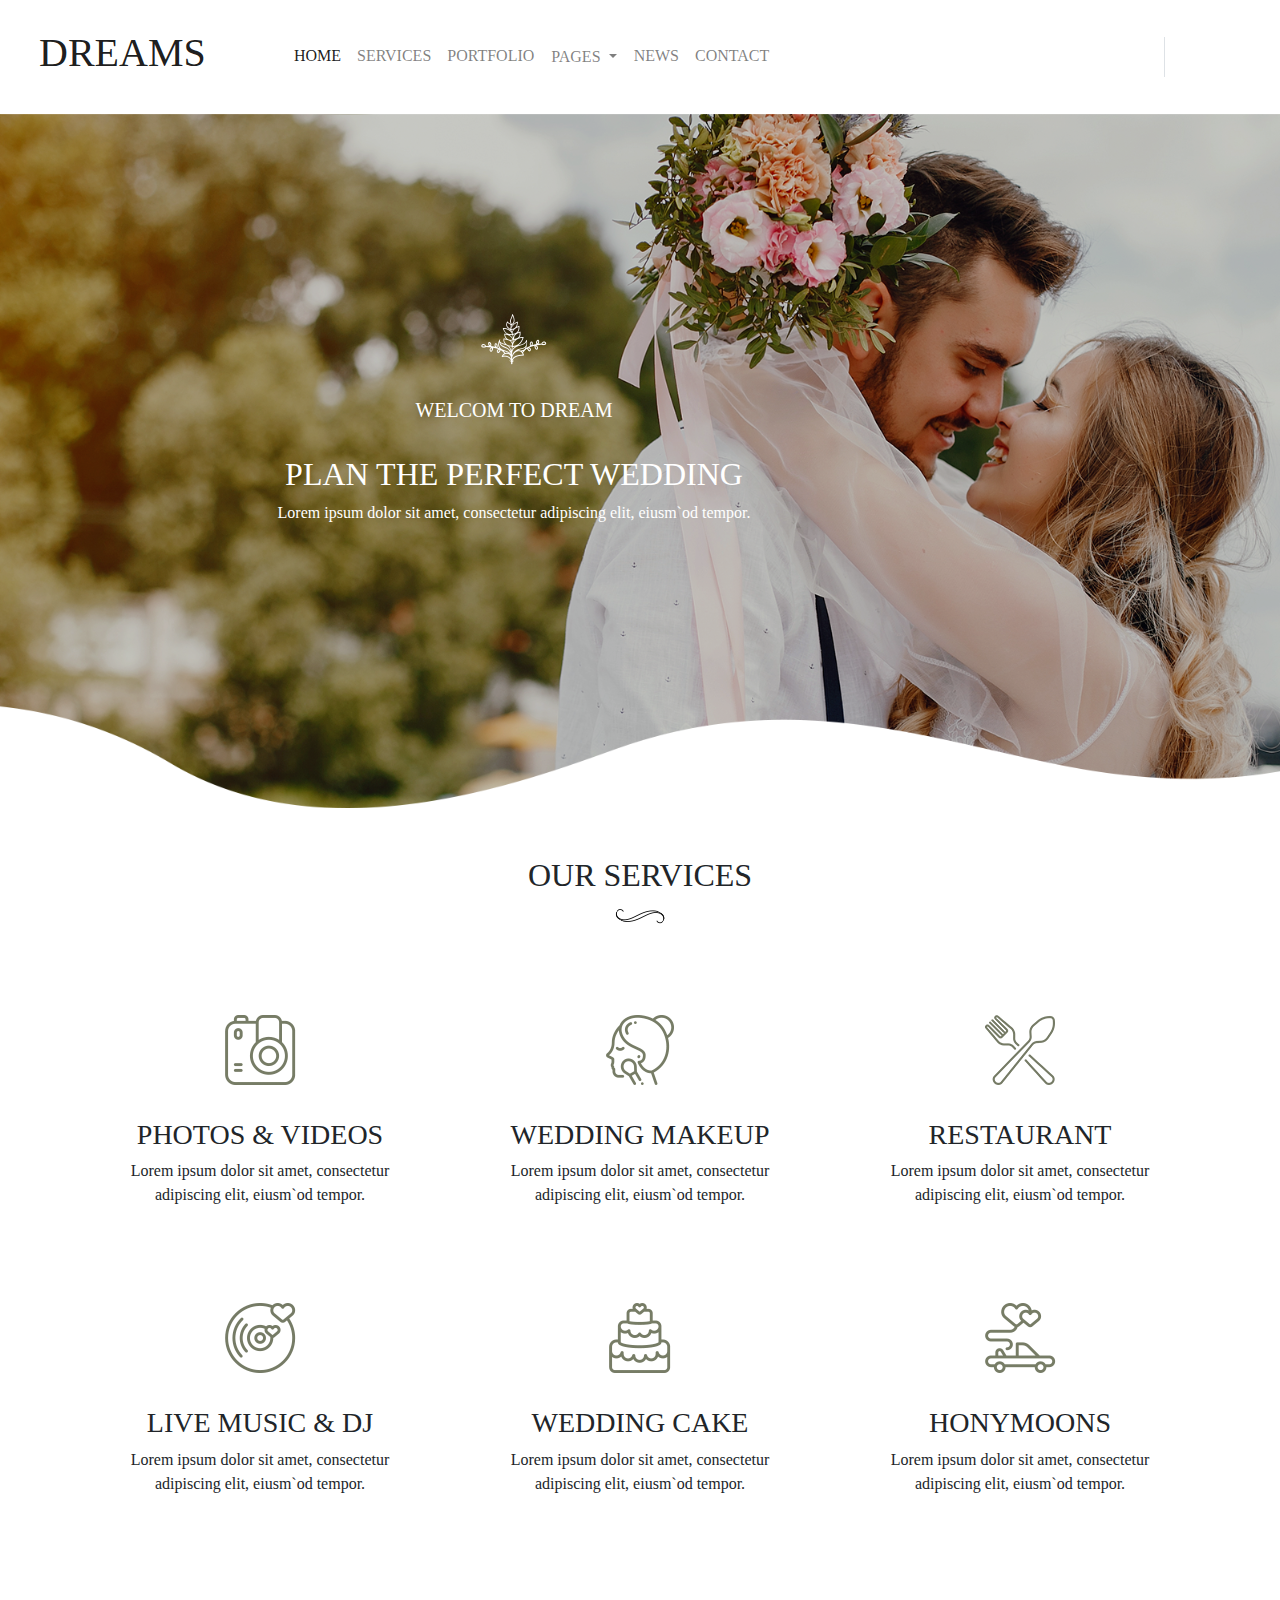
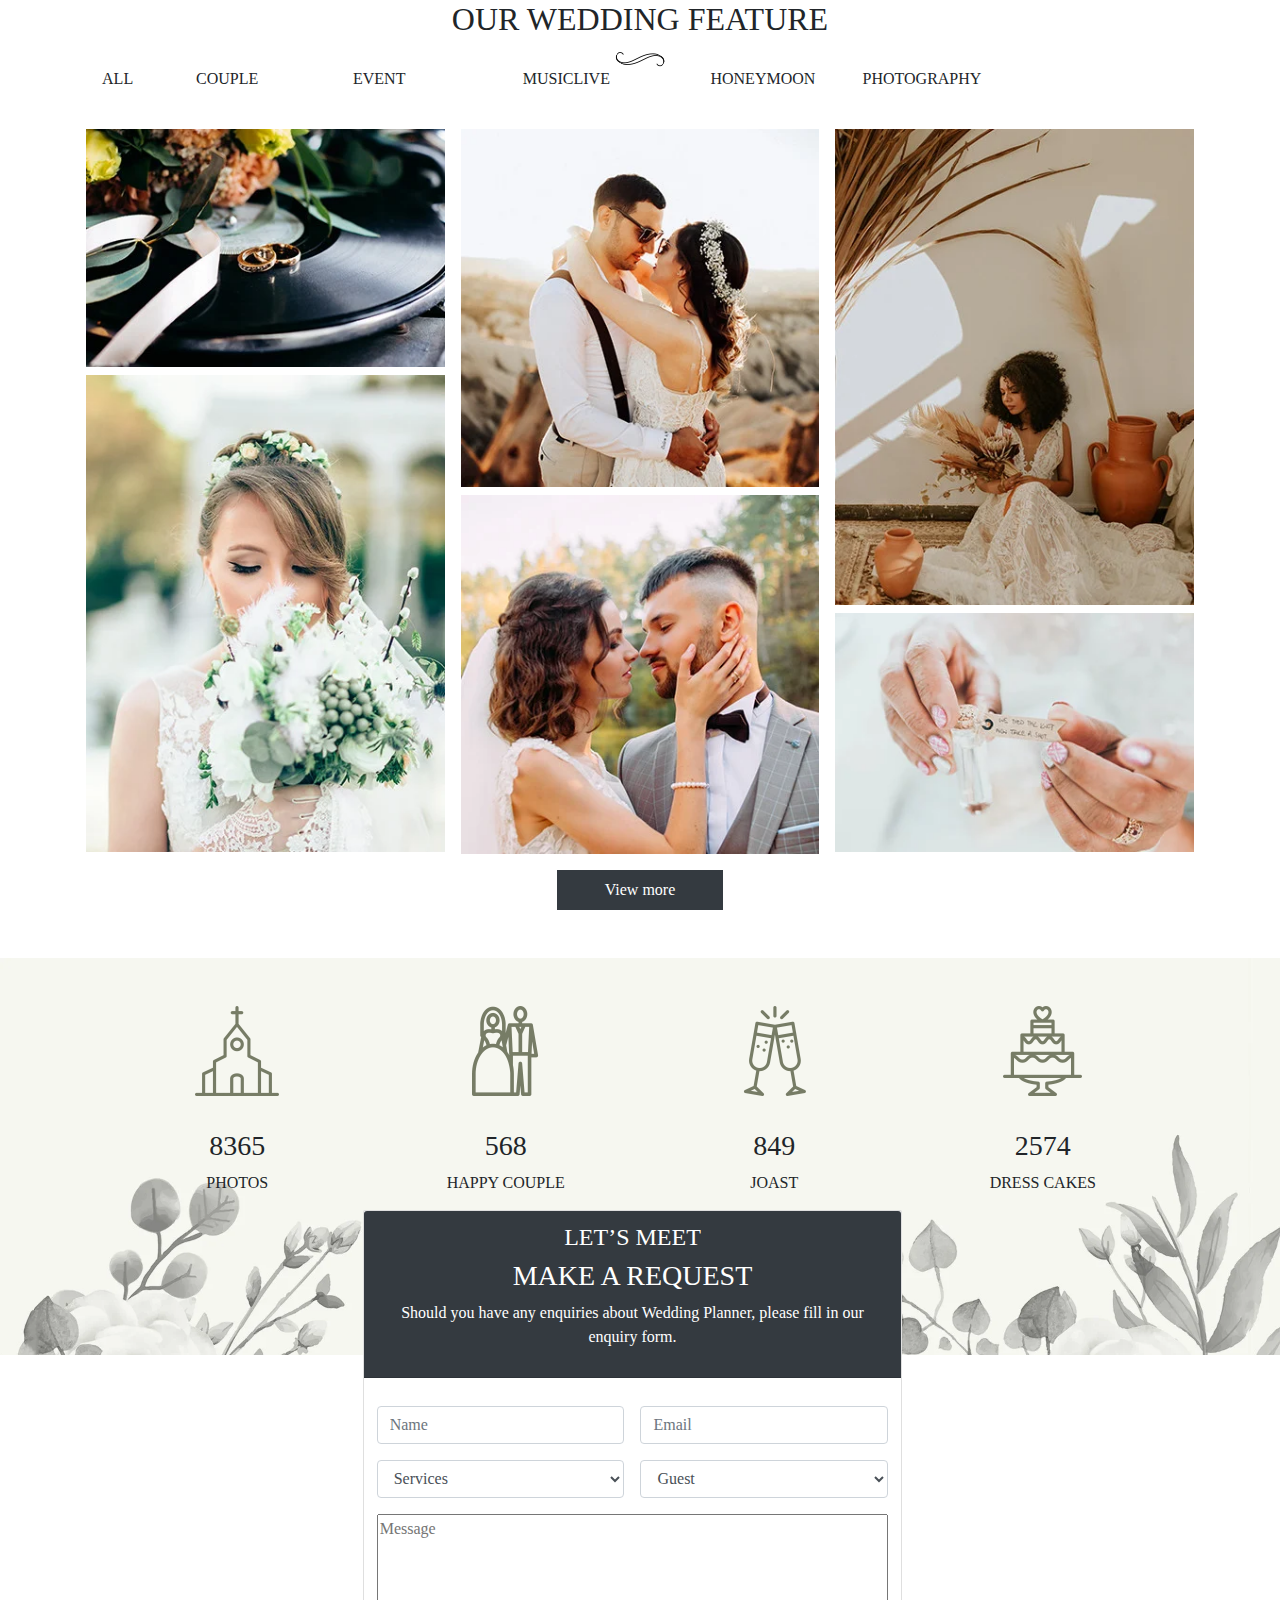
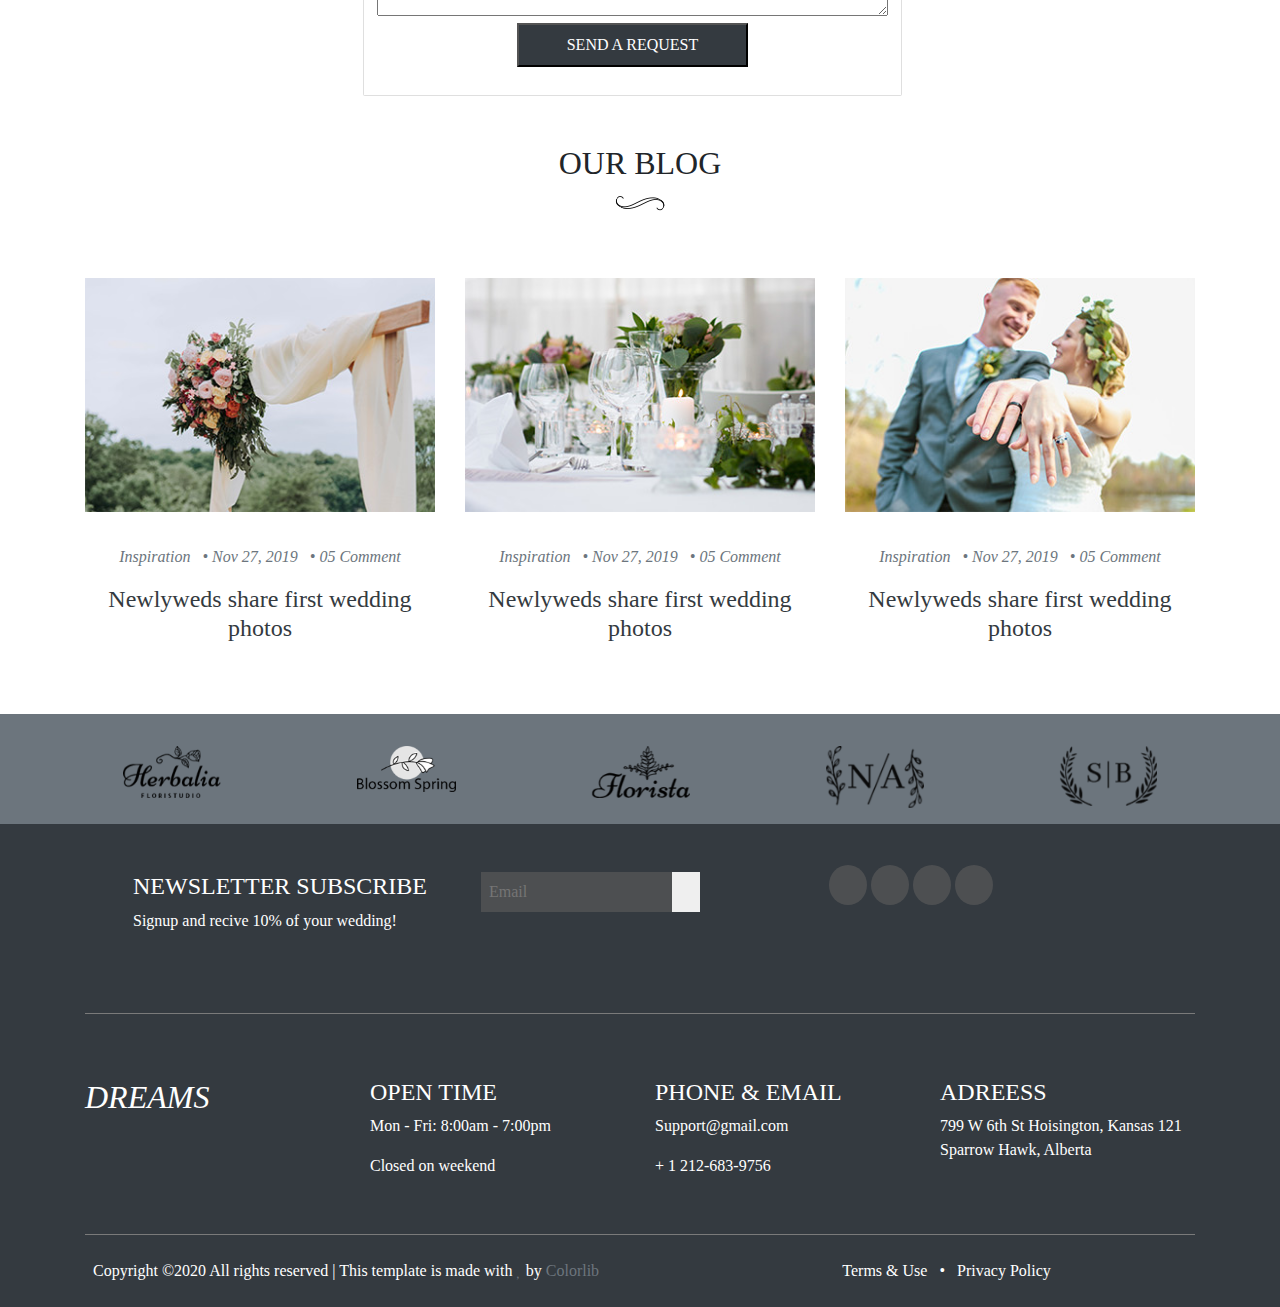
<file: index.html>
<!DOCTYPE html>
<html lang="en">
<head>
    <meta charset="UTF-8">
    <meta name="viewport" content="width=device-width, initial-scale=1.0, shrink-to-fit=no">
    <title>Bootstrap 4</title>
    <link rel="stylesheet" href="css/bootstrap.min.css">
    <link rel="stylesheet" href="css/fontawesome.min.css">
    <link rel="stylesheet" href="css/main.css">
    <link rel="stylesheet" href="https://use.fontawesome.com/releases/v5.7.0/css/all.css" integrity="sha384-lZN37f5QGtY3VHgisS14W3ExzMWZxybE1SJSEsQp9S+oqd12jhcu+A56Ebc1zFSJ" crossorigin="anonymous">
    <link rel="stylesheet" href="css/owl.carousel.min.css">
</head>
<body>
    <!--Upperbar header-->
    <nav class="navbar navbar-expand-lg navbar-light bg-white p-4">
        <div class="col">
            <a class="navbar-brand font-weight-bold" href="#"><h1>DREAMS</h1></a>
            <button class="navbar-toggler" type="button" data-toggle="collapse" data-target="#navbarSupportedContent" aria-controls="navbarSupportedContent" aria-expanded="false" aria-label="Toggle navigation">
                Menu<span class="navbar-toggler-icon"></span>
            </button>
        </div>
        
        <div class="collapse navbar-collapse" id="navbarSupportedContent">
            <div class="col">
                <ul class="navbar-nav mr-auto">
                    <li class="nav-item active">
                      <a class="nav-link" href="#">HOME<span class="sr-only">(current)</span></a>
                    </li>
                    <li class="nav-item">
                    <a class="nav-link" href="services.html">SERVICES</a>
                    </li>
                    <li class="nav-item">
                        <a class="nav-link" href="portfolio.html">PORTFOLIO</a>
                    </li>
                    <li class="nav-item">
                        <div class="dropdown">
                            <button class="btn btn-white dropdown-toggle nav-link" type="button" id="dropdownMenuButton" data-toggle="dropdown" aria-haspopup="true" aria-expanded="false">
                              PAGES
                            </button>
                            <div class="dropdown-menu" aria-labelledby="dropdownMenuButton">
                              <a class="dropdown-item" href="about.html">About</a>
                              <a class="dropdown-item" href="team.html">Team</a>
                              <a class="dropdown-item" href="blog.html">Blog Details</a>
                            </div>
                          </div>
                    </li>
                    <li class="nav-item">
                        <a class="nav-link" href="news.html">NEWS</a>
                    </li>
                    <li class="nav-item">
                        <a class="nav-link" href="contact.html">CONTACT</a>
                    </li>
                  </ul>
            </div>
          
        </div>
        <div class="bar-icons col">
            <ul class="navbar-nav float-right pr-5">
                <li class="nav-item"><a class="nav-link" href="facebook.com"><i class="fab fa-facebook-f"></i></a></li>
                <li class="nav-item"><a class="nav-link" href="twitter.com"><i class="fab fa-twitter"></i></a></li>
                <li class="nav-item"><a class="nav-link" href="instagram.com"><i class="fab fa-instagram"></i></a></li>
                <li class="nav-item border-right"><a class="nav-link" href="#"><i class="fas fa-basketball-ball"></i></a></li>
                <li class="nav-item "><a class="nav-link" href="#"><i class="fa fa-search"></i></a></li>
            </ul>
      </div>
    </nav>

    <!-- UPPER SECTION "WELCOME"-->
    <div class="upper-section text-white ">
        <div class="upper-section-text pl-5 text-center">
            <div class="img-container">
                <img src="img/leaf-logo.png" alt="logo">
            </div>
           <hr>
            <h5>WELCOM TO DREAM</h5><hr>
            <h2>PLAN THE PERFECT WEDDING</h2>
            <p>Lorem ipsum dolor sit amet, consectetur adipiscing elit, eiusm`od tempor. </p><hr>
        </div>
    </div>

    <!-- Services -->
    <div class="services">
        <div class="container text-center">

            <div class="row py-5">
                <div class="col-12">
                    <h2>OUR SERVICES</h2>
                    <img src="img/services-logo.png" alt="services">
                </div>
            </div>

            <div class="row services-shadow">
                <!--the item in lg will take 4 col, in md & sm it will take half the screen-->
                <div class="col-lg-4 col-md-6 col-sm-6 py-3" >
                    <div class="services-item p-4">
                        <img src="img/Sphotos.png" alt="camera">
                        <hr>
                        <h3>PHOTOS & VIDEOS</h3>
                        <p>Lorem ipsum dolor sit amet, consectetur adipiscing elit, eiusm`od tempor.</p>
                    </div>   
                </div>
                <div class="col-lg-4 col-md-6 col-sm-6 py-3">
                    <div class="services-item p-4">
                        <img src="img/Smakeup.png" alt="makeup">
                        <hr>
                        <h3>WEDDING MAKEUP</h3>
                        <p>Lorem ipsum dolor sit amet, consectetur adipiscing elit, eiusm`od tempor.</p>
                    </div>
                </div>
                <div class="col-lg-4 col-md-6 col-sm-6 py-3">
                    <div class="services-item p-4">
                        <img src="img/Srestaurant.webp" alt="restaurant">
                        <hr>
                        <h3>RESTAURANT</h3>
                        <p>Lorem ipsum dolor sit amet, consectetur adipiscing elit, eiusm`od tempor.</p>
                    </div>
                </div>
                <div class="col-lg-4 col-md-6 col-sm-6 py-3">
                    <div class="services-item p-4">
                        <img src="img/Sdj.webp" alt="DJ">
                        <hr>
                        <h3>LIVE MUSIC & DJ</h3>
                        <p>Lorem ipsum dolor sit amet, consectetur adipiscing elit, eiusm`od tempor.</p>
                    </div>
                </div>
                <div class="col-lg-4 col-md-6 col-sm-6 py-3">
                    <div class="services-item p-4">
                        <img src="img/Scake.png" alt="cake">
                        <hr>
                        <h3>WEDDING CAKE</h3>
                        <p>Lorem ipsum dolor sit amet, consectetur adipiscing elit, eiusm`od tempor.</p>
                    </div>
                </div>
                <div class="col-lg-4 col-md-6 col-sm-6 py-3">
                    <div class="services-item p-4">
                        <img src="img/Shoneymoon.png" alt="honeymoon">
                        <hr>
                        <h3>HONYMOONS</h3>
                        <p>Lorem ipsum dolor sit amet, consectetur adipiscing elit, eiusm`od tempor.</p>
                    </div>
                </div>
            </div>

        </div>
    </div>


    <!-- WEDDING FEATURE (masonry gallery)-->
   <div class="features p-5">
        <div class="container text-center">
            <div class="row">
                <div class="col-12">
                    <h2>OUR WEDDING FEATURE</h2>
                    <img src="img/services-logo.png" alt="features">
                </div>
            </div>
            <div class="row">
                <ul class="list-inline">
                    <li class="list-inline-item col-lg-1 col-md-1 col-sm-1  active">
                        <button class="filter-btn btn btn-white" id="all" href="#" data-filter = "all">ALL<span class="sr-only">(current)</span></button>
                    </li>
                    <li class="list-inline-item col-lg-2 col-md-2 col-sm-2 ">
                        <button class="filter-btn btn btn-white" id="couple" href="#" data-filter = "couple">COUPLE</button>
                    </li>
                    <li class="list-inline-item col-lg-2 col-md-2 col-sm-2">
                        <button class="filter-btn btn btn-white" id="event" href="#"data-filter = "event">EVENT</button>
                    </li>
                    <li class="list-inline-item col-lg-3 col-md-3 col-sm-3">
                        <button class="filter-btn btn btn-white" id="music" href="#" data-filter = "music-live">MUSICLIVE</button>
                    </li>
                    <li class="list-inline-item col-lg-2 col-md-2 col-sm-2">
                        <button class="filter-btn btn btn-white" id="honeymoon" href="#" data-filter = "honeymoon">HONEYMOON</button>
                    </li>
                    <li class="list-inline-item col-lg-1 col-md-2 col-sm-2">
                        <button class="filter-btn btn btn-white" id="photography" href="#" data-filter = "photography">PHOTOGRAPHY</button>
                    </li>
                    </ul>
            </div>
            <div class="row masonry">
                <div class="container" >
                    <div class="feature-item all photography well mb-2">
                        <img class="mw-100" src="img/feature-1.webp" alt="">
                        <div class="overlay">
                            <h4>CEREMONIES</h4>
                            <h3>Christina & Evelyn</h3>
                        </div>
                    </div>   
                
                    <div class="feature-item all honeymoon well mb-2">
                        <img class="mw-100" src="img/feature-4.webp" alt="">
                        <div class="overlay">
                            <h4>CEREMONIES</h4>
                            <h3>Christina & Evelyn</h3>
                        </div>
                    </div>
              
                    <div class="feature-item all music-live well mb-2">
                        <img class="mw-100" src="img/feature-2.webp" alt="">
                        <div class="overlay">
                            <h4>CEREMONIES</h4>
                            <h3>Christina & Evelyn</h3>
                        </div>
                    </div>

                    <div class="feature-item  all event well mb-2">
                        <img class="mw-100" src="img/feature-5.webp" alt="">
                        <div class="overlay">
                            <h4>CEREMONIES</h4>
                            <h3>Christina & Evelyn</h3>
                        </div>
                    </div>

                    <div class="feature-item all couple well mb-2">
                        <img class="mw-100" src="img/feature-3.webp" alt="">
                        <div class="overlay">
                            <h4>CEREMONIES</h4>
                            <h3>Christina & Evelyn</h3>
                        </div>
                    </div>
                    <div class="feature-item all photography well mb-2">
                        <img class="mw-100" src="img/feature-6.webp" alt="">
                        <div class="overlay">
                            <h4>CEREMONIES</h4>
                            <h3>Christina & Evelyn</h3>
                        </div>
                    </div>

                </div>
            
                <div class="col-lg-12">
                    <div class="feature-item">
                        <button class="bg-dark text-white px-5 py-2" type="submit">View more</button>
                    </div>
                </div>
            </div>
            </div>
        </div>
    </div>
  
   
    <!--COUNTER-->
    <div class="counter pb-5">
        <div class="container text-center p-5 mb-5">
            <div class="row">

                <div class="col-lg-3 col-md-6 col-sm-6">
                    <div class="counter-item">
                        <img src="img/count1.png" alt="photos"><hr>
                        <h3>8365</h3>
                        <p>PHOTOS</p>
                    </div>
                </div>

                <div class="col-lg-3 col-md-6 col-sm-6">
                    <div class="counter-item">
                        <img src="img/count2.png" alt="happy couple"><hr>
                        <h3>568</h3>
                        <p>HAPPY COUPLE</p>
                    </div>
                </div>

                <div class="col-lg-3 col-md-6 col-sm-6">
                    <div class="counter-item">
                        <img src="img/count3.png" alt="joast"><hr>
                        <h3>849</h3>
                        <p>JOAST</p>
                    </div>
                </div>

                <div class="col-lg-3 col-md-6 col-sm-6">
                    <div class="counter-item">
                        <img src="img/count4.png" alt="dress cakes"><hr>
                        <h3>2574</h3>
                        <p>DRESS CAKES</p>
                    </div>
                </div>

            </div>
        </div>
    </div>

    <!--FORM-->
    <div class="form-container">
        <div class="row justify-content-center mr-0">
            <div class="card text-center col-lg-5 pl-0 pr-0">
                <div class="card-header bg-dark text-white w-100">
                    <h4>LET’S MEET</h4>
                    <h3>MAKE A REQUEST</h3>
                    <P>Should you have any enquiries about Wedding Planner, please fill in our enquiry form.</P>
                </div>
                <div class="card-body bg-white text-white">
                    <form>
                        <div class="row">

                            <div class="col-lg-6 col-md-6 col-sm-6 p-2">
                                <input type="text" class="form-control" id="name" placeholder="Name" name="name">
                            </div>
                            <div class="col-lg-6 col-md-6 col-sm-6 p-2">
                                <input type="email" class="form-control" id="email" placeholder="Email" name="email">
                            </div>
                            <div class="col-lg-6 col-md-6 col-sm-6 p-2">
                                <select class="form-control">
                                    <option>Services</option>
                                    <option>Option1</option>
                                    <option>Option2</option>
                                </select>
                            </div>
                            <div class="col-lg-6 col-md-6 col-sm-6 p-2">
                                <select class="form-control">
                                    <option>Guest</option>
                                    <option>Option1</option>
                                    <option>Option2</option>
                                </select>
                            </div>
                            <div class="col-lg-12 p-2">
                                <textarea class="w-100"rows="4" placeholder="Message"></textarea>
                                <button class="bg-dark text-white px-5 py-2" type="submit">SEND A REQUEST</button>
                            </div>

                        </div>

                    </form>
                </div>
                
            </div>
        </div>
       
    </div>
   
    <!--BLOG-->
    <div class=blog>
        <div class="container text-center">
            <div class="row py-5">
                <div class="col-12">
                    <h2>OUR BLOG</h2>
                    <img src="img/services-logo.png" alt="blog">
                </div>
            </div>

            <div class="row">
                <!--the item in lg will take 4 col, in md & sm it will take half the screen-->
                <div class="col-lg-4 col-md-4 col-sm-6 py-3" >
                    <div class="blog-item">
                        <img class="mw-100" src="img/blog-1.jpg" alt="inspiration">
                        <hr>
                        <ul class="list-inline text-secondary font-italic">
                            <li class="list-inline-item">Inspiration</li>
                            <li class="list-inline-item"> &bull; Nov 27, 2019</li>
                            <li class="list-inline-item"> &bull; 05 Comment</li>
                        </ul>
                        <a href="#" class="text-dark"><h4>Newlyweds share first wedding photos</h4></a>
                    </div>   
                </div>
                <div class="col-lg-4 col-md-4 col-sm-6 py-3 ">
                    <div class="blog-item">
                        <img class="mw-100" src="img/blog-2.jpg" alt="inspiration">
                        <hr>
                        <ul class="list-inline text-secondary font-italic">
                            <li class="list-inline-item">Inspiration</li>
                            <li class="list-inline-item"> &bull; Nov 27, 2019</li>
                            <li class="list-inline-item"> &bull; 05 Comment</li>
                        </ul>
                        <a href="#" class="text-dark"><h4>Newlyweds share first wedding photos</h4></a>
                    </div>
                </div>
                <div class="col-lg-4 col-md-4 col-sm-6 py-3 ">
                    <div class="blog-item">
                        <img class="mw-100" src="img/blog3.jpg" alt="inspiration">
                        <hr>
                        <ul class="list-inline text-secondary font-italic">
                            <li class="list-inline-item">Inspiration</li>
                            <li class="list-inline-item"> &bull; Nov 27, 2019</li>
                            <li class="list-inline-item"> &bull; 05 Comment</li>
                        </ul>
                        <a href="#" class="text-dark"><h4>Newlyweds share first wedding photos</h4></a>
                    </div>
                </div>
             
               
            </div>

        </div>
    </div>

    <!--OWL Carousel-->
    <div class="container col-12 mt-5">
        <div class="row bg-secondary pt-3">
            <div class="col-1"></div>
            <div class="owl-carousel owl-theme p-3 col-10 ">
                <div class="item w-100"><img src="img/carousel1.png" alt="Owl Image"></div>
                <div class="item w-100"><img src="img/carousel2.png" alt="Owl Image"></div>
                <div class="item  w-100"><img src="img/carousel3.png" alt="Owl Image"></div>
                <div class="item  w-100"><img src="img/carousel4.png" alt="Owl Image"></div>
                <div class="item  w-100"><img src="img/carousel5.png" alt="Owl Image"></div>
                <div class="item  w-100"><img src="img/carousel1.png" alt="Owl Image"></div>
                <div class="item  w-100"><img src="img/carousel2.png" alt="Owl Image"></div>
                <div class="item"><img src="img/carousel3.png" alt="Owl Image"></div>
                <div class="item"><img src="img/carousel4.png" alt="Owl Image"></div>
                <div class="item"><img src="img/carousel5.png" alt="Owl Image"></div>
            </div>
        </div>
    </div>
   
    <!--FOOTER-->
    <footer class="footer bg-dark text-white">
        <div class="container">
            <div class="row p-5">             
                <div class="col-lg-8 col-md-8">
                    <div class="row">
                        <div class="col-lg-6">
                            <h4>NEWSLETTER SUBSCRIBE</h4>
                            <p>Signup and recive 10% of your wedding!</p>
                        </div>
                        <div class="col-lg-6">
                            <form>
                                <input class="send-input inline-block p-2"type="email" placeholder="Email" name="email" id="name"><button class="send-button p-2 d-lg-none d-xl-inline"type="submit" class="inline-block"><i class="fab fa-telegram-plane"></i></button>
                            </form>
                        </div>
                    </div>
                   
                    
                </div>
                <div class="footer-contacts col-lg-4 col-md-4">
                        <a class="" href="facebook.com"><i class="fab fa-facebook-f"></i></a>
                        <a class="" href="twitter.com"><i class="fab fa-twitter"></i></a>
                        <a class="" href="instagram.com"><i class="fab fa-instagram"></i></a>
                        <a class="" href="#"><i class="fas fa-basketball-ball"></i></a>
                </div>
           </div>
           <hr>
           
           <div class=" row pt-5">             
            <div class="mb-4 col-lg-3 col-md-3 col-sm-6">
                <a class="font-weight-bold font-italic"href="#"><h2>DREAMS</h2></a>
            </div>
            <div class="mb-4 col-lg-3 col-md-3 col-sm-6">
                <h4>OPEN TIME</h4>
                <p>Mon - Fri: 8:00am - 7:00pm</p>
                <p>Closed on weekend</p>
            </div>
            <div class="mb-4 col-lg-3 col-md-3 col-sm-6">
                <h4>PHONE & EMAIL</h4>
                <p>Support@gmail.com</p>
                <p>+ 1 212-683-9756</p>
            </div>
            <div class="mb-4 col-lg-3 col-md-3 col-sm-6">
                <h4>ADREESS</h4>
                <p>799 W 6th St Hoisington, Kansas 121 Sparrow Hawk, Alberta</p>
            </div>
        </div>
        <hr>

        <div class="row p-2">             
            <div class="col-lg-8 col-md-8">
                <p>Copyright ©2020 All rights reserved | This template is made with
                <i class="far fa-heart text-secondary"></i> by 
                <a href="https://colorlib.com" class="text-secondary">Colorlib</a> 
                </p>
            </div>
            <div class="col-lg-4 col-md-4">
                <ul class="list-inline">
                    <li class="list-inline-item"><a href="#">Terms & Use</a></li>
                    <li class="list-inline-item">&bull;</li>
                    <li class="list-inline-item"><a href="#">Privacy Policy</a></li>
                </ul>
            </div>
        </div>
        
        </div>
    </footer>
    
    <script src="js/popper.min.js"></script>
    <script src="js/jquery-3.5.1.min.js"></script>
    <script src="js/bootstrap.min.js"></script>
    <script src="js/owl.carousel.min.js" type="text/javascript"></script>
    <script src="js/script.js"></script>
</body>
</html>
</file>
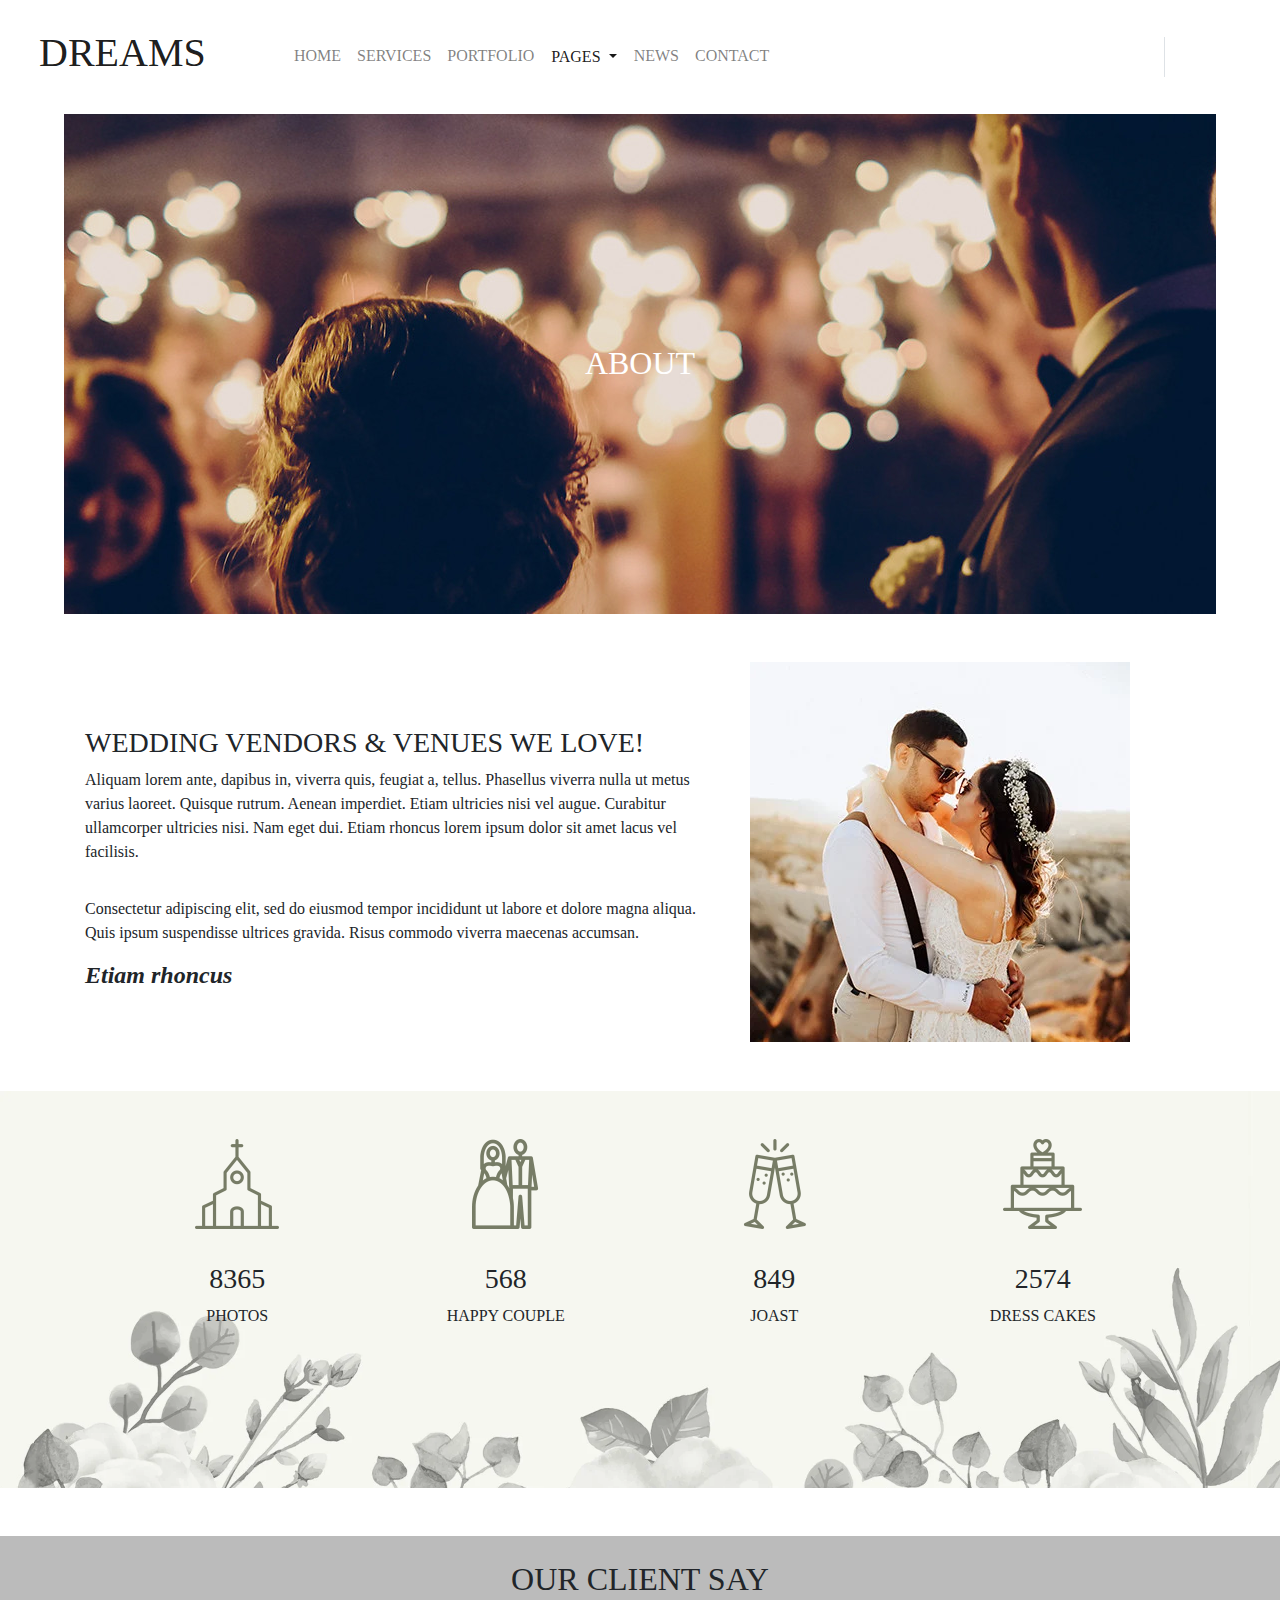
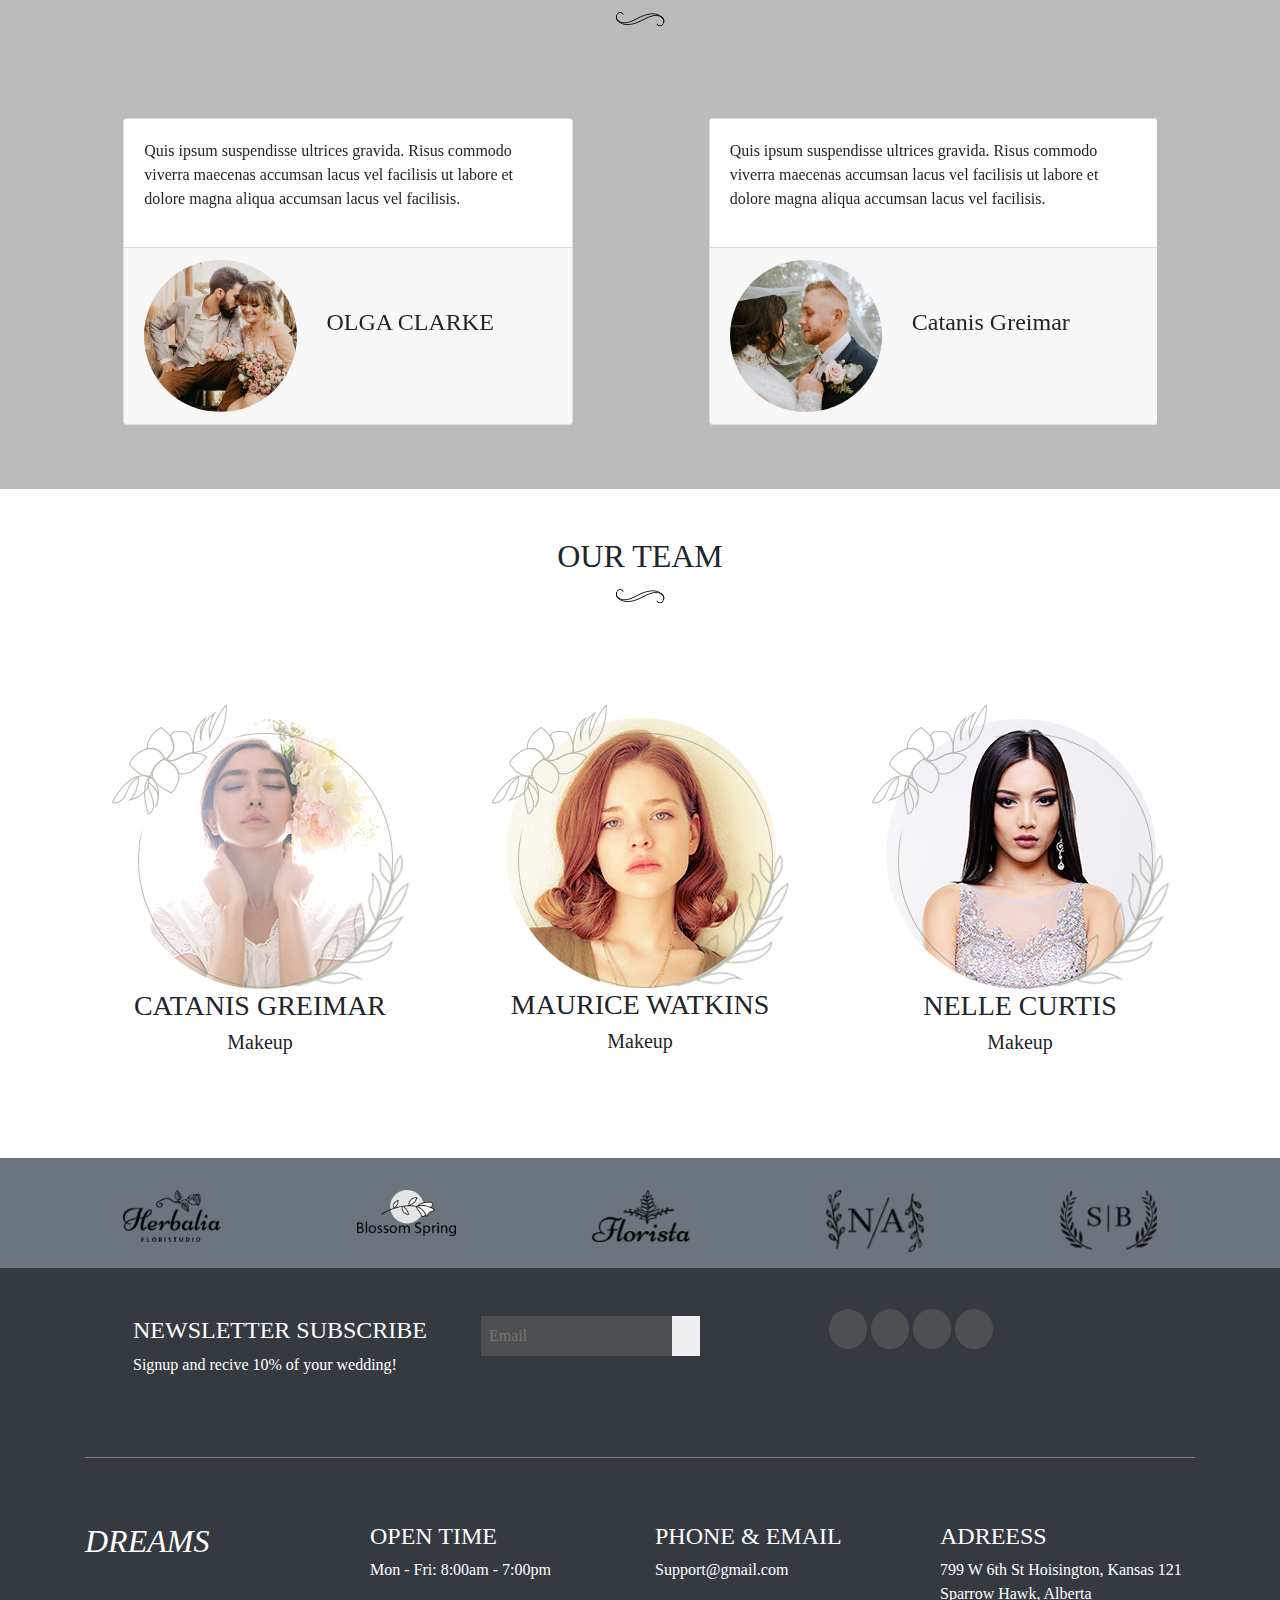
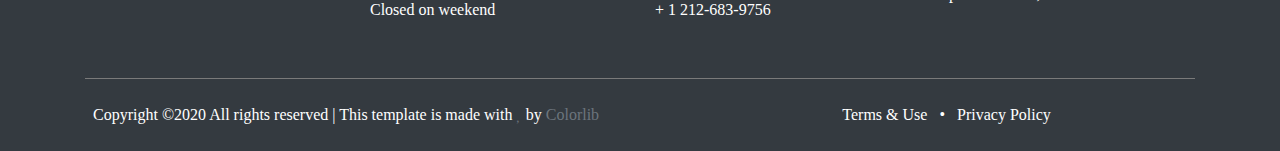
<file: about.html>
<!DOCTYPE html>
<html lang="en">
<head>
    <meta charset="UTF-8">
    <meta name="viewport" content="width=device-width, initial-scale=1.0, shrink-to-fit=no">
    <title>Bootstrap 4</title>
    <link rel="stylesheet" href="css/bootstrap.min.css">
    <link rel="stylesheet" href="css/fontawesome.min.css">
    <link rel="stylesheet" href="css/main.css">
    <link rel="stylesheet" href="https://use.fontawesome.com/releases/v5.7.0/css/all.css" integrity="sha384-lZN37f5QGtY3VHgisS14W3ExzMWZxybE1SJSEsQp9S+oqd12jhcu+A56Ebc1zFSJ" crossorigin="anonymous">
    <link rel="stylesheet" href="css/owl.carousel.min.css">
</head>
<body>
    <!--NAVBAR-->
    <nav class="navbar navbar-expand-lg navbar-light bg-white p-4">
        <div class="col">
            <a class="navbar-brand font-weight-bold" href="#"><h1>DREAMS</h1></a>
            <button class="navbar-toggler" type="button" data-toggle="collapse" data-target="#navbarSupportedContent" aria-controls="navbarSupportedContent" aria-expanded="false" aria-label="Toggle navigation">
                Menu<span class="navbar-toggler-icon"></span>
            </button>
        </div>
        
        <div class="collapse navbar-collapse" id="navbarSupportedContent">
            <div class="col">
                <ul class="navbar-nav mr-auto">
                    <li class="nav-item ">
                      <a class="nav-link" href="index.html">HOME</a>
                    </li>
                    <li class="nav-item">
                    <a class="nav-link" href="services.html">SERVICES</a>
                    </li>
                    <li class="nav-item">
                        <a class="nav-link" href="portfolio.html">PORTFOLIO </a>
                    </li>
                    <li class="nav-item">
                        <div class="dropdown active">
                            <button class="btn btn-white dropdown-toggle nav-link" type="button" id="dropdownMenuButton" data-toggle="dropdown" aria-haspopup="true" aria-expanded="false">
                              PAGES <span class="sr-only">(current)</span>
                            </button>
                            <div class="dropdown-menu" aria-labelledby="dropdownMenuButton">
                              <a class="dropdown-item" href="about.html">About</a>
                              <a class="dropdown-item" href="team.html">Team</a>
                              <a class="dropdown-item" href="blog.html">Blog Details</a>
                            </div>
                          </div>
                    </li>
                    <li class="nav-item">
                        <a class="nav-link" href="news.html">NEWS</a>
                    </li>
                    <li class="nav-item">
                        <a class="nav-link" href="contact.html">CONTACT</a>
                    </li>
                  </ul>
            </div>
          
        </div>
        <div class="bar-icons col">
            <ul class="navbar-nav float-right pr-5">
                <li class="nav-item"><a class="nav-link" href="facebook.com"><i class="fab fa-facebook-f"></i></a></li>
                <li class="nav-item"><a class="nav-link" href="twitter.com"><i class="fab fa-twitter"></i></a></li>
                <li class="nav-item"><a class="nav-link" href="instagram.com"><i class="fab fa-instagram"></i></a></li>
                <li class="nav-item border-right"><a class="nav-link" href="#"><i class="fas fa-basketball-ball"></i></a></li>
                <li class="nav-item "><a class="nav-link" href="#"><i class="fa fa-search"></i></a></li>
            </ul>
      </div>
    </nav>

    <!-- UPPER SECTION "WELCOME"-->
    <div class="upper-section-services text-white text-center">
        <div class="container text-center">
            <div class="row">
                <div class="col-12">
                    <h2>ABOUT</h2>
                </div>
            </div>
        </div>
    </div>

    <!-- VENDORS -->
    <div class="vendors container pt-5 pb-3">
        <div class="row">
            <div class="col-lg-7 col-md-7 pt-5 mt-3">
                <h3>WEDDING VENDORS & VENUES WE LOVE!</h3>
                <p>Aliquam lorem ante, dapibus in, viverra quis, feugiat a, tellus. Phasellus viverra nulla ut metus varius laoreet. Quisque rutrum. Aenean imperdiet. Etiam ultricies nisi vel augue. Curabitur ullamcorper ultricies nisi. Nam eget dui. Etiam rhoncus lorem ipsum dolor sit amet lacus vel facilisis.
                    <hr>
                Consectetur adipiscing elit, sed do eiusmod tempor incididunt ut labore et dolore magna aliqua. Quis ipsum suspendisse ultrices gravida. Risus commodo viverra maecenas accumsan.</p>
                <h4 class="font-weight-bold font-italic">Etiam rhoncus</h4>
            </div>
            <div class="col-lg-5 col-md-5">
                <img src="./img/feature-2.webp">
            </div>

        </div>
    </div>

    <hr>
    <!--COUNTER-->
    <div class="counter pb-5">
        <div class="container text-center p-5 mb-5">
            <div class="row">

                <div class="col-lg-3 col-md-6 col-sm-6">
                    <div class="counter-item">
                        <img src="img/count1.png" alt="photos"><hr>
                        <h3>8365</h3>
                        <p>PHOTOS</p>
                    </div>
                </div>

                <div class="col-lg-3 col-md-6 col-sm-6">
                    <div class="counter-item">
                        <img src="img/count2.png" alt="happy couple"><hr>
                        <h3>568</h3>
                        <p>HAPPY COUPLE</p>
                    </div>
                </div>

                <div class="col-lg-3 col-md-6 col-sm-6">
                    <div class="counter-item">
                        <img src="img/count3.png" alt="joast"><hr>
                        <h3>849</h3>
                        <p>JOAST</p>
                    </div>
                </div>

                <div class="col-lg-3 col-md-6 col-sm-6">
                    <div class="counter-item">
                        <img src="img/count4.png" alt="dress cakes"><hr>
                        <h3>2574</h3>
                        <p>DRESS CAKES</p>
                    </div>
                </div>

            </div>
        </div>
    </div>


    <!--CLIENT SAID-->
    <div class="container cLient-said-container col-12 mt-5">
        <div class="row py-4 text-center">
            <div class="col-12">
                <h2>OUR CLIENT SAY</h2>
                <img src="img/services-logo.png" alt="services">
            </div>
        </div>
        <div class="row">
            
            <div class="col-1">
                
            </div>
            <div class="owl-carousel owl-about owl-theme p-3 col-10 my-5">
                <div class="item w-100">
                    <div class="card">
                        <div class="card-body">
                            <p>Quis ipsum suspendisse ultrices gravida. Risus commodo viverra maecenas accumsan
                                lacus vel facilisis ut labore et dolore magna aliqua accumsan lacus vel facilisis.
                                </p>
                        </div>
                        <div class="card-footer">
                            <div class="row">
                                <div class="col-5">
                                    <img class="rounded-circle" src="img/portfolio-1.jpg" alt="Owl Image">
                                </div>
                                <div class="col-7 pt-5">
                                    <h4>OLGA CLARKE</h4>
                                    <span class="fa fa-star checked"></span>
                                    <span class="fa fa-star checked"></span>
                                    <span class="fa fa-star checked"></span>
                                    <span class="fa fa-star checked"></span>
                                    <span class="fa fa-star checked"></span>
                                </div>
                            </div>
                           
                            
                        </div>
                    </div>    
                </div>
                <div class="item w-100">
                    <div class="card">
                        <div class="card-body">
                            <p>Quis ipsum suspendisse ultrices gravida. Risus commodo viverra maecenas accumsan
                                lacus vel facilisis ut labore et dolore magna aliqua accumsan lacus vel facilisis.
                                </p>
                        </div>
                        <div class="card-footer">
                            <div class="row">
                                <div class="col-5">
                                    <img class="rounded-circle" src="img/portfolio-8.jpg" alt="Owl Image">
                                </div>
                                <div class="col-7 pt-5">
                                    <h4>Catanis Greimar</h4>
                                    <span class="fa fa-star checked"></span>
                                    <span class="fa fa-star checked"></span>
                                    <span class="fa fa-star checked"></span>
                                    <span class="fa fa-star checked"></span>
                                    <span class="fa fa-star checked"></span>
                                </div>
                            </div>
                           
                        </div>
                    </div>
                </div>
                <div class="item w-100">
                    <div class="card">
                        <div class="card-body">
                            <p>Quis ipsum suspendisse ultrices gravida. Risus commodo viverra maecenas accumsan
                                lacus vel facilisis ut labore et dolore magna aliqua accumsan lacus vel facilisis.
                                </p>
                        </div>
                        <div class="card-footer">
                            <div class="row">
                                <div class="col-5">
                                    <img class="rounded-circle" src="img/portfolio-1.jpg" alt="Owl Image">
                                </div>
                                <div class="col-7 pt-5">
                                    <h4>OLGA CLARKE</h4>
                                    <span class="fa fa-star checked"></span>
                                    <span class="fa fa-star checked"></span>
                                    <span class="fa fa-star checked"></span>
                                    <span class="fa fa-star checked"></span>
                                    <span class="fa fa-star checked"></span>
                                </div>
                            </div>
                           
                            
                        </div>
                    </div>
                </div>
                <div class="item w-100">
                    <div class="card">
                        <div class="card-body">
                            <p>Quis ipsum suspendisse ultrices gravida. Risus commodo viverra maecenas accumsan
                                lacus vel facilisis ut labore et dolore magna aliqua accumsan lacus vel facilisis.
                                </p>
                        </div>
                        <div class="card-footer">
                            <div class="row">
                                <div class="col-5">
                                    <img class="rounded-circle" src="img/portfolio-8.jpg" alt="Owl Image">
                                </div>
                                <div class="col-7 pt-5">
                                    <h4>Catanis Greimar</h4>
                                    <span class="fa fa-star checked"></span>
                                    <span class="fa fa-star checked"></span>
                                    <span class="fa fa-star checked"></span>
                                    <span class="fa fa-star checked"></span>
                                    <span class="fa fa-star checked"></span>
                                </div>
                            </div>
                           
                        </div>
                    </div>
                </div>
            </div>
        </div>
    </div>


    <!-- TEAM MEMBERS -->
    <div class="container team-members text-center">
        <div class="row py-5">
            <div class="col-12">
                <h2>OUR TEAM</h2>
                <img src="img/services-logo.png" alt="services">
            </div>
        </div>
        <div class="row  mt-5">
            
            <div class="col-lg-4 col-md-6 col-sm-6 pb-4">
                <img src="./img/team-1.png">
                <h3>CATANIS GREIMAR</h3>
                <h5>Makeup</h5>
                <a class="" href="facebook.com"><i class="fab fa-facebook-f"></i></a>
                <a class="" href="twitter.com"><i class="fab fa-twitter"></i></a>
                <a class="" href="instagram.com"><i class="fab fa-instagram"></i></a>
                <a class="" href="#"><i class="fas fa-basketball-ball"></i></a>
            </div>
            <div class="col-lg-4 col-md-6 col-sm-6 pb-4">
                <img src="./img/team-2.png">
                <h3>MAURICE WATKINS</h3>
                <h5>Makeup</h5>
                <a class="" href="facebook.com"><i class="fab fa-facebook-f"></i></a>
                <a class="" href="twitter.com"><i class="fab fa-twitter"></i></a>
                <a class="" href="instagram.com"><i class="fab fa-instagram"></i></a>
                <a class="" href="#"><i class="fas fa-basketball-ball"></i></a>
            </div>
            <div class="col-lg-4 col-md-6 col-sm-6 pb-4">
                <img src="./img/team-3.png">
                <h3>NELLE CURTIS</h3>
                <h5>Makeup</h5>
                <a class="" href="facebook.com"><i class="fab fa-facebook-f"></i></a>
                <a class="" href="twitter.com"><i class="fab fa-twitter"></i></a>
                <a class="" href="instagram.com"><i class="fab fa-instagram"></i></a>
                <a class="" href="#"><i class="fas fa-basketball-ball"></i></a>
            </div>
        </div>
    </div>

     <!--OWL Carousel-->
     <div class="container col-12 mt-5">
        <div class="row bg-secondary pt-3">
            <div class="col-1"></div>
            <div class="owl-carousel owl-theme p-3 col-10 ">
                <div class="item w-100"><img src="img/carousel1.png" alt="Owl Image"></div>
                <div class="item w-100"><img src="img/carousel2.png" alt="Owl Image"></div>
                <div class="item  w-100"><img src="img/carousel3.png" alt="Owl Image"></div>
                <div class="item  w-100"><img src="img/carousel4.png" alt="Owl Image"></div>
                <div class="item  w-100"><img src="img/carousel5.png" alt="Owl Image"></div>
                <div class="item  w-100"><img src="img/carousel1.png" alt="Owl Image"></div>
                <div class="item  w-100"><img src="img/carousel2.png" alt="Owl Image"></div>
                <div class="item"><img src="img/carousel3.png" alt="Owl Image"></div>
                <div class="item"><img src="img/carousel4.png" alt="Owl Image"></div>
                <div class="item"><img src="img/carousel5.png" alt="Owl Image"></div>
            </div>
        </div>
    </div>
   
    <!--FOOTER-->
    <footer class="footer bg-dark text-white">
        <div class="container">
            <div class="row p-5">             
                <div class="col-lg-8 col-md-8">
                    <div class="row">
                        <div class="col-lg-6">
                            <h4>NEWSLETTER SUBSCRIBE</h4>
                            <p>Signup and recive 10% of your wedding!</p>
                        </div>
                        <div class="col-lg-6">
                            <form>
                                <input class="send-input inline-block p-2"type="email" placeholder="Email" name="email" id="name"><button class="send-button p-2 d-lg-none d-xl-inline"type="submit" class="inline-block"><i class="fab fa-telegram-plane"></i></button>
                            </form>
                        </div>
                    </div>
                   
                    
                </div>
                <div class="footer-contacts col-lg-4 col-md-4">
                        <a class="" href="facebook.com"><i class="fab fa-facebook-f"></i></a>
                        <a class="" href="twitter.com"><i class="fab fa-twitter"></i></a>
                        <a class="" href="instagram.com"><i class="fab fa-instagram"></i></a>
                        <a class="" href="#"><i class="fas fa-basketball-ball"></i></a>
                </div>
           </div>
           <hr>
           
           <div class=" row pt-5">             
            <div class="mb-4 col-lg-3 col-md-3 col-sm-6">
                <a class="font-weight-bold font-italic"href="#"><h2>DREAMS</h2></a>
            </div>
            <div class="mb-4 col-lg-3 col-md-3 col-sm-6">
                <h4>OPEN TIME</h4>
                <p>Mon - Fri: 8:00am - 7:00pm</p>
                <p>Closed on weekend</p>
            </div>
            <div class="mb-4 col-lg-3 col-md-3 col-sm-6">
                <h4>PHONE & EMAIL</h4>
                <p>Support@gmail.com</p>
                <p>+ 1 212-683-9756</p>
            </div>
            <div class="mb-4 col-lg-3 col-md-3 col-sm-6">
                <h4>ADREESS</h4>
                <p>799 W 6th St Hoisington, Kansas 121 Sparrow Hawk, Alberta</p>
            </div>
        </div>
        <hr>

        <div class="row p-2">             
            <div class="col-lg-8 col-md-8">
                <p>Copyright ©2020 All rights reserved | This template is made with
                <i class="far fa-heart text-secondary"></i> by 
                <a href="https://colorlib.com" class="text-secondary">Colorlib</a> 
                </p>
            </div>
            <div class="col-lg-4 col-md-4">
                <ul class="list-inline">
                    <li class="list-inline-item"><a href="#">Terms & Use</a></li>
                    <li class="list-inline-item">&bull;</li>
                    <li class="list-inline-item"><a href="#">Privacy Policy</a></li>
                </ul>
            </div>
        </div>
        
        </div>
    </footer>
    
    <script src="js/popper.min.js"></script>
    <script src="js/jquery-3.5.1.min.js"></script>
    <script src="js/bootstrap.min.js"></script>
    <script src="js/owl.carousel.min.js" type="text/javascript"></script>
    <script src="js/script.js"></script>
</body>
</html>
</file>
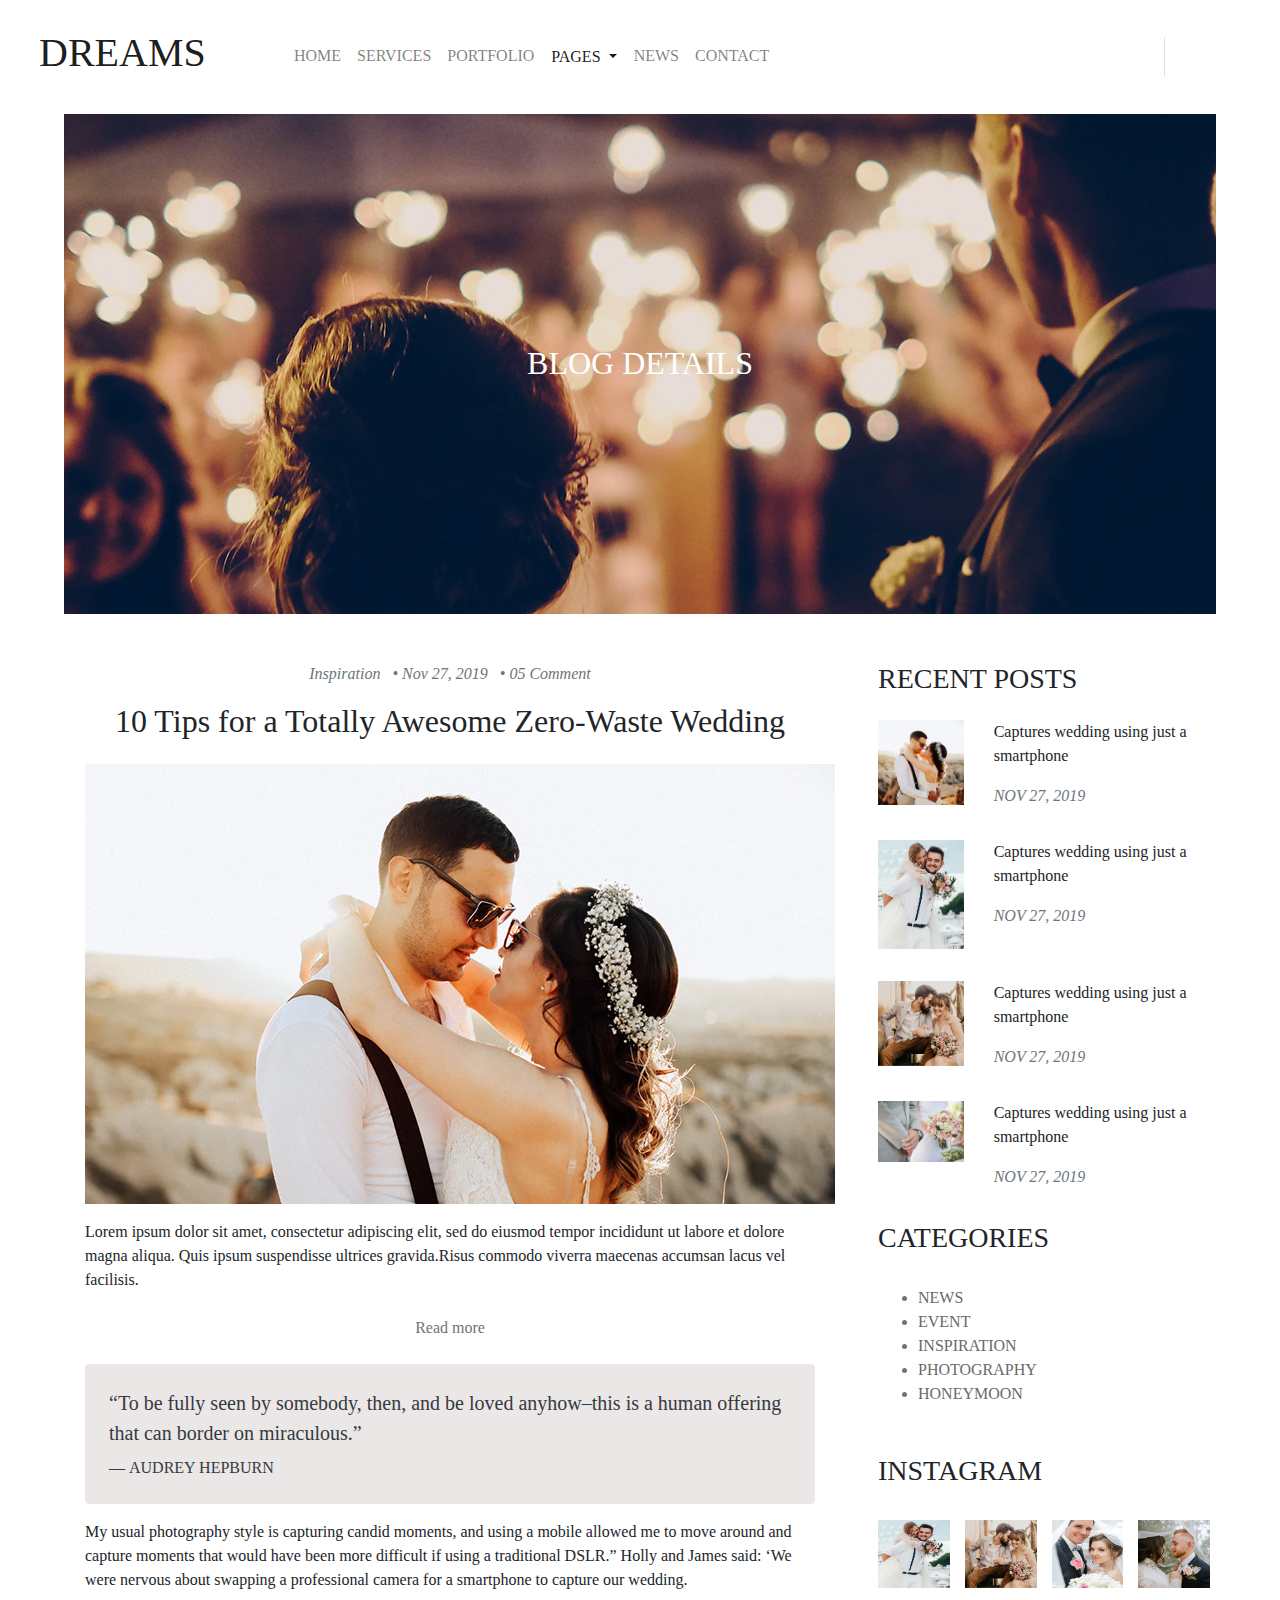
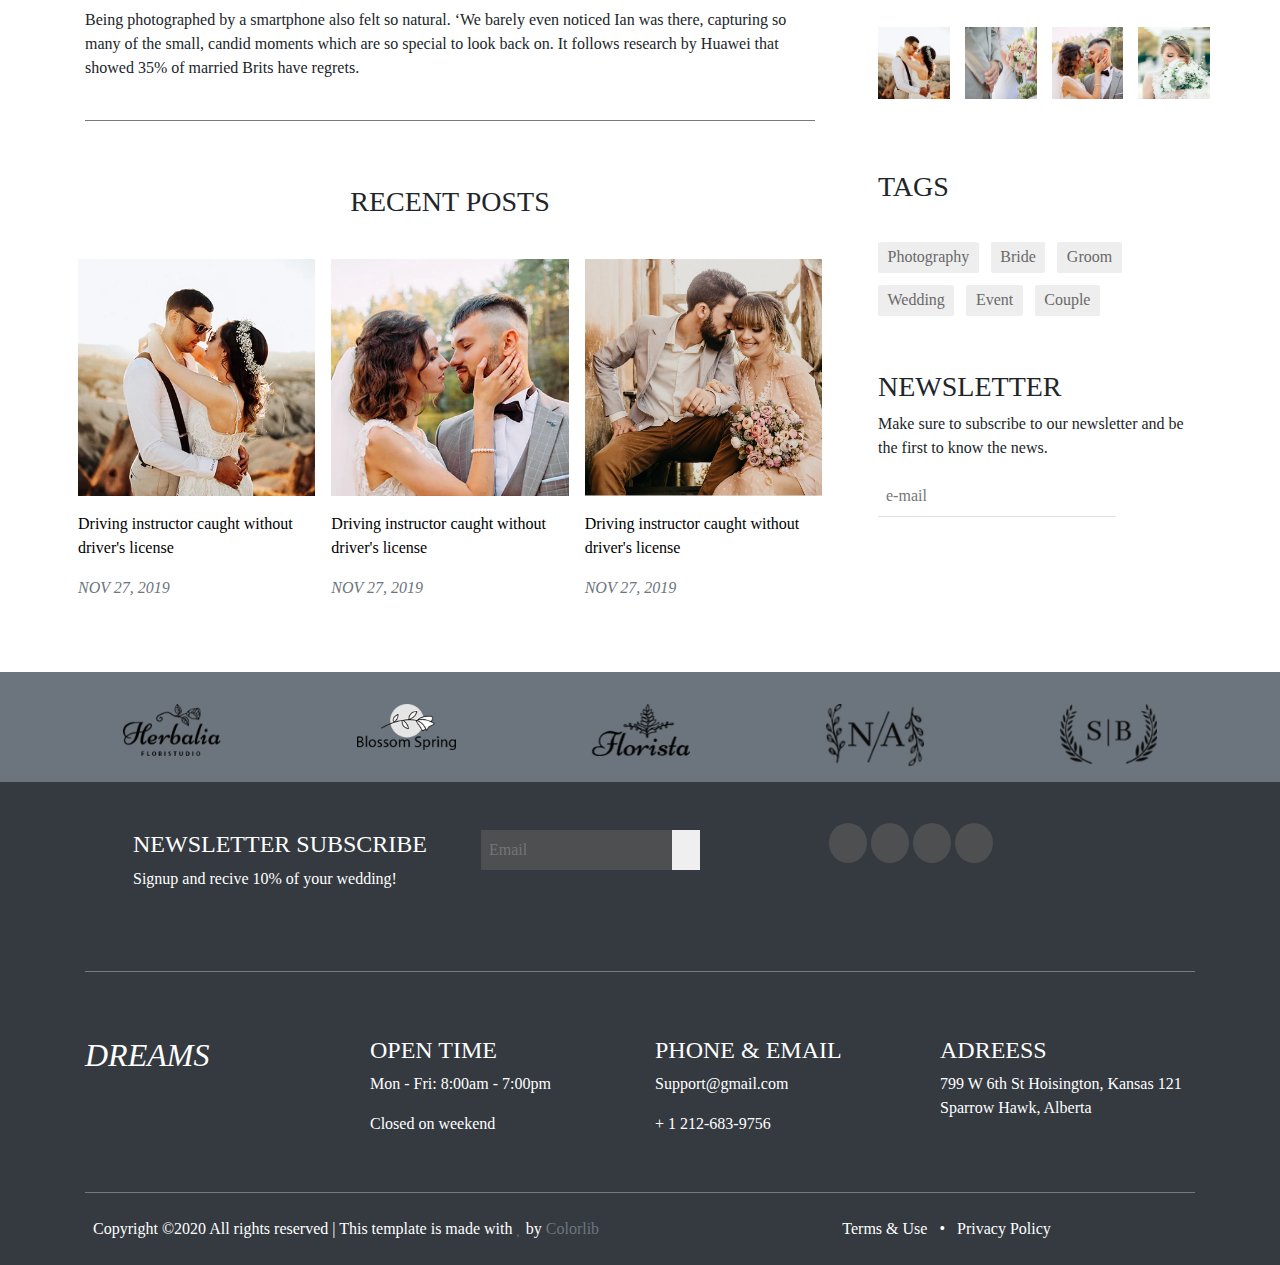
<file: blog.html>
<!DOCTYPE html>
<html lang="en">
<head>
    <meta charset="UTF-8">
    <meta name="viewport" content="width=device-width, initial-scale=1.0, shrink-to-fit=no">
    <title>Bootstrap 4</title>
    <link rel="stylesheet" href="css/bootstrap.min.css">
    <link rel="stylesheet" href="css/fontawesome.min.css">
    <link rel="stylesheet" href="css/main.css">
    <link rel="stylesheet" href="https://use.fontawesome.com/releases/v5.7.0/css/all.css" integrity="sha384-lZN37f5QGtY3VHgisS14W3ExzMWZxybE1SJSEsQp9S+oqd12jhcu+A56Ebc1zFSJ" crossorigin="anonymous">
    <link rel="stylesheet" href="css/owl.carousel.min.css">
</head>
<body>
    <!--NAVBAR-->
    <nav class="navbar navbar-expand-lg navbar-light bg-white p-4">
        <div class="col">
            <a class="navbar-brand font-weight-bold" href="#"><h1>DREAMS</h1></a>
            <button class="navbar-toggler" type="button" data-toggle="collapse" data-target="#navbarSupportedContent" aria-controls="navbarSupportedContent" aria-expanded="false" aria-label="Toggle navigation">
                Menu<span class="navbar-toggler-icon"></span>
            </button>
        </div>
        
        <div class="collapse navbar-collapse" id="navbarSupportedContent">
            <div class="col">
                <ul class="navbar-nav mr-auto">
                    <li class="nav-item ">
                      <a class="nav-link" href="index.html">HOME</a>
                    </li>
                    <li class="nav-item">
                    <a class="nav-link" href="services.html">SERVICES</a>
                    </li>
                    <li class="nav-item">
                        <a class="nav-link" href="portfolio.html">PORTFOLIO </a>
                    </li>
                    <li class="nav-item">
                        <div class="dropdown active">
                            <button class="btn btn-white dropdown-toggle nav-link" type="button" id="dropdownMenuButton" data-toggle="dropdown" aria-haspopup="true" aria-expanded="false">
                              PAGES <span class="sr-only">(current)</span>
                            </button>
                            <div class="dropdown-menu" aria-labelledby="dropdownMenuButton">
                              <a class="dropdown-item" href="about.html">About</a>
                              <a class="dropdown-item" href="team.html">Team</a>
                              <a class="dropdown-item" href="blog.html">Blog Details</a>
                            </div>
                          </div>
                    </li>
                    <li class="nav-item">
                        <a class="nav-link" href="news.html">NEWS</a>
                    </li>
                    <li class="nav-item">
                        <a class="nav-link" href="contact.html">CONTACT</a>
                    </li>
                  </ul>
            </div>
          
        </div>
        <div class="bar-icons col">
            <ul class="navbar-nav float-right pr-5">
                <li class="nav-item"><a class="nav-link" href="facebook.com"><i class="fab fa-facebook-f"></i></a></li>
                <li class="nav-item"><a class="nav-link" href="twitter.com"><i class="fab fa-twitter"></i></a></li>
                <li class="nav-item"><a class="nav-link" href="instagram.com"><i class="fab fa-instagram"></i></a></li>
                <li class="nav-item border-right"><a class="nav-link" href="#"><i class="fas fa-basketball-ball"></i></a></li>
                <li class="nav-item "><a class="nav-link" href="#"><i class="fa fa-search"></i></a></li>
            </ul>
      </div>
    </nav>

    <!-- UPPER SECTION "WELCOME"-->
    <div class="upper-section-services text-white text-center">
        <div class="container text-center">
            <div class="row">
                <div class="col-12">
                    <h2>BLOG DETAILS</h2>
                </div>
            </div>
        </div>
    </div>


    <!-- Middle section -->
    <div class="container blog-container pt-5 ">
        <div class="row">
            <div class="col-lg-8 col-md-8 text-center">
                <!--First part-->
                    <ul class="list-inline text-secondary font-italic">
                        <li class="list-inline-item text-center">Inspiration</li>
                        <li class="list-inline-item"> &bull; Nov 27, 2019</li>
                        <li class="list-inline-item"> &bull; 05 Comment</li>
                    </ul>
                    <h2>10 Tips for a Totally Awesome Zero-Waste Wedding</h2>
                    <img class="py-3" src="img/news-blog-1.jpg" alt="blog">
                    <p class="text-left">Lorem ipsum dolor sit amet, consectetur adipiscing elit, sed do eiusmod tempor incididunt ut labore et dolore magna aliqua. Quis ipsum suspendisse ultrices gravida.Risus commodo viverra maecenas accumsan lacus vel facilisis.</p>
                    <div class="col-lg-12">
                        <div class="feature-item">
                            <button class="bg-white border-0 text-secondary px-5 py-2 pb-4" type="submit">Read more</button>
                        </div>
                    </div>
                    <blockquote class="blockquote text-left p-4 rounded">
                        <p class="mb-0 text-dark">“To be fully seen by somebody, then, and be loved anyhow–this is a human offering that can border on miraculous.”</p>
                        <footer class="blockquote-footer text-dark pt-2">AUDREY HEPBURN</footer>
                    </blockquote>
                    <p class="text-left">My usual photography style is capturing candid moments, and using a mobile allowed me to move around and capture moments that would have been more difficult if using a traditional DSLR.” Holly and James said: ‘We were nervous about swapping a professional camera for a smartphone to capture our wedding.</p>
                    <p class="text-left pb-4">Being photographed by a smartphone also felt so natural. ‘We barely even noticed Ian was there, capturing so many of the small, candid moments which are so special to look back on. It follows research by Huawei that showed 35% of married Brits have regrets.</p>
                    <!--Second part-->
                    <hr>
                    <div class="blog-right-last pt-5">
                        <h3>RECENT POSTS</h3>
                        <div class="row py-3 pt-4">
                            <div class="col-lg-4 col-md-4">
                                <div class="row p-2">
                                    <img class="w-100 pb-3"src="img/feature-2.webp">
                                    <p class="text-left"><a href="#">Driving instructor caught without driver's license </a></p>
                                    <span class="font-italic text-secondary">NOV 27, 2019</span>
                                </div>
                            </div>
                            <div class="col-lg-4 col-md-4">
                                <div class="row p-2">
                                    <img class="w-100 pb-3"src="img/feature-5.webp">
                                    <p class="text-left"><a href="#">Driving instructor caught without driver's license </a></p>
                                    <span class="font-italic text-secondary">NOV 27, 2019</span>
                                </div>
                            </div>
                            <div class="col-lg-4 col-md-4">
                                <div class="row p-2">
                                    <img class="w-100 pb-3"src="img/portfolio-1.jpg">
                                    <p class="text-left"><a href="#">Driving instructor caught without driver's license </a></p>
                                    <span class="font-italic text-secondary">NOV 27, 2019</span>
                                </div>
                            </div>
                        </div>
                    </div> 

                     
            </div>

            <div class="col-lg-4 col-md-4 pl-5 blog-left">
                
                <div class="blog-left-first">
                    <h3>RECENT POSTS</h3>
                    <div class="row py-3">
                        <div class="col-4">
                            <img src="img/feature-2.webp" class="w-100">
                        </div>
                        <div class="col-8">
                            <p>Captures wedding using just a smartphone</p>
                            <span class="font-italic text-secondary">NOV 27, 2019</span>
                        </div>
                    </div>
                    <div class="row py-3">
                        <div class="col-4">
                            <img class="w-100"src="img/portfolio-7.jpg">
                        </div>
                        <div class="col-8">
                            <p>Captures wedding using just a smartphone</p>
                            <span class="font-italic text-secondary">NOV 27, 2019</span>
                        </div>
                    </div>
                    <div class="row py-3">
                        <div class="col-4">
                            <img class="w-100"src="img/portfolio-1.jpg">
                        </div>
                        <div class="col-8">
                            <p>Captures wedding using just a smartphone</p>
                            <span class="font-italic text-secondary">NOV 27, 2019</span>
                        </div>
                    </div>
                    <div class="row py-3">
                        <div class="col-4">
                            <img class="w-100"src="img/portfolio-10.jpg">
                        </div>
                        <div class="col-8">
                            <p>Captures wedding using just a smartphone</p>
                            <span class="font-italic text-secondary">NOV 27, 2019</span>
                        </div>
                    </div>
                </div>    
                <div class="blog-left-second py-3">
                    <h3>CATEGORIES</h3>
                   <ul class="text-secondary pt-4">
                       <li><a href="#">NEWS</a></li>
                       <li><a href="#">EVENT</a></li>
                       <li><a href="#">INSPIRATION</a></li>
                       <li><a href="#">PHOTOGRAPHY</a></li>
                       <li><a href="#">HONEYMOON</a></li>
                   </ul>
                </div>  
                <div class="blog-left-third py-3">
                    <h3>INSTAGRAM</h3>
                    <div class="row pt-4">
                        <div class="col-3 pb-3 pr-0 ">
                            <img class="w-100 h-75"src="img/portfolio-7.jpg">
                        </div>
                        <div class="col-3 pb-3 pr-0">
                            <img class="w-100 h-75"src="img/portfolio-1.jpg">
                        </div>
                        <div class="col-3 pb-3 pr-0">
                            <img class="w-100 h-75"src="img/portfolio-9.jpg">
                        </div>
                        <div class="col-3 pb-3 pr-0">
                            <img class="w-100 h-75"src="img/portfolio-8.jpg">
                        </div>
                        <div class="col-3 pb-3 pr-0">
                            <img class="w-100 h-75"src="img/feature-2.webp">
                        </div>
                        <div class="col-3 pb-3 pr-0">
                            <img class="w-100 h-75"src="img/portfolio-10.jpg">
                        </div>
                        <div class="col-3 pb-3 pr-0">
                            <img class="w-100 h-75"src="img/feature-5.webp">
                        </div>
                        <div class="col-3 pb-3 pr-0">
                            <img class="w-100 h-75"src="img/feature-4.webp">
                        </div>
                    </div>
                </div> 
                <div class="blog-left-fourth py-3">
                    <h3>TAGS</h3>
                   <ul class="text-secondary pt-4 list-inline">
                       <li class="list-inline-item"><a href="#">Photography</a></li>
                       <li class="list-inline-item"><a href="#">Bride</a></li>
                       <li class="list-inline-item"><a href="#">Groom</a></li>
                       <li class="list-inline-item"><a href="#">Wedding</a></li>
                       <li class="list-inline-item"><a href="#">Event</a></li>
                       <li class="list-inline-item"><a href="#">Couple</a></li>
                   </ul>
                </div>      
                <div class="blog-left-fifth py-3">
                    <h3>NEWSLETTER</h3>
                   <p>Make sure to subscribe to our newsletter and be the first to know the news.</p>
                   <form>
                    <input class="send-input bg-white border-bottom inline-block p-2 w-75"type="email" placeholder="e-mail" name="email" id="name"><button class="send-button p-2  d-xl-inline bg-white"type="submit" class="inline-block"><i class="far fa-envelope"></i></button>
                    </form>
                   
                </div>       
            </div>
        </div>
    </div>

    <!--OWL Carousel-->
 <div class="container col-12 mt-5">
    <div class="row bg-secondary pt-3">
        <div class="col-1"></div>
        <div class="owl-carousel owl-theme p-3 col-10 ">
            <div class="item w-100"><img src="img/carousel1.png" alt="Owl Image"></div>
            <div class="item w-100"><img src="img/carousel2.png" alt="Owl Image"></div>
            <div class="item  w-100"><img src="img/carousel3.png" alt="Owl Image"></div>
            <div class="item  w-100"><img src="img/carousel4.png" alt="Owl Image"></div>
            <div class="item  w-100"><img src="img/carousel5.png" alt="Owl Image"></div>
            <div class="item  w-100"><img src="img/carousel1.png" alt="Owl Image"></div>
            <div class="item  w-100"><img src="img/carousel2.png" alt="Owl Image"></div>
            <div class="item"><img src="img/carousel3.png" alt="Owl Image"></div>
            <div class="item"><img src="img/carousel4.png" alt="Owl Image"></div>
            <div class="item"><img src="img/carousel5.png" alt="Owl Image"></div>
        </div>
    </div>
</div>

<!--FOOTER-->
<footer class="footer bg-dark text-white">
    <div class="container">
        <div class="row p-5">             
            <div class="col-lg-8 col-md-8">
                <div class="row">
                    <div class="col-lg-6">
                        <h4>NEWSLETTER SUBSCRIBE</h4>
                        <p>Signup and recive 10% of your wedding!</p>
                    </div>
                    <div class="col-lg-6">
                        <form>
                            <input class="send-input inline-block p-2"type="email" placeholder="Email" name="email" id="name"><button class="send-button p-2 d-lg-none d-xl-inline"type="submit" class="inline-block"><i class="fab fa-telegram-plane"></i></button>
                        </form>
                    </div>
                </div>
               
                
            </div>
            <div class="footer-contacts col-lg-4 col-md-4">
                    <a class="" href="facebook.com"><i class="fab fa-facebook-f"></i></a>
                    <a class="" href="twitter.com"><i class="fab fa-twitter"></i></a>
                    <a class="" href="instagram.com"><i class="fab fa-instagram"></i></a>
                    <a class="" href="#"><i class="fas fa-basketball-ball"></i></a>
            </div>
       </div>
       <hr>
       
       <div class=" row pt-5">             
        <div class="mb-4 col-lg-3 col-md-3 col-sm-6">
            <a class="font-weight-bold font-italic"href="#"><h2>DREAMS</h2></a>
        </div>
        <div class="mb-4 col-lg-3 col-md-3 col-sm-6">
            <h4>OPEN TIME</h4>
            <p>Mon - Fri: 8:00am - 7:00pm</p>
            <p>Closed on weekend</p>
        </div>
        <div class="mb-4 col-lg-3 col-md-3 col-sm-6">
            <h4>PHONE & EMAIL</h4>
            <p>Support@gmail.com</p>
            <p>+ 1 212-683-9756</p>
        </div>
        <div class="mb-4 col-lg-3 col-md-3 col-sm-6">
            <h4>ADREESS</h4>
            <p>799 W 6th St Hoisington, Kansas 121 Sparrow Hawk, Alberta</p>
        </div>
    </div>
    <hr>

    <div class="row p-2">             
        <div class="col-lg-8 col-md-8">
            <p>Copyright ©2020 All rights reserved | This template is made with
            <i class="far fa-heart text-secondary"></i> by 
            <a href="https://colorlib.com" class="text-secondary">Colorlib</a> 
            </p>
        </div>
        <div class="col-lg-4 col-md-4">
            <ul class="list-inline">
                <li class="list-inline-item"><a href="#">Terms & Use</a></li>
                <li class="list-inline-item">&bull;</li>
                <li class="list-inline-item"><a href="#">Privacy Policy</a></li>
            </ul>
        </div>
    </div>
    
    </div>
</footer>
    
    <script src="js/popper.min.js"></script>
    <script src="js/jquery-3.5.1.min.js"></script>
    <script src="js/bootstrap.min.js"></script>
    <script src="js/owl.carousel.min.js" type="text/javascript"></script>
    <script src="js/script.js"></script>
</body>
</html>
</file>
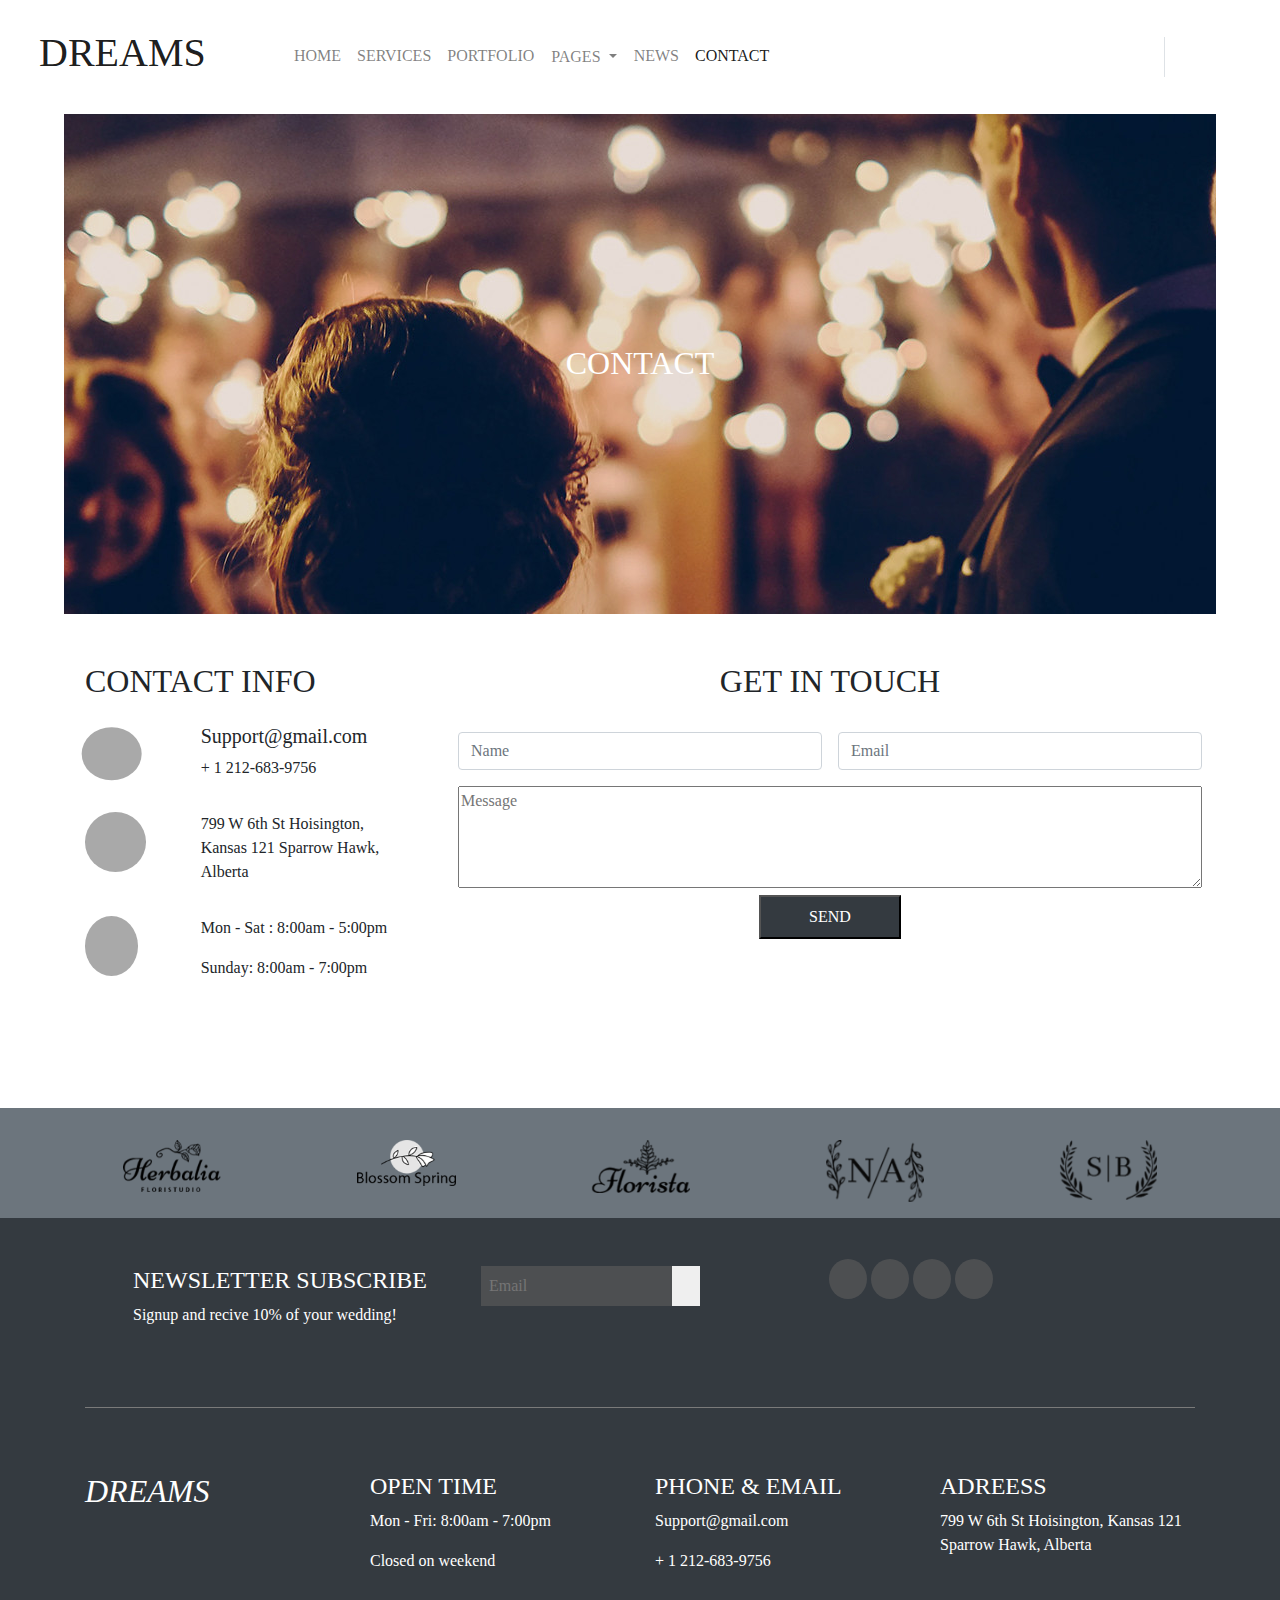
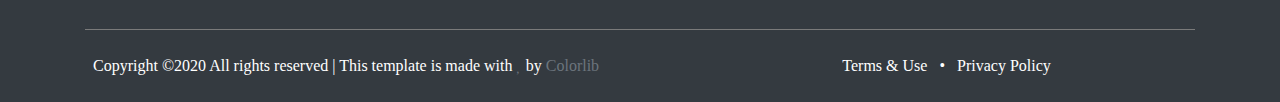
<file: contact.html>
<!DOCTYPE html>
<html lang="en">
<head>
    <meta charset="UTF-8">
    <meta name="viewport" content="width=device-width, initial-scale=1.0, shrink-to-fit=no">
    <title>Bootstrap 4</title>
    <link rel="stylesheet" href="css/bootstrap.min.css">
    <link rel="stylesheet" href="css/fontawesome.min.css">
    <link rel="stylesheet" href="css/main.css">
    <link rel="stylesheet" href="https://use.fontawesome.com/releases/v5.7.0/css/all.css" integrity="sha384-lZN37f5QGtY3VHgisS14W3ExzMWZxybE1SJSEsQp9S+oqd12jhcu+A56Ebc1zFSJ" crossorigin="anonymous">
    <link rel="stylesheet" href="css/owl.carousel.min.css">
</head>
<body>
    <!--NAVBAR-->
    <nav class="navbar navbar-expand-lg navbar-light bg-white p-4">
        <div class="col">
            <a class="navbar-brand font-weight-bold" href="#"><h1>DREAMS</h1></a>
            <button class="navbar-toggler" type="button" data-toggle="collapse" data-target="#navbarSupportedContent" aria-controls="navbarSupportedContent" aria-expanded="false" aria-label="Toggle navigation">
                Menu<span class="navbar-toggler-icon"></span>
            </button>
        </div>
        
        <div class="collapse navbar-collapse" id="navbarSupportedContent">
            <div class="col">
                <ul class="navbar-nav mr-auto">
                    <li class="nav-item ">
                      <a class="nav-link" href="index.html">HOME</a>
                    </li>
                    <li class="nav-item">
                    <a class="nav-link" href="services.html">SERVICES</a>
                    </li>
                    <li class="nav-item">
                        <a class="nav-link" href="portfolio.html">PORTFOLIO </a>
                    </li>
                    <li class="nav-item">
                        <div class="dropdown">
                            <button class="btn btn-white dropdown-toggle nav-link" type="button" id="dropdownMenuButton" data-toggle="dropdown" aria-haspopup="true" aria-expanded="false">
                              PAGES
                            </button>
                            <div class="dropdown-menu" aria-labelledby="dropdownMenuButton">
                              <a class="dropdown-item" href="about.html">About</a>
                              <a class="dropdown-item" href="team.html">Team</a>
                              <a class="dropdown-item" href="blog.html">Blog Details</a>
                            </div>
                          </div>
                    </li>
                    <li class="nav-item">
                        <a class="nav-link" href="news.html">NEWS</a>
                    </li>
                    <li class="nav-item active">
                        <a class="nav-link" href="contact.html">CONTACT <span class="sr-only">(current)</span></a>
                    </li>
                  </ul>
            </div>
          
        </div>
        <div class="bar-icons col">
            <ul class="navbar-nav float-right pr-5">
                <li class="nav-item"><a class="nav-link" href="facebook.com"><i class="fab fa-facebook-f"></i></a></li>
                <li class="nav-item"><a class="nav-link" href="twitter.com"><i class="fab fa-twitter"></i></a></li>
                <li class="nav-item"><a class="nav-link" href="instagram.com"><i class="fab fa-instagram"></i></a></li>
                <li class="nav-item border-right"><a class="nav-link" href="#"><i class="fas fa-basketball-ball"></i></a></li>
                <li class="nav-item "><a class="nav-link" href="#"><i class="fa fa-search"></i></a></li>
            </ul>
      </div>
    </nav>



    <!-- UPPER SECTION "WELCOME"-->
    <div class="upper-section-services text-white text-center">
        <div class="container text-center">
            <div class="row">
                <div class="col-12">
                    <h2>CONTACT</h2>
                </div>
            </div>
        </div>
    </div>


<!-- Contact Form -->
    <div class="contact-form container pt-5 ">
        <div class="row">
            <div class="col-lg-4 col-md-4 pb-5 pr-5">
                <h2 class="pb-3">CONTACT INFO</h2>
                <div class="row pb-3">
                    <div class="col-4">
                        <i class="fas fa-phone fa-rotate-90"></i>
                    </div>
                    <div class="col-8">
                        <h5>
                            Support@gmail.com
                        </h5>
                        <p>
                            + 1 212-683-9756
                        </p>
                    </div>
                </div>
                <div class="row pb-3">
                    <div class="col-4">
                        <i class="fas fa-map-marker-alt map"></i>
                    </div>
                    <div class="col-8">
                        <p>
                            799 W 6th St Hoisington, Kansas 121 Sparrow Hawk, Alberta
                        </p>
                    </div>
                </div>
                <div class="row pb-3">
                    <div class="col-4">
                        <i class="far fa-clock"></i>
                    </div>
                    <div class="col-8">
                        <p>
                            Mon - Sat : 8:00am - 5:00pm
                        </p>
                        <p>
                            Sunday: 8:00am - 7:00pm
                        </p>
                    </div>
                </div>
            </div>
            <div class="col-lg-8 col-md-8 pb-5 text-center">
                <h2 class="pb-3">GET IN TOUCH</h2>
                <form>
                    <div class="row">
                        
                        <div class="col-lg-6 col-md-6 col-sm-6 p-2">
                            <input type="text" class="form-control" id="name" placeholder="Name" name="name">
                        </div>
                        <div class="col-lg-6 col-md-6 col-sm-6 p-2">
                            <input type="email" class="form-control" id="email" placeholder="Email" name="email">
                        </div>
                        <div class="col-lg-12 p-2">
                            <textarea class="w-100"rows="4" placeholder="Message"></textarea>
                            <button class="bg-dark text-white px-5 py-2" type="submit">SEND</button>
                        </div>

                    </div>

                </form>
            </div>
        </div>
    </div>

    <!--OWL Carousel-->
    <div class="container col-12 mt-5">
        <div class="row bg-secondary pt-3">
            <div class="col-1"></div>
            <div class="owl-carousel owl-theme p-3 col-10 ">
                <div class="item w-100"><img src="img/carousel1.png" alt="Owl Image"></div>
                <div class="item w-100"><img src="img/carousel2.png" alt="Owl Image"></div>
                <div class="item  w-100"><img src="img/carousel3.png" alt="Owl Image"></div>
                <div class="item  w-100"><img src="img/carousel4.png" alt="Owl Image"></div>
                <div class="item  w-100"><img src="img/carousel5.png" alt="Owl Image"></div>
                <div class="item  w-100"><img src="img/carousel1.png" alt="Owl Image"></div>
                <div class="item  w-100"><img src="img/carousel2.png" alt="Owl Image"></div>
                <div class="item"><img src="img/carousel3.png" alt="Owl Image"></div>
                <div class="item"><img src="img/carousel4.png" alt="Owl Image"></div>
                <div class="item"><img src="img/carousel5.png" alt="Owl Image"></div>
            </div>
        </div>
    </div>
   
    <!--FOOTER-->
    <footer class="footer bg-dark text-white">
        <div class="container">
            <div class="row p-5">             
                <div class="col-lg-8 col-md-8">
                    <div class="row">
                        <div class="col-lg-6">
                            <h4>NEWSLETTER SUBSCRIBE</h4>
                            <p>Signup and recive 10% of your wedding!</p>
                        </div>
                        <div class="col-lg-6">
                            <form>
                                <input class="send-input inline-block p-2"type="email" placeholder="Email" name="email" id="name"><button class="send-button p-2 d-lg-none d-xl-inline"type="submit" class="inline-block"><i class="fab fa-telegram-plane"></i></button>
                            </form>
                        </div>
                    </div>
                   
                    
                </div>
                <div class="footer-contacts col-lg-4 col-md-4">
                        <a class="" href="facebook.com"><i class="fab fa-facebook-f"></i></a>
                        <a class="" href="twitter.com"><i class="fab fa-twitter"></i></a>
                        <a class="" href="instagram.com"><i class="fab fa-instagram"></i></a>
                        <a class="" href="#"><i class="fas fa-basketball-ball"></i></a>
                </div>
           </div>
           <hr>
           
           <div class=" row pt-5">             
            <div class="mb-4 col-lg-3 col-md-3 col-sm-6">
                <a class="font-weight-bold font-italic"href="#"><h2>DREAMS</h2></a>
            </div>
            <div class="mb-4 col-lg-3 col-md-3 col-sm-6">
                <h4>OPEN TIME</h4>
                <p>Mon - Fri: 8:00am - 7:00pm</p>
                <p>Closed on weekend</p>
            </div>
            <div class="mb-4 col-lg-3 col-md-3 col-sm-6">
                <h4>PHONE & EMAIL</h4>
                <p>Support@gmail.com</p>
                <p>+ 1 212-683-9756</p>
            </div>
            <div class="mb-4 col-lg-3 col-md-3 col-sm-6">
                <h4>ADREESS</h4>
                <p>799 W 6th St Hoisington, Kansas 121 Sparrow Hawk, Alberta</p>
            </div>
        </div>
        <hr>

        <div class="row p-2">             
            <div class="col-lg-8 col-md-8">
                <p>Copyright ©2020 All rights reserved | This template is made with
                <i class="far fa-heart text-secondary"></i> by 
                <a href="https://colorlib.com" class="text-secondary">Colorlib</a> 
                </p>
            </div>
            <div class="col-lg-4 col-md-4">
                <ul class="list-inline">
                    <li class="list-inline-item"><a href="#">Terms & Use</a></li>
                    <li class="list-inline-item">&bull;</li>
                    <li class="list-inline-item"><a href="#">Privacy Policy</a></li>
                </ul>
            </div>
        </div>
        
        </div>
    </footer>
    
    <script src="js/popper.min.js"></script>
    <script src="js/jquery-3.5.1.min.js"></script>
    <script src="js/bootstrap.min.js"></script>
    <script src="js/owl.carousel.min.js" type="text/javascript"></script>
    <script src="js/script.js"></script>
</body>
</html>
</file>
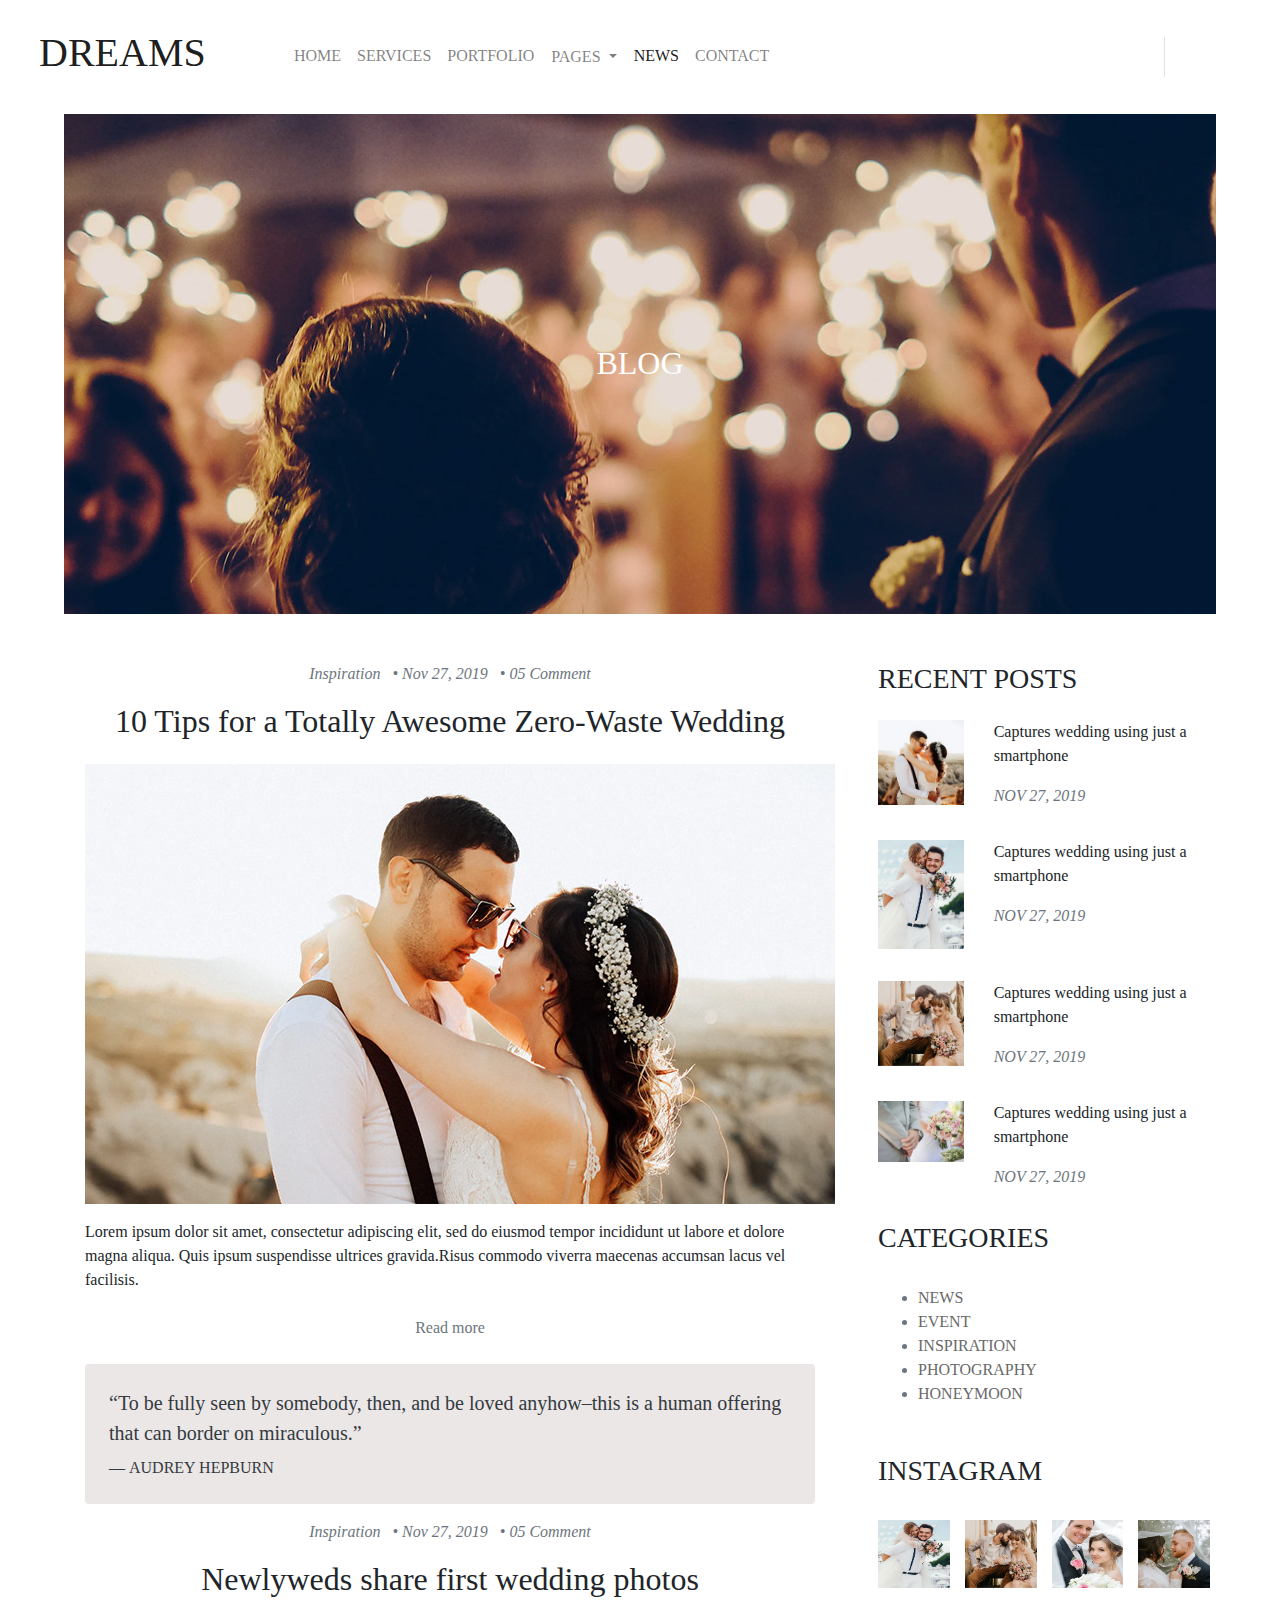
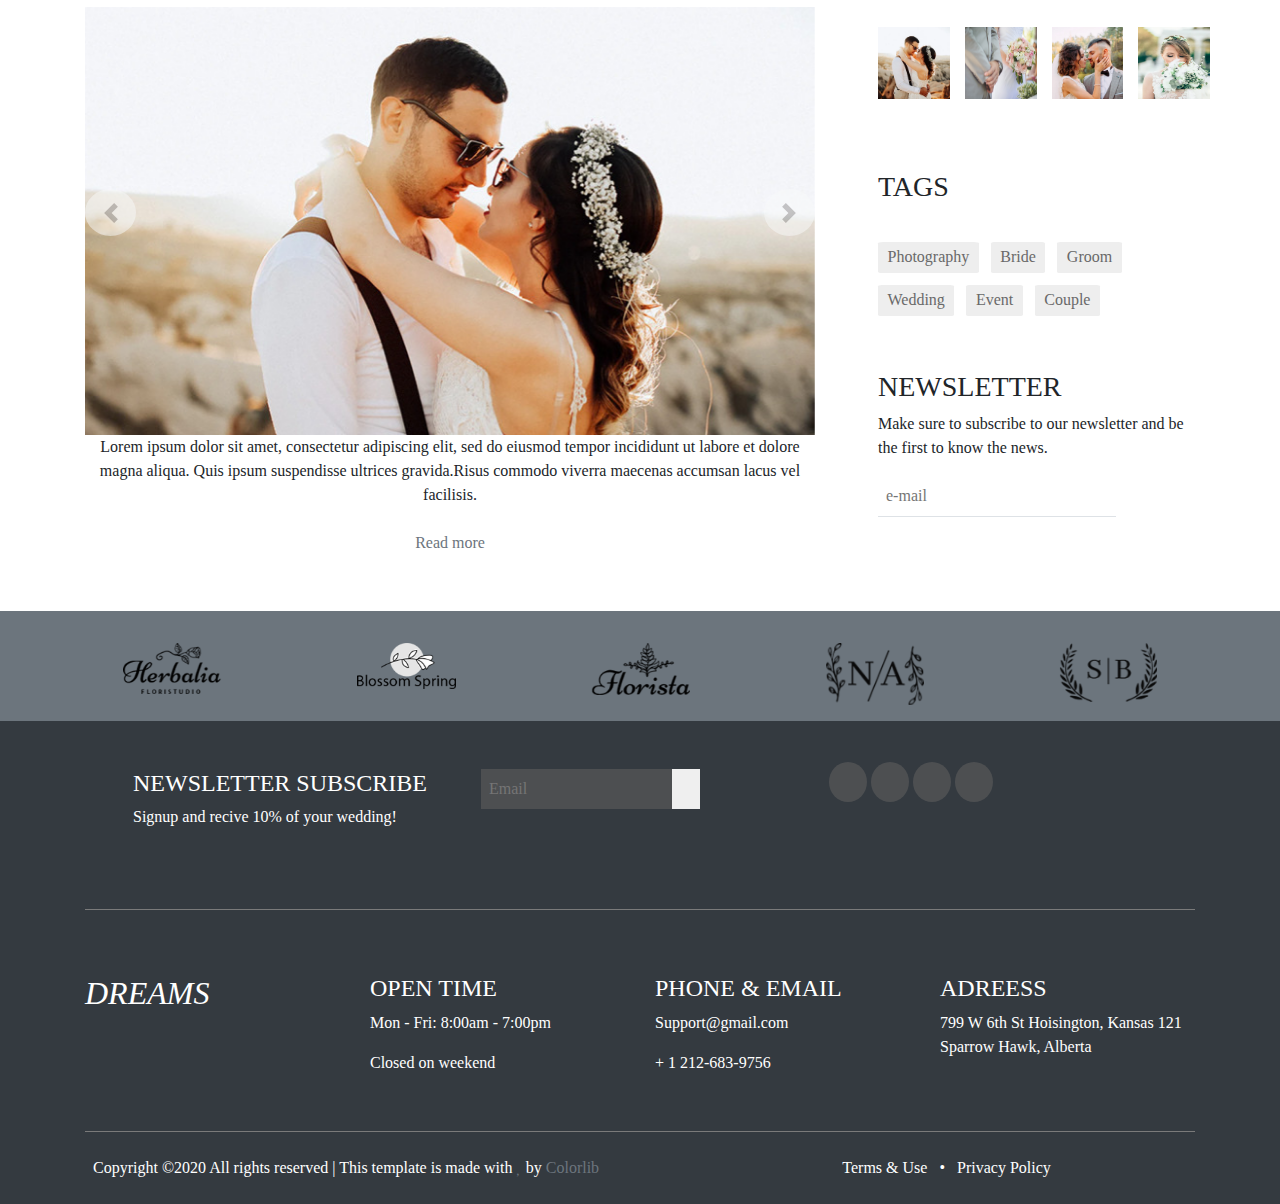
<file: news.html>
<!DOCTYPE html>
<html lang="en">
<head>
    <meta charset="UTF-8">
    <meta name="viewport" content="width=device-width, initial-scale=1.0, shrink-to-fit=no">
    <title>Bootstrap 4</title>
    <link rel="stylesheet" href="css/bootstrap.min.css">
    <link rel="stylesheet" href="css/fontawesome.min.css">
    <link rel="stylesheet" href="css/main.css">
    <link rel="stylesheet" href="https://use.fontawesome.com/releases/v5.7.0/css/all.css" integrity="sha384-lZN37f5QGtY3VHgisS14W3ExzMWZxybE1SJSEsQp9S+oqd12jhcu+A56Ebc1zFSJ" crossorigin="anonymous">
    <link rel="stylesheet" href="css/owl.carousel.min.css">
</head>
<body>
    <!--NAVBAR-->
    <nav class="navbar navbar-expand-lg navbar-light bg-white p-4">
        <div class="col">
            <a class="navbar-brand font-weight-bold" href="#"><h1>DREAMS</h1></a>
            <button class="navbar-toggler" type="button" data-toggle="collapse" data-target="#navbarSupportedContent" aria-controls="navbarSupportedContent" aria-expanded="false" aria-label="Toggle navigation">
                Menu<span class="navbar-toggler-icon"></span>
            </button>
        </div>
        
        <div class="collapse navbar-collapse" id="navbarSupportedContent">
            <div class="col">
                <ul class="navbar-nav mr-auto">
                    <li class="nav-item ">
                      <a class="nav-link" href="index.html">HOME</a>
                    </li>
                    <li class="nav-item">
                    <a class="nav-link" href="services.html">SERVICES</a>
                    </li>
                    <li class="nav-item">
                        <a class="nav-link" href="portfolio.html">PORTFOLIO </a>
                    </li>
                    <li class="nav-item">
                        <div class="dropdown">
                            <button class="btn btn-white dropdown-toggle nav-link" type="button" id="dropdownMenuButton" data-toggle="dropdown" aria-haspopup="true" aria-expanded="false">
                              PAGES
                            </button>
                            <div class="dropdown-menu" aria-labelledby="dropdownMenuButton">
                              <a class="dropdown-item" href="about.html">About</a>
                              <a class="dropdown-item" href="team.html">Team</a>
                              <a class="dropdown-item" href="blog.html">Blog Details</a>
                            </div>
                          </div>
                    </li>
                    <li class="nav-item active">
                        <a class="nav-link" href="news.html">NEWS <span class="sr-only">(current)</span></a>
                    </li>
                    <li class="nav-item">
                        <a class="nav-link" href="contact.html">CONTACT</a>
                    </li>
                  </ul>
            </div>
          
        </div>
        <div class="bar-icons col">
            <ul class="navbar-nav float-right pr-5">
                <li class="nav-item"><a class="nav-link" href="facebook.com"><i class="fab fa-facebook-f"></i></a></li>
                <li class="nav-item"><a class="nav-link" href="twitter.com"><i class="fab fa-twitter"></i></a></li>
                <li class="nav-item"><a class="nav-link" href="instagram.com"><i class="fab fa-instagram"></i></a></li>
                <li class="nav-item border-right"><a class="nav-link" href="#"><i class="fas fa-basketball-ball"></i></a></li>
                <li class="nav-item "><a class="nav-link" href="#"><i class="fa fa-search"></i></a></li>
            </ul>
      </div>
    </nav>

    <!-- UPPER SECTION "WELCOME"-->
    <div class="upper-section-services text-white text-center">
        <div class="container text-center">
            <div class="row">
                <div class="col-12">
                    <h2>BLOG</h2>
                </div>
            </div>
        </div>
    </div>


    <!-- Middle section -->
    <div class="container pt-5 ">
        <div class="row">
            <div class="col-lg-8 col-md-8 text-center">
                <!--First part left-->
                    <ul class="list-inline text-secondary font-italic">
                        <li class="list-inline-item text-center">Inspiration</li>
                        <li class="list-inline-item"> &bull; Nov 27, 2019</li>
                        <li class="list-inline-item"> &bull; 05 Comment</li>
                    </ul>
                    <h2>10 Tips for a Totally Awesome Zero-Waste Wedding</h2>
                    <img class="py-3" src="img/news-blog-1.jpg" alt="blog">
                    <p class="text-left">Lorem ipsum dolor sit amet, consectetur adipiscing elit, sed do eiusmod tempor incididunt ut labore et dolore magna aliqua. Quis ipsum suspendisse ultrices gravida.Risus commodo viverra maecenas accumsan lacus vel facilisis.</p>
                    <div class="col-lg-12">
                        <div class="feature-item">
                            <button class="bg-white border-0 text-secondary px-5 py-2 pb-4" type="submit">Read more</button>
                        </div>
                    </div>
                    <blockquote class="blockquote text-left p-4 rounded">
                        <p class="mb-0 text-dark">“To be fully seen by somebody, then, and be loved anyhow–this is a human offering that can border on miraculous.”</p>
                        <footer class="blockquote-footer text-dark pt-2">AUDREY HEPBURN</footer>
                      </blockquote>

                
                    <ul class="list-inline text-secondary font-italic">
                        <li class="list-inline-item text-center">Inspiration</li>
                        <li class="list-inline-item"> &bull; Nov 27, 2019</li>
                        <li class="list-inline-item"> &bull; 05 Comment</li>
                    </ul>
                    <h2>Newlyweds share first wedding photos</h2>

                        <!--Carousel-->
                    <div id="carouselExampleControls" class="carousel slide" data-ride="carousel">
                        <div class="carousel-inner">
                          <div class="carousel-item active">
                            <img class="d-block w-100" src="img/news-blog-1.jpg" alt="First slide">
                          </div>
                          <div class="carousel-item">
                            <img class="d-block w-100" src="img/news-blog-2.jpg" alt="Second slide">
                          </div>
                          <div class="carousel-item">
                            <img class="d-block w-100" src="img/news-blog-3.jpg" alt="Third slide">
                          </div>
                        </div>
                        <a class="carousel-control-prev bg-light rounded-circle" href="#carouselExampleControls" role="button" data-slide="prev">
                          <span class="carousel-control-prev-icon" aria-hidden="true"></span>
                          <span class="sr-only">Previous</span>
                        </a>
                        <a class="carousel-control-next bg-light rounded-circle" href="#carouselExampleControls" role="button" data-slide="next">
                          <span class="carousel-control-next-icon" aria-hidden="true"></span>
                          <span class="sr-only">Next</span>
                        </a>
                      </div>

                    <p>Lorem ipsum dolor sit amet, consectetur adipiscing elit, sed do eiusmod tempor incididunt ut labore et dolore magna aliqua. Quis ipsum suspendisse ultrices gravida.Risus commodo viverra maecenas accumsan lacus vel facilisis.</p>
                    <div class="col-lg-12">
                        <div class="feature-item">
                            <button class="bg-white border-0 text-secondary px-5 py-2" type="submit">Read more</button>
                        </div>
                    </div>
            </div>
        <!--Second part right-->
            <div class="col-lg-4 col-md-4 pl-5 blog-left">
                
                <div class="blog-left-first">
                    <h3>RECENT POSTS</h3>
                    <div class="row py-3">
                        <div class="col-4">
                            <img src="img/feature-2.webp" class="w-100">
                        </div>
                        <div class="col-8">
                            <p>Captures wedding using just a smartphone</p>
                            <span class="font-italic text-secondary">NOV 27, 2019</span>
                        </div>
                    </div>
                    <div class="row py-3">
                        <div class="col-4">
                            <img class="w-100"src="img/portfolio-7.jpg">
                        </div>
                        <div class="col-8">
                            <p>Captures wedding using just a smartphone</p>
                            <span class="font-italic text-secondary">NOV 27, 2019</span>
                        </div>
                    </div>
                    <div class="row py-3">
                        <div class="col-4">
                            <img class="w-100"src="img/portfolio-1.jpg">
                        </div>
                        <div class="col-8">
                            <p>Captures wedding using just a smartphone</p>
                            <span class="font-italic text-secondary">NOV 27, 2019</span>
                        </div>
                    </div>
                    <div class="row py-3">
                        <div class="col-4">
                            <img class="w-100"src="img/portfolio-10.jpg">
                        </div>
                        <div class="col-8">
                            <p>Captures wedding using just a smartphone</p>
                            <span class="font-italic text-secondary">NOV 27, 2019</span>
                        </div>
                    </div>
                    
                </div>    
                <div class="blog-left-second py-3">
                    <h3>CATEGORIES</h3>
                   <ul class="text-secondary pt-4">
                       <li><a href="#">NEWS</a></li>
                       <li><a href="#">EVENT</a></li>
                       <li><a href="#">INSPIRATION</a></li>
                       <li><a href="#">PHOTOGRAPHY</a></li>
                       <li><a href="#">HONEYMOON</a></li>
                   </ul>
                </div>  
                <div class="blog-left-third py-3">
                    <h3>INSTAGRAM</h3>
                    <div class="row pt-4">
                        <div class="col-3 pb-3 pr-0 ">
                            <img class="w-100 h-75"src="img/portfolio-7.jpg">
                        </div>
                        <div class="col-3 pb-3 pr-0">
                            <img class="w-100 h-75"src="img/portfolio-1.jpg">
                        </div>
                        <div class="col-3 pb-3 pr-0">
                            <img class="w-100 h-75"src="img/portfolio-9.jpg">
                        </div>
                        <div class="col-3 pb-3 pr-0">
                            <img class="w-100 h-75"src="img/portfolio-8.jpg">
                        </div>
                        <div class="col-3 pb-3 pr-0">
                            <img class="w-100 h-75"src="img/feature-2.webp">
                        </div>
                        <div class="col-3 pb-3 pr-0">
                            <img class="w-100 h-75"src="img/portfolio-10.jpg">
                        </div>
                        <div class="col-3 pb-3 pr-0">
                            <img class="w-100 h-75"src="img/feature-5.webp">
                        </div>
                        <div class="col-3 pb-3 pr-0">
                            <img class="w-100 h-75"src="img/feature-4.webp">
                        </div>
                    </div>
                </div> 
                <div class="blog-left-fourth py-3">
                    <h3>TAGS</h3>
                   <ul class="text-secondary pt-4 list-inline">
                       <li class="list-inline-item"><a href="#">Photography</a></li>
                       <li class="list-inline-item"><a href="#">Bride</a></li>
                       <li class="list-inline-item"><a href="#">Groom</a></li>
                       <li class="list-inline-item"><a href="#">Wedding</a></li>
                       <li class="list-inline-item"><a href="#">Event</a></li>
                       <li class="list-inline-item"><a href="#">Couple</a></li>
                   </ul>
                </div>      
                <div class="blog-left-fifth py-3">
                    <h3>NEWSLETTER</h3>
                   <p>Make sure to subscribe to our newsletter and be the first to know the news.</p>
                   <form>
                    <input class="send-input bg-white border-bottom inline-block p-2 w-75"type="email" placeholder="e-mail" name="email" id="name"><button class="send-button p-2  d-xl-inline bg-white"type="submit" class="inline-block"><i class="far fa-envelope"></i></button>
                    </form>
                   
                </div>       
            </div>
        </div>
    </div>

    <!--OWL Carousel-->
 <div class="container col-12 mt-5">
    <div class="row bg-secondary pt-3">
        <div class="col-1"></div>
        <div class="owl-carousel owl-theme p-3 col-10 ">
            <div class="item w-100"><img src="img/carousel1.png" alt="Owl Image"></div>
            <div class="item w-100"><img src="img/carousel2.png" alt="Owl Image"></div>
            <div class="item  w-100"><img src="img/carousel3.png" alt="Owl Image"></div>
            <div class="item  w-100"><img src="img/carousel4.png" alt="Owl Image"></div>
            <div class="item  w-100"><img src="img/carousel5.png" alt="Owl Image"></div>
            <div class="item  w-100"><img src="img/carousel1.png" alt="Owl Image"></div>
            <div class="item  w-100"><img src="img/carousel2.png" alt="Owl Image"></div>
            <div class="item"><img src="img/carousel3.png" alt="Owl Image"></div>
            <div class="item"><img src="img/carousel4.png" alt="Owl Image"></div>
            <div class="item"><img src="img/carousel5.png" alt="Owl Image"></div>
        </div>
    </div>
</div>

<!--FOOTER-->
<footer class="footer bg-dark text-white">
    <div class="container">
        <div class="row p-5">             
            <div class="col-lg-8 col-md-8">
                <div class="row">
                    <div class="col-lg-6">
                        <h4>NEWSLETTER SUBSCRIBE</h4>
                        <p>Signup and recive 10% of your wedding!</p>
                    </div>
                    <div class="col-lg-6">
                        <form>
                            <input class="send-input inline-block p-2"type="email" placeholder="Email" name="email" id="name"><button class="send-button p-2 d-lg-none d-xl-inline"type="submit" class="inline-block"><i class="fab fa-telegram-plane"></i></button>
                        </form>
                    </div>
                </div>
               
                
            </div>
            <div class="footer-contacts col-lg-4 col-md-4">
                    <a class="" href="facebook.com"><i class="fab fa-facebook-f"></i></a>
                    <a class="" href="twitter.com"><i class="fab fa-twitter"></i></a>
                    <a class="" href="instagram.com"><i class="fab fa-instagram"></i></a>
                    <a class="" href="#"><i class="fas fa-basketball-ball"></i></a>
            </div>
       </div>
       <hr>
       
       <div class=" row pt-5">             
        <div class="mb-4 col-lg-3 col-md-3 col-sm-6">
            <a class="font-weight-bold font-italic"href="#"><h2>DREAMS</h2></a>
        </div>
        <div class="mb-4 col-lg-3 col-md-3 col-sm-6">
            <h4>OPEN TIME</h4>
            <p>Mon - Fri: 8:00am - 7:00pm</p>
            <p>Closed on weekend</p>
        </div>
        <div class="mb-4 col-lg-3 col-md-3 col-sm-6">
            <h4>PHONE & EMAIL</h4>
            <p>Support@gmail.com</p>
            <p>+ 1 212-683-9756</p>
        </div>
        <div class="mb-4 col-lg-3 col-md-3 col-sm-6">
            <h4>ADREESS</h4>
            <p>799 W 6th St Hoisington, Kansas 121 Sparrow Hawk, Alberta</p>
        </div>
    </div>
    <hr>

    <div class="row p-2">             
        <div class="col-lg-8 col-md-8">
            <p>Copyright ©2020 All rights reserved | This template is made with
            <i class="far fa-heart text-secondary"></i> by 
            <a href="https://colorlib.com" class="text-secondary">Colorlib</a> 
            </p>
        </div>
        <div class="col-lg-4 col-md-4">
            <ul class="list-inline">
                <li class="list-inline-item"><a href="#">Terms & Use</a></li>
                <li class="list-inline-item">&bull;</li>
                <li class="list-inline-item"><a href="#">Privacy Policy</a></li>
            </ul>
        </div>
    </div>
    
    </div>
</footer>
    
    <script src="js/popper.min.js"></script>
    <script src="js/jquery-3.5.1.min.js"></script>
    <script src="js/bootstrap.min.js"></script>
    <script src="js/owl.carousel.min.js" type="text/javascript"></script>
    <script src="js/script.js"></script>
</body>
</html>
</file>
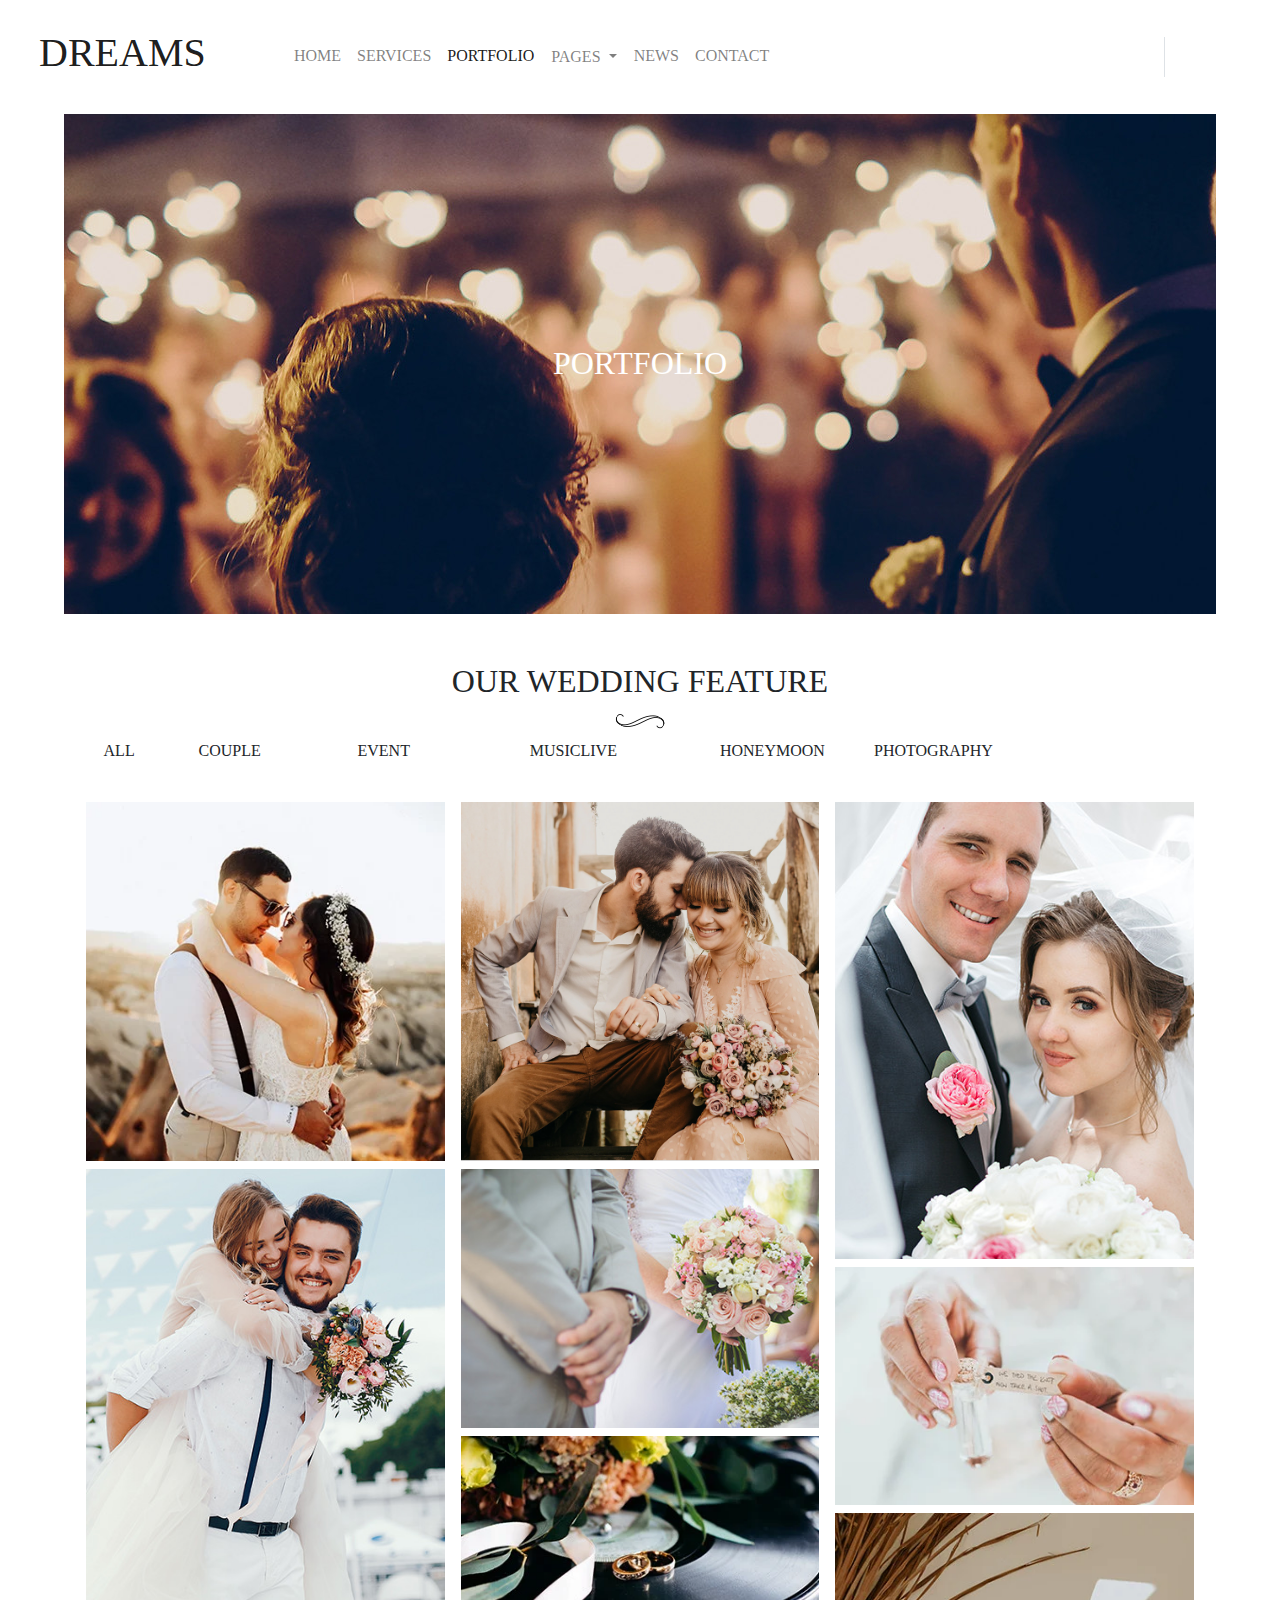
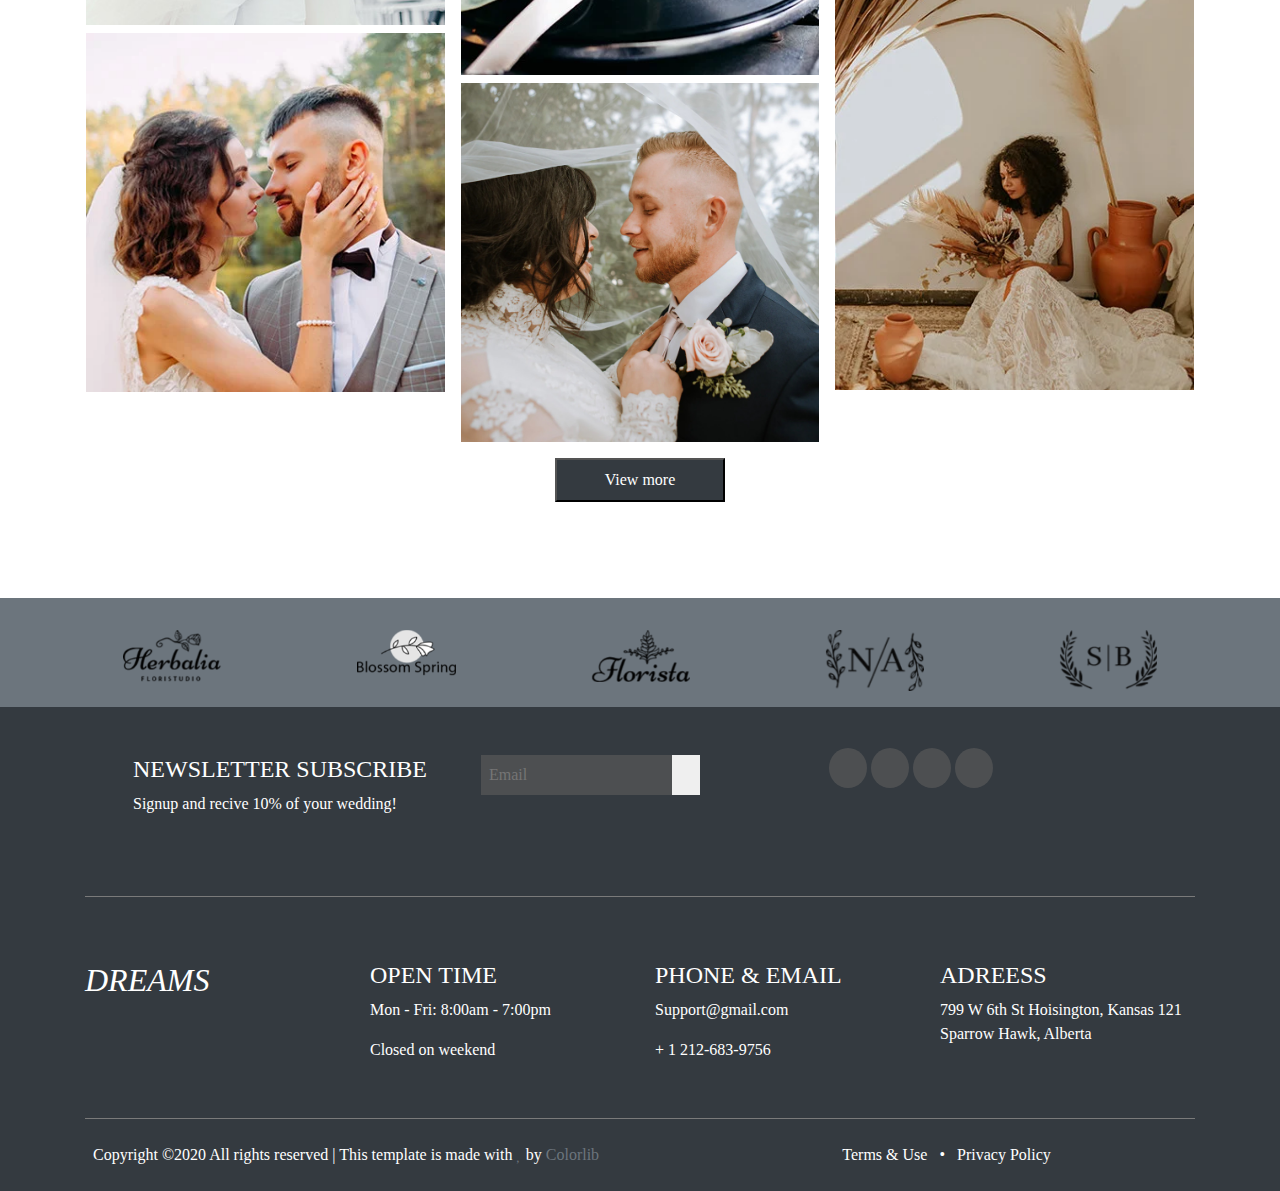
<file: portfolio.html>
<!DOCTYPE html>
<html lang="en">
<head>
    <meta charset="UTF-8">
    <meta name="viewport" content="width=device-width, initial-scale=1.0, shrink-to-fit=no">
    <title>Bootstrap 4</title>
    <link rel="stylesheet" href="css/bootstrap.min.css">
    <link rel="stylesheet" href="css/fontawesome.min.css">
    <link rel="stylesheet" href="css/main.css">
    <link rel="stylesheet" href="https://use.fontawesome.com/releases/v5.7.0/css/all.css" integrity="sha384-lZN37f5QGtY3VHgisS14W3ExzMWZxybE1SJSEsQp9S+oqd12jhcu+A56Ebc1zFSJ" crossorigin="anonymous">
    <link rel="stylesheet" href="css/owl.carousel.min.css">
</head>
<body>
    <!--NAVBAR-->
    <nav class="navbar navbar-expand-lg navbar-light bg-white p-4">
        <div class="col">
            <a class="navbar-brand font-weight-bold" href="#"><h1>DREAMS</h1></a>
            <button class="navbar-toggler" type="button" data-toggle="collapse" data-target="#navbarSupportedContent" aria-controls="navbarSupportedContent" aria-expanded="false" aria-label="Toggle navigation">
                Menu<span class="navbar-toggler-icon"></span>
            </button>
        </div>
        
        <div class="collapse navbar-collapse" id="navbarSupportedContent">
            <div class="col">
                <ul class="navbar-nav mr-auto">
                    <li class="nav-item ">
                      <a class="nav-link" href="index.html">HOME</a>
                    </li>
                    <li class="nav-item">
                    <a class="nav-link" href="services.html">SERVICES</a>
                    </li>
                    <li class="nav-item active">
                        <a class="nav-link" href="#">PORTFOLIO <span class="sr-only">(current)</span></a>
                    </li>
                    <li class="nav-item">
                        <div class="dropdown">
                            <button class="btn btn-white dropdown-toggle nav-link" type="button" id="dropdownMenuButton" data-toggle="dropdown" aria-haspopup="true" aria-expanded="false">
                              PAGES
                            </button>
                            <div class="dropdown-menu" aria-labelledby="dropdownMenuButton">
                              <a class="dropdown-item" href="about.html">About</a>
                              <a class="dropdown-item" href="team.html">Team</a>
                              <a class="dropdown-item" href="blog.html">Blog Details</a>
                            </div>
                          </div>
                    </li>
                    <li class="nav-item">
                        <a class="nav-link" href="news.html">NEWS</a>
                    </li>
                    <li class="nav-item">
                        <a class="nav-link" href="contact.html">CONTACT</a>
                    </li>
                  </ul>
            </div>
          
        </div>
        <div class="bar-icons col">
            <ul class="navbar-nav float-right pr-5">
                <li class="nav-item"><a class="nav-link" href="facebook.com"><i class="fab fa-facebook-f"></i></a></li>
                <li class="nav-item"><a class="nav-link" href="twitter.com"><i class="fab fa-twitter"></i></a></li>
                <li class="nav-item"><a class="nav-link" href="instagram.com"><i class="fab fa-instagram"></i></a></li>
                <li class="nav-item border-right"><a class="nav-link" href="#"><i class="fas fa-basketball-ball"></i></a></li>
                <li class="nav-item "><a class="nav-link" href="#"><i class="fa fa-search"></i></a></li>
            </ul>
      </div>
    </nav>

    <!-- UPPER SECTION "WELCOME"-->
    <div class="upper-section-services text-white text-center">
        <div class="container text-center">
            <div class="row">
                <div class="col-12">
                    <h2>PORTFOLIO</h2>
                </div>
            </div>
        </div>
    </div>

     <!-- WEDDING FEATURE (masonry gallery)-->
   <div class="potfolio-features p-5">
        <div class="container text-center">
            <div class="row">
                <div class="col-12">
                    <h2>OUR WEDDING FEATURE</h2>
                    <img src="img/services-logo.png" alt="features">
                </div>
            </div>
            <div class="row">
                <ul class="list-inline">
                    <li class="list-inline-item col-lg-1 col-md-1 col-sm-1  active">
                        <button class="filter-btn btn btn-white" id="all" href="#" data-filter = "all">ALL<span class="sr-only">(current)</span></button>
                    </li>
                    <li class="list-inline-item col-lg-2 col-md-2 col-sm-2 ">
                        <button class="filter-btn btn btn-white" id="couple" href="#" data-filter = "couple">COUPLE</button>
                    </li>
                    <li class="list-inline-item col-lg-2 col-md-2 col-sm-2">
                        <button class="filter-btn btn btn-white" id="event" href="#"data-filter = "event">EVENT</button>
                    </li>
                    <li class="list-inline-item col-lg-3 col-md-3 col-sm-3">
                        <button class="filter-btn btn btn-white" id="music" href="#" data-filter = "music-live">MUSICLIVE</button>
                    </li>
                    <li class="list-inline-item col-lg-2 col-md-2 col-sm-2">
                        <button class="filter-btn btn btn-white" id="honeymoon" href="#" data-filter = "honeymoon">HONEYMOON</button>
                    </li>
                    <li class="list-inline-item col-lg-1 col-md-2 col-sm-2">
                        <button class="filter-btn btn btn-white" id="photography" href="#" data-filter = "photography">PHOTOGRAPHY</button>
                    </li>
                    </ul>
            </div>
        
            <div class="row masonry">
                <div class="container">
                    <div class="masonry-item mb-2 all event well">
                        <img src="img/feature-2.webp">
                    </div>
                    <div class="masonry-item mb-2 all music-live well">
                        <img src="img/portfolio-7.jpg">
                    </div>
                    <div class="masonry-item mb-2 all music-live well">
                        <img src="img/feature-5.webp">
                    </div>
                    <div class="masonry-item mb-2 all couple well">
                        <img src="img/portfolio-1.jpg">
                    </div>
                    <div class="masonry-item mb-2 all honeymoon well">
                        <img src="img/portfolio-10.jpg">
                    </div>
                    <div class="masonry-item mb-2 all event well">
                        <img src="img/feature-1.webp">
                    </div>
                    <div class="masonry-item mb-2 all photography well">
                        <img src="img/portfolio-8.jpg">
                    </div>
                    <div class="masonry-item mb-2 all couple well">
                        <img src="img/portfolio-9.jpg">
                    </div>
                    <div class="masonry-item mb-2 all photography well">
                        <img src="img/feature-6.webp">
                    </div>
                    <div class="masonry-item mb-2 all honeymoon well">
                        <img src="img/feature-3.webp">
                    </div>
                    

                </div>
            </div>

            <div class="col-lg-12">
                <div class="feature-item">
                    <button class="bg-dark text-white px-5 py-2" type="submit">View more</button>
                </div>
            </div>
        </div>
    </div>

 <!--OWL Carousel-->
 <div class="container col-12 mt-5">
    <div class="row bg-secondary pt-3">
        <div class="col-1"></div>
        <div class="owl-carousel owl-theme p-3 col-10 ">
            <div class="item w-100"><img src="img/carousel1.png" alt="Owl Image"></div>
            <div class="item w-100"><img src="img/carousel2.png" alt="Owl Image"></div>
            <div class="item  w-100"><img src="img/carousel3.png" alt="Owl Image"></div>
            <div class="item  w-100"><img src="img/carousel4.png" alt="Owl Image"></div>
            <div class="item  w-100"><img src="img/carousel5.png" alt="Owl Image"></div>
            <div class="item  w-100"><img src="img/carousel1.png" alt="Owl Image"></div>
            <div class="item  w-100"><img src="img/carousel2.png" alt="Owl Image"></div>
            <div class="item"><img src="img/carousel3.png" alt="Owl Image"></div>
            <div class="item"><img src="img/carousel4.png" alt="Owl Image"></div>
            <div class="item"><img src="img/carousel5.png" alt="Owl Image"></div>
        </div>
    </div>
</div>

<!--FOOTER-->
<footer class="footer bg-dark text-white">
    <div class="container">
        <div class="row p-5">             
            <div class="col-lg-8 col-md-8">
                <div class="row">
                    <div class="col-lg-6">
                        <h4>NEWSLETTER SUBSCRIBE</h4>
                        <p>Signup and recive 10% of your wedding!</p>
                    </div>
                    <div class="col-lg-6">
                        <form>
                            <input class="send-input inline-block p-2"type="email" placeholder="Email" name="email" id="name"><button class="send-button p-2 d-lg-none d-xl-inline"type="submit" class="inline-block"><i class="fab fa-telegram-plane"></i></button>
                        </form>
                    </div>
                </div>
               
                
            </div>
            <div class="footer-contacts col-lg-4 col-md-4">
                    <a class="" href="facebook.com"><i class="fab fa-facebook-f"></i></a>
                    <a class="" href="twitter.com"><i class="fab fa-twitter"></i></a>
                    <a class="" href="instagram.com"><i class="fab fa-instagram"></i></a>
                    <a class="" href="#"><i class="fas fa-basketball-ball"></i></a>
            </div>
       </div>
       <hr>
       
       <div class=" row pt-5">             
        <div class="mb-4 col-lg-3 col-md-3 col-sm-6">
            <a class="font-weight-bold font-italic"href="#"><h2>DREAMS</h2></a>
        </div>
        <div class="mb-4 col-lg-3 col-md-3 col-sm-6">
            <h4>OPEN TIME</h4>
            <p>Mon - Fri: 8:00am - 7:00pm</p>
            <p>Closed on weekend</p>
        </div>
        <div class="mb-4 col-lg-3 col-md-3 col-sm-6">
            <h4>PHONE & EMAIL</h4>
            <p>Support@gmail.com</p>
            <p>+ 1 212-683-9756</p>
        </div>
        <div class="mb-4 col-lg-3 col-md-3 col-sm-6">
            <h4>ADREESS</h4>
            <p>799 W 6th St Hoisington, Kansas 121 Sparrow Hawk, Alberta</p>
        </div>
    </div>
    <hr>

    <div class="row p-2">             
        <div class="col-lg-8 col-md-8">
            <p>Copyright ©2020 All rights reserved | This template is made with
            <i class="far fa-heart text-secondary"></i> by 
            <a href="https://colorlib.com" class="text-secondary">Colorlib</a> 
            </p>
        </div>
        <div class="col-lg-4 col-md-4">
            <ul class="list-inline">
                <li class="list-inline-item"><a href="#">Terms & Use</a></li>
                <li class="list-inline-item">&bull;</li>
                <li class="list-inline-item"><a href="#">Privacy Policy</a></li>
            </ul>
        </div>
    </div>
    
    </div>
</footer>
    
    <script src="js/popper.min.js"></script>
    <script src="js/jquery-3.5.1.min.js"></script>
    <script src="js/bootstrap.min.js"></script>
    <script src="js/owl.carousel.min.js" type="text/javascript"></script>
    <script src="js/script.js"></script>
</body>
</html>
</file>
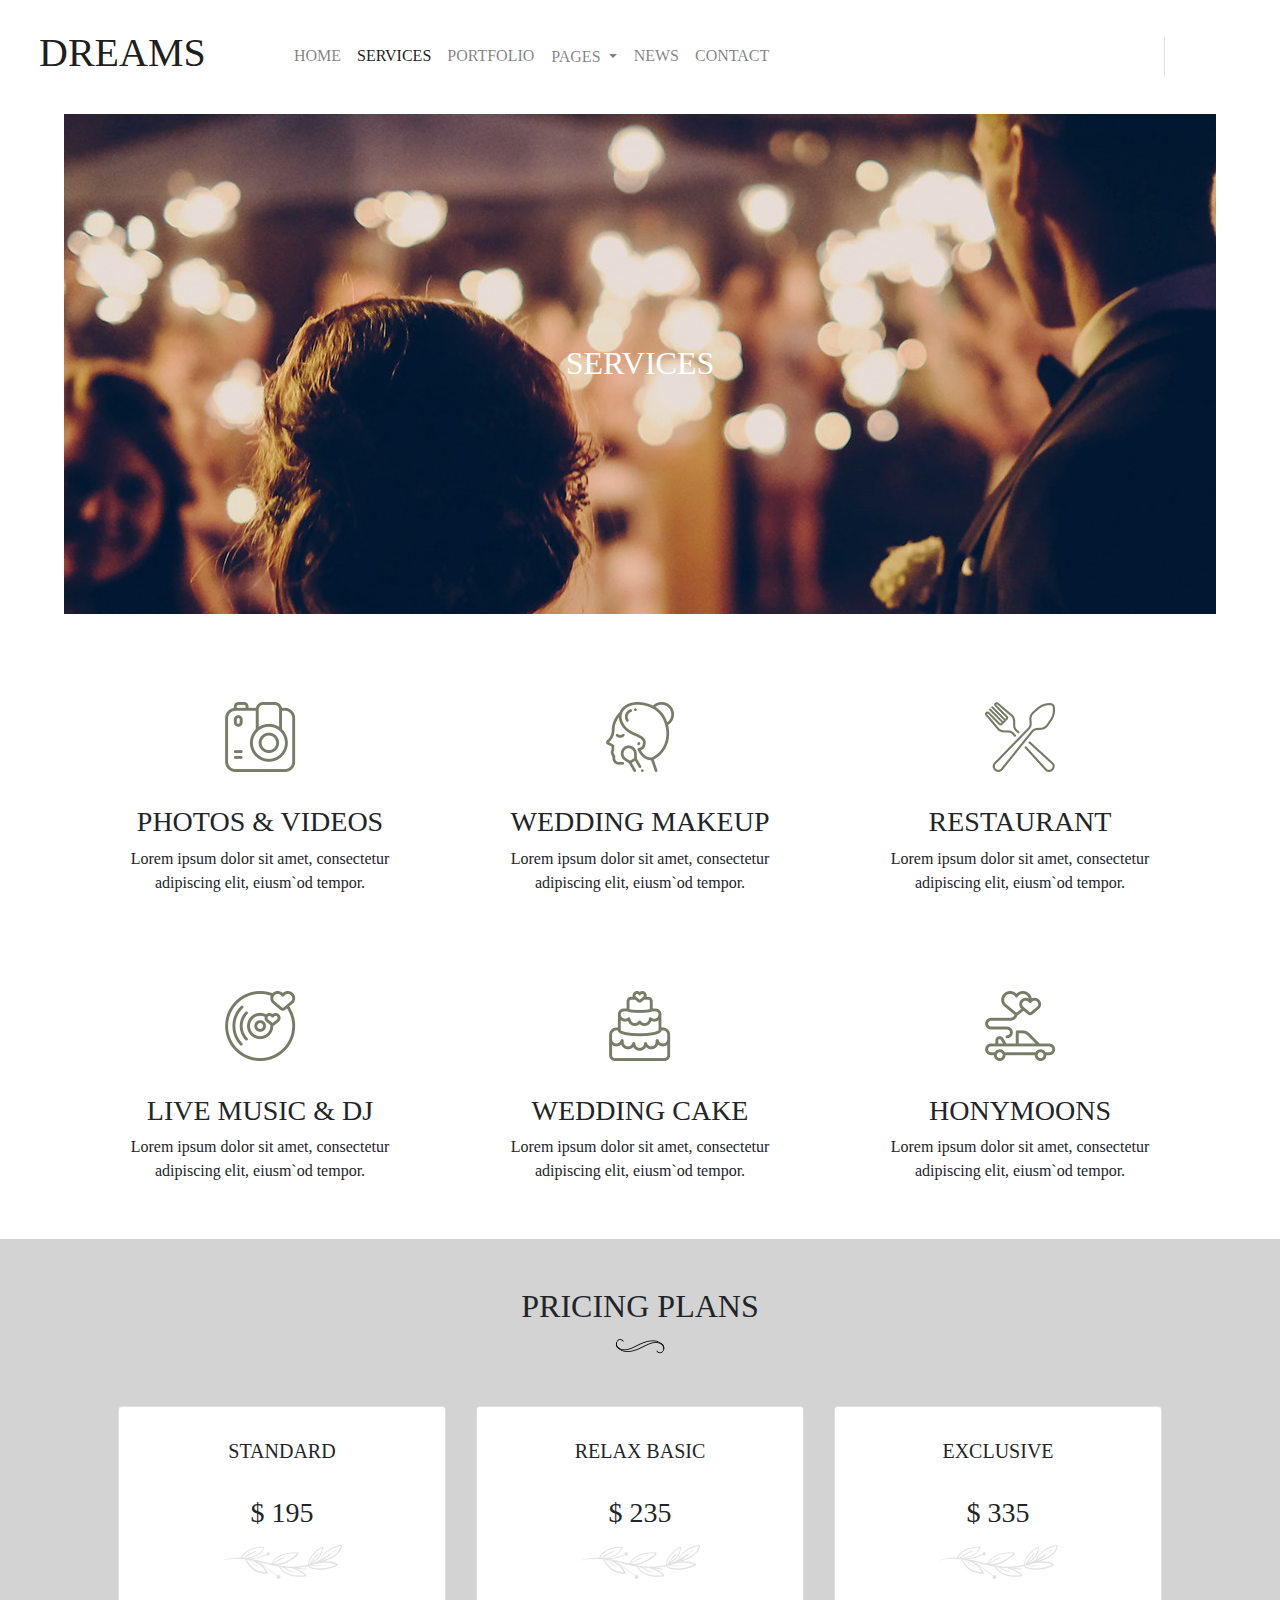
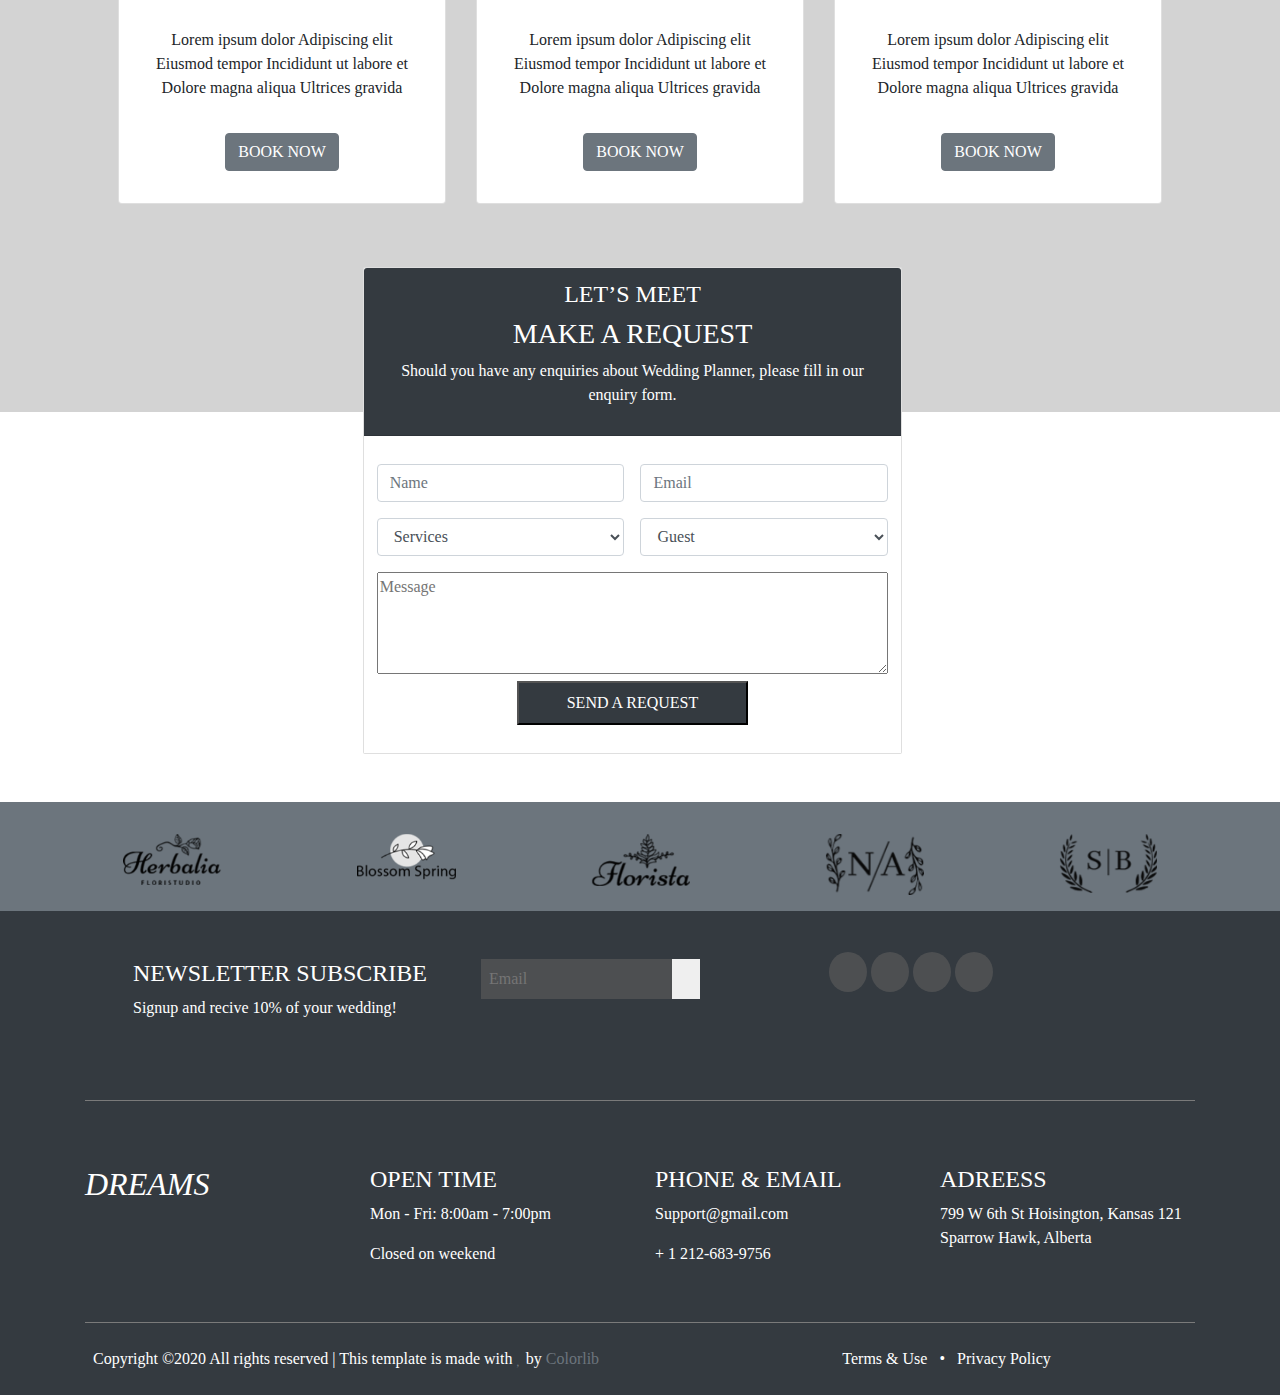
<file: services.html>
<!DOCTYPE html>
<html>
<head>
    <meta charset="UTF-8">
    <meta name="viewport" content="width=device-width, initial-scale=1.0, shrink-to-fit=no">
    <title>Bootstrap 4</title>
    <link rel="stylesheet" href="css/bootstrap.min.css">
    <link rel="stylesheet" href="css/fontawesome.min.css">
    <link rel="stylesheet" href="css/main.css">
    <link rel="stylesheet" href="https://use.fontawesome.com/releases/v5.7.0/css/all.css" integrity="sha384-lZN37f5QGtY3VHgisS14W3ExzMWZxybE1SJSEsQp9S+oqd12jhcu+A56Ebc1zFSJ" crossorigin="anonymous">
    <link rel="stylesheet" href="css/owl.carousel.min.css">
</head>
<body>

    <!--NAVBAR-->
    <nav class="navbar navbar-expand-lg navbar-light bg-white p-4">
        <div class="col">
            <a class="navbar-brand font-weight-bold" href="#"><h1>DREAMS</h1></a>
            <button class="navbar-toggler" type="button" data-toggle="collapse" data-target="#navbarSupportedContent" aria-controls="navbarSupportedContent" aria-expanded="false" aria-label="Toggle navigation">
                Menu<span class="navbar-toggler-icon"></span>
            </button>
        </div>
        
        <div class="collapse navbar-collapse" id="navbarSupportedContent">
            <div class="col">
                <ul class="navbar-nav mr-auto">
                    <li class="nav-item ">
                      <a class="nav-link" href="index.html">HOME</a>
                    </li>
                    <li class="nav-item active">
                    <a class="nav-link" href="services.html">SERVICES <span class="sr-only">(current)</span></a>
                    </li>
                    <li class="nav-item">
                        <a class="nav-link" href="portfolio.html">PORTFOLIO</a>
                    </li>
                    <li class="nav-item">
                        <div class="dropdown">
                            <button class="btn btn-white dropdown-toggle nav-link" type="button" id="dropdownMenuButton" data-toggle="dropdown" aria-haspopup="true" aria-expanded="false">
                              PAGES
                            </button>
                            <div class="dropdown-menu" aria-labelledby="dropdownMenuButton">
                              <a class="dropdown-item" href="about.html">About</a>
                              <a class="dropdown-item" href="team.html">Team</a>
                              <a class="dropdown-item" href="blog.html">Blog Details</a>
                            </div>
                          </div>
                    </li>
                    <li class="nav-item">
                        <a class="nav-link" href="news.html">NEWS</a>
                    </li>
                    <li class="nav-item">
                        <a class="nav-link" href="contact.html">CONTACT</a>
                    </li>
                  </ul>
            </div>
          
        </div>
        <div class="bar-icons col">
            <ul class="navbar-nav float-right pr-5">
                <li class="nav-item"><a class="nav-link" href="facebook.com"><i class="fab fa-facebook-f"></i></a></li>
                <li class="nav-item"><a class="nav-link" href="twitter.com"><i class="fab fa-twitter"></i></a></li>
                <li class="nav-item"><a class="nav-link" href="instagram.com"><i class="fab fa-instagram"></i></a></li>
                <li class="nav-item border-right"><a class="nav-link" href="#"><i class="fas fa-basketball-ball"></i></a></li>
                <li class="nav-item "><a class="nav-link" href="#"><i class="fa fa-search"></i></a></li>
            </ul>
      </div>
    </nav>

    <!-- UPPER SECTION "WELCOME"-->
    <div class="upper-section-services text-white text-center">
        <div class="container text-center">
            <div class="row">
                <div class="col-12">
                    <h2>SERVICES</h2>
                </div>
            </div>
        </div>
    </div>

     <!-- Services -->
     <div class="services mt-5">
        <div class="container text-center">

            <div class="row services-shadow">
                <!--the item in lg will take 4 col, in md & sm it will take half the screen-->
                <div class="col-lg-4 col-md-6 col-sm-6 py-3" >
                    <div class="services-item p-4">
                        <img src="img/Sphotos.png" alt="camera">
                        <hr>
                        <h3>PHOTOS & VIDEOS</h3>
                        <p>Lorem ipsum dolor sit amet, consectetur adipiscing elit, eiusm`od tempor.</p>
                    </div>   
                </div>
                <div class="col-lg-4 col-md-6 col-sm-6 py-3">
                    <div class="services-item p-4">
                        <img src="img/Smakeup.png" alt="makeup">
                        <hr>
                        <h3>WEDDING MAKEUP</h3>
                        <p>Lorem ipsum dolor sit amet, consectetur adipiscing elit, eiusm`od tempor.</p>
                    </div>
                </div>
                <div class="col-lg-4 col-md-6 col-sm-6 py-3">
                    <div class="services-item p-4">
                        <img src="img/Srestaurant.webp" alt="restaurant">
                        <hr>
                        <h3>RESTAURANT</h3>
                        <p>Lorem ipsum dolor sit amet, consectetur adipiscing elit, eiusm`od tempor.</p>
                    </div>
                </div>
                <div class="col-lg-4 col-md-6 col-sm-6 py-3">
                    <div class="services-item p-4">
                        <img src="img/Sdj.webp" alt="DJ">
                        <hr>
                        <h3>LIVE MUSIC & DJ</h3>
                        <p>Lorem ipsum dolor sit amet, consectetur adipiscing elit, eiusm`od tempor.</p>
                    </div>
                </div>
                <div class="col-lg-4 col-md-6 col-sm-6 py-3">
                    <div class="services-item p-4">
                        <img src="img/Scake.png" alt="cake">
                        <hr>
                        <h3>WEDDING CAKE</h3>
                        <p>Lorem ipsum dolor sit amet, consectetur adipiscing elit, eiusm`od tempor.</p>
                    </div>
                </div>
                <div class="col-lg-4 col-md-6 col-sm-6 py-3">
                    <div class="services-item p-4">
                        <img src="img/Shoneymoon.png" alt="honeymoon">
                        <hr>
                        <h3>HONYMOONS</h3>
                        <p>Lorem ipsum dolor sit amet, consectetur adipiscing elit, eiusm`od tempor.</p>
                    </div>
                </div>
            </div>

        </div>
    </div>


   
    <!--Pricing Plan-->
    <div class="pricing pb-5">
        <div class="container text-center pt-5">
            <div class="row">
                <div class="col-12">
                    <h2>PRICING PLANS</h2>
                    <img src="img/services-logo.png" alt="features">
                </div>
            </div>
        </div>
        <div class="container text-center p-5 mb-5">
            <div class="row pb-5">

                <div class="col-lg-4 col-md-6 col-sm-6 pb-3">
                    <div class="card pricing-item p-4">
                        <div class="card-body p-2">
                          <h5 class="card-title">STANDARD</h5>
                          <hr>
                          <h3>$ 195</h3>
                          <img class="pt-2 pb-3" src="./img/pricing-icon.png" alt="Card image">
                          <hr>
                          <p class="card-text">Lorem ipsum dolor
                            Adipiscing elit
                            Eiusmod tempor
                            Incididunt ut labore et
                            Dolore magna aliqua
                            Ultrices gravida</p>
                            <hr>
                          <a href="#" class="btn btn-secondary">BOOK NOW</a>
                        </div>
                      </div>
                </div>

                <div class="col-lg-4 col-md-6 col-sm-6 pb-3">
                    <div class="card pricing-item p-4">
                        <div class="card-body p-2">
                          <h5 class="card-title">RELAX BASIC</h5>
                          <hr>
                          <h3>$ 235</h3>
                          <img class="pt-2 pb-3" src="./img/pricing-icon.png" alt="Card image">
                          <hr>
                          <p class="card-text">Lorem ipsum dolor
                            Adipiscing elit
                            Eiusmod tempor
                            Incididunt ut labore et
                            Dolore magna aliqua
                            Ultrices gravida</p><hr>
                          <a href="#" class="btn btn-secondary">BOOK NOW</a>
                        </div>
                       
                      </div>
                      
                </div>

                <div class="col-lg-4 col-md-6 col-sm-6 pb-3">
                    <div class="card pricing-item p-4">
                        <div class="card-body p-2">
                          <h5 class="card-title">EXCLUSIVE</h5><hr>
                          <h3>$ 335</h3>
                          <img class="pt-2 pb-3" src="./img/pricing-icon.png" alt="Card image"><hr>
                          <p class="card-text">Lorem ipsum dolor
                            Adipiscing elit
                            Eiusmod tempor
                            Incididunt ut labore et
                            Dolore magna aliqua
                            Ultrices gravida</p><hr>
                          <a href="#" class="btn btn-secondary">BOOK NOW</a>
                        </div>
                      </div>
                </div>

            </div>
        </div>
    </div>

    <!--FORM-->
    <div class="serv-form-container">
        <div class="row justify-content-center mr-0">
            <div class="card text-center col-lg-5 pl-0 pr-0">
                <div class="card-header bg-dark text-white w-100">
                    <h4>LET’S MEET</h4>
                    <h3>MAKE A REQUEST</h3>
                    <P>Should you have any enquiries about Wedding Planner, please fill in our enquiry form.</P>
                </div>
                <div class="card-body bg-white text-white">
                    <form>
                        <div class="row">

                            <div class="col-lg-6 col-md-6 col-sm-6 p-2">
                                <input type="text" class="form-control" id="name" placeholder="Name" name="name">
                            </div>
                            <div class="col-lg-6 col-md-6 col-sm-6 p-2">
                                <input type="email" class="form-control" id="email" placeholder="Email" name="email">
                            </div>
                            <div class="col-lg-6 col-md-6 col-sm-6 p-2">
                                <select class="form-control">
                                    <option>Services</option>
                                    <option>Option1</option>
                                    <option>Option2</option>
                                </select>
                            </div>
                            <div class="col-lg-6 col-md-6 col-sm-6 p-2">
                                <select class="form-control">
                                    <option>Guest</option>
                                    <option>Option1</option>
                                    <option>Option2</option>
                                </select>
                            </div>
                            <div class="col-lg-12 p-2">
                                <textarea class="w-100"rows="4" placeholder="Message"></textarea>
                                <button class="bg-dark text-white px-5 py-2" type="submit">SEND A REQUEST</button>
                            </div>

                        </div>
                    </form>
                </div>
            </div>
        </div>
    </div>
    
    <!--OWL Carousel-->
    <div class="container col-12 mt-5">
        <div class="row bg-secondary pt-3">
            <div class="col-1"></div>
            <div class="owl-carousel owl-theme p-3 col-10 ">
                <div class="item w-100"><img src="img/carousel1.png" alt="Owl Image"></div>
                <div class="item w-100"><img src="img/carousel2.png" alt="Owl Image"></div>
                <div class="item  w-100"><img src="img/carousel3.png" alt="Owl Image"></div>
                <div class="item  w-100"><img src="img/carousel4.png" alt="Owl Image"></div>
                <div class="item  w-100"><img src="img/carousel5.png" alt="Owl Image"></div>
                <div class="item  w-100"><img src="img/carousel1.png" alt="Owl Image"></div>
                <div class="item  w-100"><img src="img/carousel2.png" alt="Owl Image"></div>
                <div class="item"><img src="img/carousel3.png" alt="Owl Image"></div>
                <div class="item"><img src="img/carousel4.png" alt="Owl Image"></div>
                <div class="item"><img src="img/carousel5.png" alt="Owl Image"></div>
            </div>
        </div>
    </div>
   
    <!--FOOTER-->
    <footer class="footer bg-dark text-white">
        <div class="container">
            <div class="row p-5">             
                <div class="col-lg-8 col-md-8">
                    <div class="row">
                        <div class="col-lg-6">
                            <h4>NEWSLETTER SUBSCRIBE</h4>
                            <p>Signup and recive 10% of your wedding!</p>
                        </div>
                        <div class="col-lg-6">
                            <form>
                                <input class="send-input inline-block p-2"type="email" placeholder="Email" name="email" id="name"><button class="send-button p-2 d-lg-none d-xl-inline"type="submit" class="inline-block"><i class="fab fa-telegram-plane"></i></button>
                            </form>
                        </div>
                    </div>
                   
                    
                </div>
                <div class="footer-contacts col-lg-4 col-md-4">
                        <a class="" href="facebook.com"><i class="fab fa-facebook-f"></i></a>
                        <a class="" href="twitter.com"><i class="fab fa-twitter"></i></a>
                        <a class="" href="instagram.com"><i class="fab fa-instagram"></i></a>
                        <a class="" href="#"><i class="fas fa-basketball-ball"></i></a>
                </div>
           </div>
           <hr>
           
           <div class=" row pt-5">             
            <div class="mb-4 col-lg-3 col-md-3 col-sm-6">
                <a class="font-weight-bold font-italic"href="#"><h2>DREAMS</h2></a>
            </div>
            <div class="mb-4 col-lg-3 col-md-3 col-sm-6">
                <h4>OPEN TIME</h4>
                <p>Mon - Fri: 8:00am - 7:00pm</p>
                <p>Closed on weekend</p>
            </div>
            <div class="mb-4 col-lg-3 col-md-3 col-sm-6">
                <h4>PHONE & EMAIL</h4>
                <p>Support@gmail.com</p>
                <p>+ 1 212-683-9756</p>
            </div>
            <div class="mb-4 col-lg-3 col-md-3 col-sm-6">
                <h4>ADREESS</h4>
                <p>799 W 6th St Hoisington, Kansas 121 Sparrow Hawk, Alberta</p>
            </div>
        </div>
        <hr>

        <div class="row p-2">             
            <div class="col-lg-8 col-md-8">
                <p>Copyright ©2020 All rights reserved | This template is made with
                <i class="far fa-heart text-secondary"></i> by 
                <a href="https://colorlib.com" class="text-secondary">Colorlib</a> 
                </p>
            </div>
            <div class="col-lg-4 col-md-4">
                <ul class="list-inline">
                    <li class="list-inline-item"><a href="#">Terms & Use</a></li>
                    <li class="list-inline-item">&bull;</li>
                    <li class="list-inline-item"><a href="#">Privacy Policy</a></li>
                </ul>
            </div>
        </div>
        
        </div>
    </footer>
    
    <script src="js/popper.min.js"></script>
    <script src="js/jquery-3.5.1.min.js"></script>
    <script src="js/bootstrap.min.js"></script>
    <script src="js/owl.carousel.min.js" type="text/javascript"></script>
    <script src="js/script.js"></script>

</body>
</html>
</file>
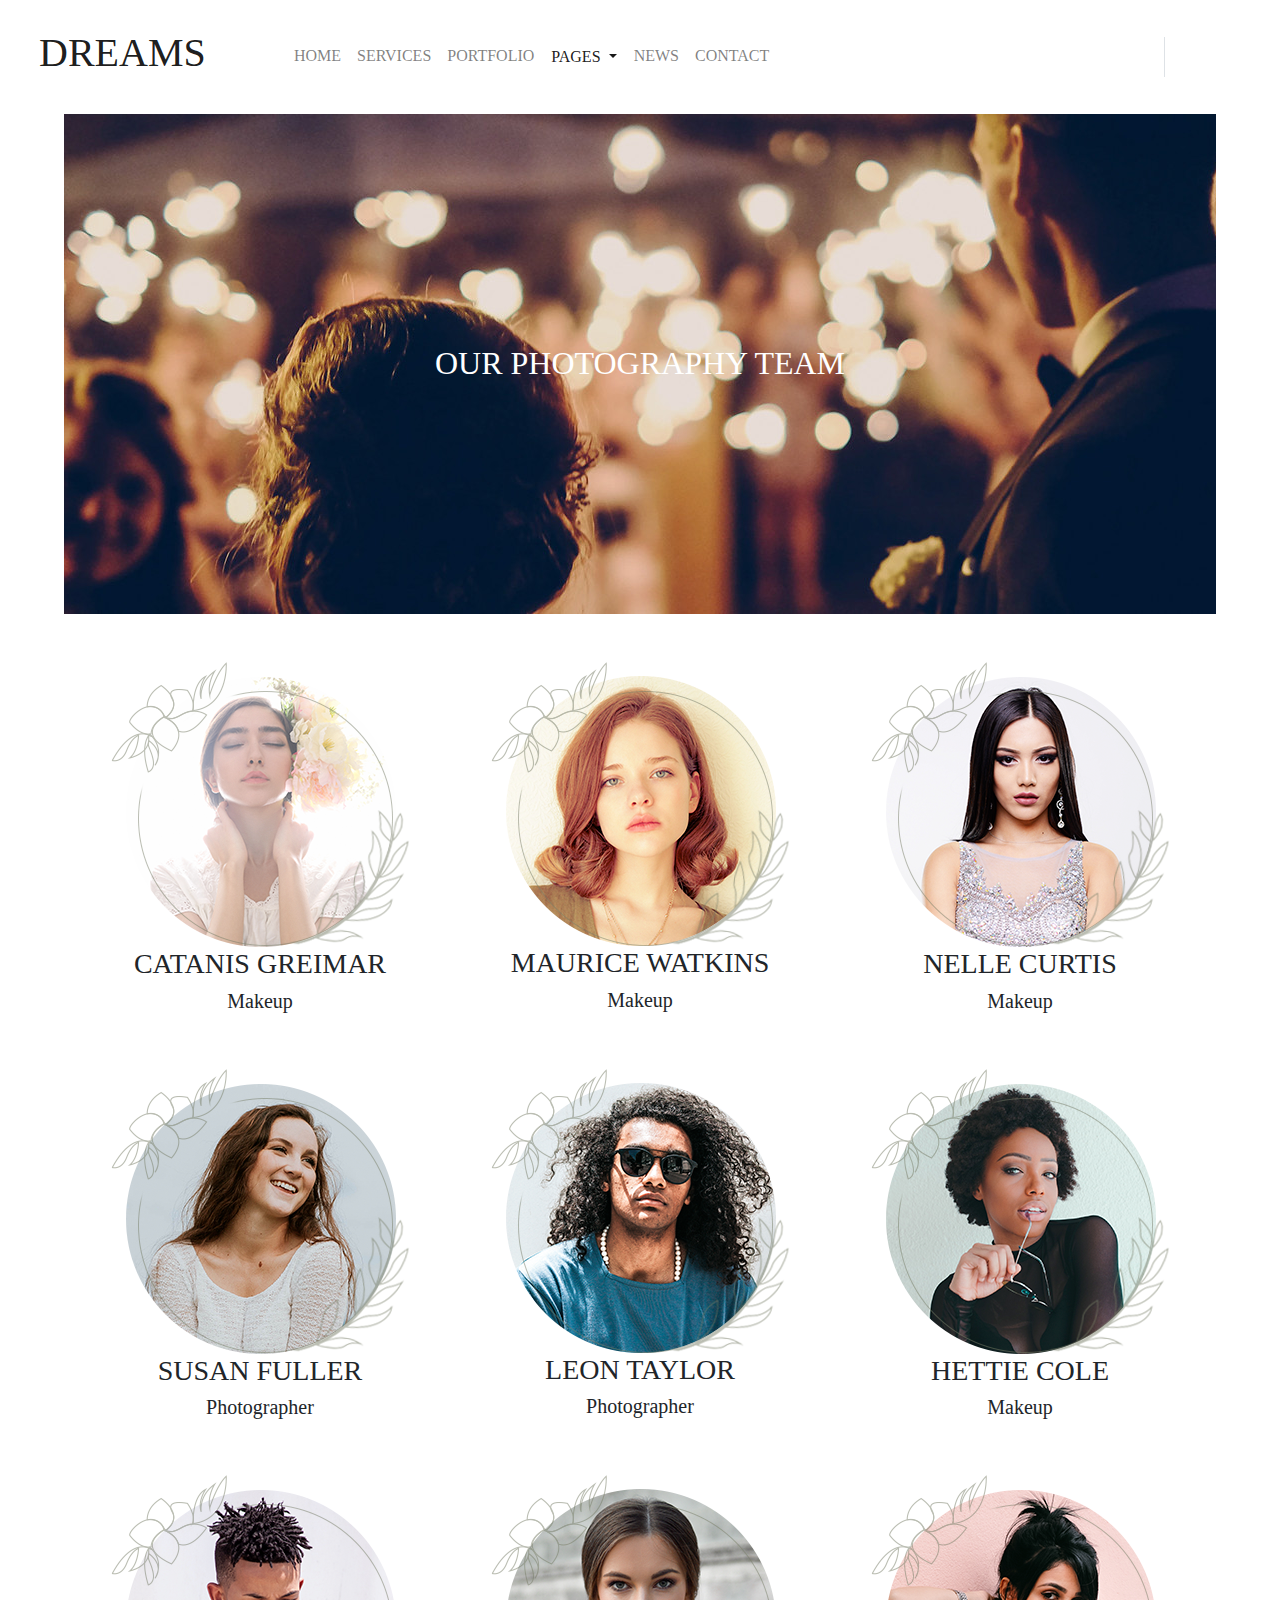
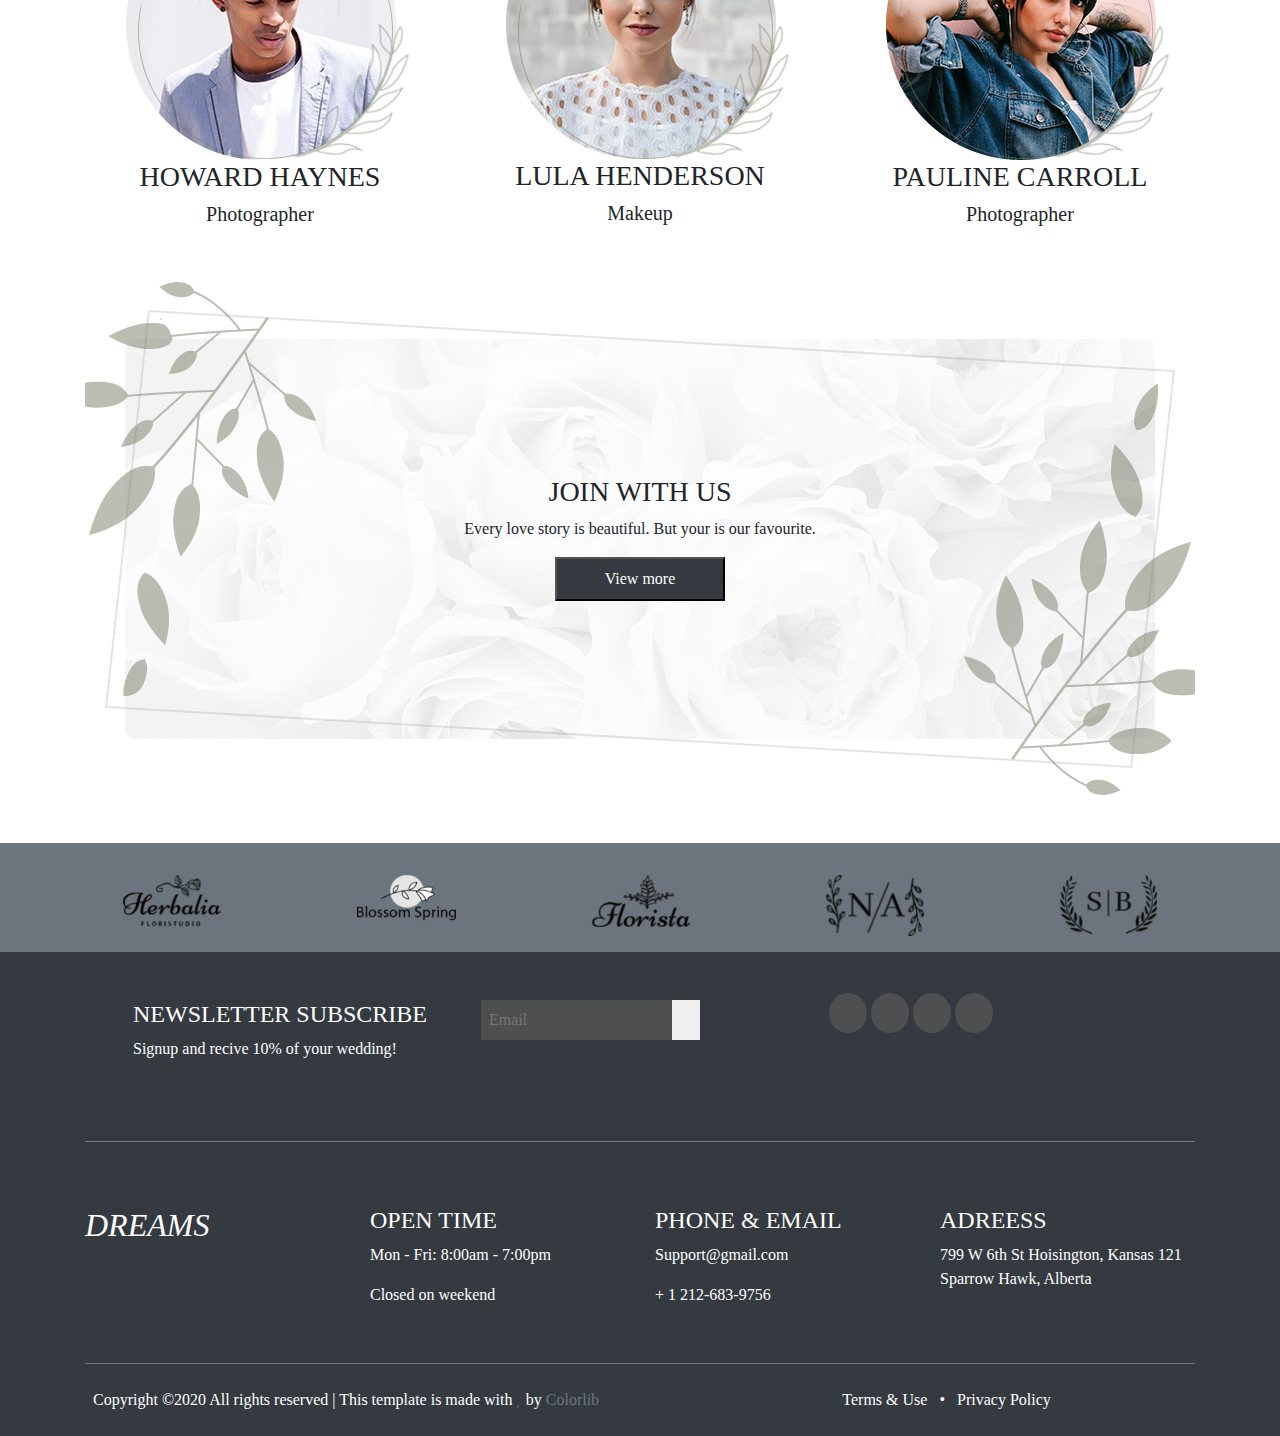
<file: team.html>
<!DOCTYPE html>
<html lang="en">
<head>
    <meta charset="UTF-8">
    <meta name="viewport" content="width=device-width, initial-scale=1.0, shrink-to-fit=no">
    <title>Bootstrap 4</title>
    <link rel="stylesheet" href="css/bootstrap.min.css">
    <link rel="stylesheet" href="css/fontawesome.min.css">
    <link rel="stylesheet" href="css/main.css">
    <link rel="stylesheet" href="https://use.fontawesome.com/releases/v5.7.0/css/all.css" integrity="sha384-lZN37f5QGtY3VHgisS14W3ExzMWZxybE1SJSEsQp9S+oqd12jhcu+A56Ebc1zFSJ" crossorigin="anonymous">
    <link rel="stylesheet" href="css/owl.carousel.min.css">
</head>
<body>
    <!--NAVBAR-->
    <nav class="navbar navbar-expand-lg navbar-light bg-white p-4">
        <div class="col">
            <a class="navbar-brand font-weight-bold" href="#"><h1>DREAMS</h1></a>
            <button class="navbar-toggler" type="button" data-toggle="collapse" data-target="#navbarSupportedContent" aria-controls="navbarSupportedContent" aria-expanded="false" aria-label="Toggle navigation">
                Menu<span class="navbar-toggler-icon"></span>
            </button>
        </div>
        
        <div class="collapse navbar-collapse" id="navbarSupportedContent">
            <div class="col">
                <ul class="navbar-nav mr-auto">
                    <li class="nav-item ">
                      <a class="nav-link" href="index.html">HOME</a>
                    </li>
                    <li class="nav-item">
                    <a class="nav-link" href="services.html">SERVICES</a>
                    </li>
                    <li class="nav-item ">
                        <a class="nav-link" href="portfolio.html">PORTFOLIO </a>
                    </li>
                    <li class="nav-item">
                        <div class="dropdown active">
                            <button class="btn btn-white dropdown-toggle nav-link" type="button" id="dropdownMenuButton" data-toggle="dropdown" aria-haspopup="true" aria-expanded="false">
                              PAGES <span class="sr-only">(current)</span>
                            </button>
                            <div class="dropdown-menu" aria-labelledby="dropdownMenuButton">
                              <a class="dropdown-item" href="about.html">About</a>
                              <a class="dropdown-item" href="team.html">Team</a>
                              <a class="dropdown-item" href="blog.html">Blog Details</a>
                            </div>
                          </div>
                    </li>
                    <li class="nav-item">
                        <a class="nav-link" href="news.html">NEWS</a>
                    </li>
                    <li class="nav-item">
                        <a class="nav-link" href="contact.html">CONTACT</a>
                    </li>
                  </ul>
            </div>
          
        </div>
        <div class="bar-icons col">
            <ul class="navbar-nav float-right pr-5">
                <li class="nav-item"><a class="nav-link" href="facebook.com"><i class="fab fa-facebook-f"></i></a></li>
                <li class="nav-item"><a class="nav-link" href="twitter.com"><i class="fab fa-twitter"></i></a></li>
                <li class="nav-item"><a class="nav-link" href="instagram.com"><i class="fab fa-instagram"></i></a></li>
                <li class="nav-item border-right"><a class="nav-link" href="#"><i class="fas fa-basketball-ball"></i></a></li>
                <li class="nav-item "><a class="nav-link" href="#"><i class="fa fa-search"></i></a></li>
            </ul>
      </div>
    </nav>

    <!-- UPPER SECTION "WELCOME"-->
    <div class="upper-section-services text-white text-center">
        <div class="container text-center">
            <div class="row">
                <div class="col-12">
                    <h2>OUR PHOTOGRAPHY TEAM</h2>
                </div>
            </div>
        </div>
    </div>



    <!-- TEAM MEMBERS -->
    <div class="container team-members">
        <div class="row text-center mt-5">
            <div class="col-lg-4 col-md-6 col-sm-6 pb-4">
                <img src="./img/team-1.png">
                <h3>CATANIS GREIMAR</h3>
                <h5>Makeup</h5>
                <a class="" href="facebook.com"><i class="fab fa-facebook-f"></i></a>
                <a class="" href="twitter.com"><i class="fab fa-twitter"></i></a>
                <a class="" href="instagram.com"><i class="fab fa-instagram"></i></a>
                <a class="" href="#"><i class="fas fa-basketball-ball"></i></a>
            </div>
            <div class="col-lg-4 col-md-6 col-sm-6 pb-4">
                <img src="./img/team-2.png">
                <h3>MAURICE WATKINS</h3>
                <h5>Makeup</h5>
                <a class="" href="facebook.com"><i class="fab fa-facebook-f"></i></a>
                <a class="" href="twitter.com"><i class="fab fa-twitter"></i></a>
                <a class="" href="instagram.com"><i class="fab fa-instagram"></i></a>
                <a class="" href="#"><i class="fas fa-basketball-ball"></i></a>
            </div>
            <div class="col-lg-4 col-md-6 col-sm-6 pb-4">
                <img src="./img/team-3.png">
                <h3>NELLE CURTIS</h3>
                <h5>Makeup</h5>
                <a class="" href="facebook.com"><i class="fab fa-facebook-f"></i></a>
                <a class="" href="twitter.com"><i class="fab fa-twitter"></i></a>
                <a class="" href="instagram.com"><i class="fab fa-instagram"></i></a>
                <a class="" href="#"><i class="fas fa-basketball-ball"></i></a>
            </div>
            <div class="col-lg-4 col-md-6 col-sm-6 pb-4">
                <img src="./img/team-4.png">
                <h3>SUSAN FULLER</h3>
                <h5>Photographer</h5>
                <a class="" href="facebook.com"><i class="fab fa-facebook-f"></i></a>
                <a class="" href="twitter.com"><i class="fab fa-twitter"></i></a>
                <a class="" href="instagram.com"><i class="fab fa-instagram"></i></a>
                <a class="" href="#"><i class="fas fa-basketball-ball"></i></a>
            </div>
            <div class="col-lg-4 col-md-6 col-sm-6 pb-4">
                <img src="./img/team-5.png">
                <h3>LEON TAYLOR</h3>
                <h5>Photographer</h5>
                <a class="" href="facebook.com"><i class="fab fa-facebook-f"></i></a>
                <a class="" href="twitter.com"><i class="fab fa-twitter"></i></a>
                <a class="" href="instagram.com"><i class="fab fa-instagram"></i></a>
                <a class="" href="#"><i class="fas fa-basketball-ball"></i></a>
            </div>
            <div class="col-lg-4 col-md-6 col-sm-6 pb-4">
                <img src="./img/team-6.png">
                <h3>HETTIE COLE</h3>
                <h5>Makeup</h5>
                <a class="" href="facebook.com"><i class="fab fa-facebook-f"></i></a>
                <a class="" href="twitter.com"><i class="fab fa-twitter"></i></a>
                <a class="" href="instagram.com"><i class="fab fa-instagram"></i></a>
                <a class="" href="#"><i class="fas fa-basketball-ball"></i></a>
            </div>
            <div class="col-lg-4 col-md-6 col-sm-6 pb-4">
                <img src="./img/team-7.png">
                <h3>HOWARD HAYNES</h3>
                <h5>Photographer</h5>
                <a class="" href="facebook.com"><i class="fab fa-facebook-f"></i></a>
                <a class="" href="twitter.com"><i class="fab fa-twitter"></i></a>
                <a class="" href="instagram.com"><i class="fab fa-instagram"></i></a>
                <a class="" href="#"><i class="fas fa-basketball-ball"></i></a>
            </div>
            <div class="col-lg-4 col-md-6 col-sm-6 pb-4">
                <img src="./img/team-8.png">
                <h3>LULA HENDERSON</h3>
                <h5>Makeup</h5>
                <a class="" href="facebook.com"><i class="fab fa-facebook-f"></i></a>
                <a class="" href="twitter.com"><i class="fab fa-twitter"></i></a>
                <a class="" href="instagram.com"><i class="fab fa-instagram"></i></a>
                <a class="" href="#"><i class="fas fa-basketball-ball"></i></a>
            </div>
            <div class="col-lg-4 col-md-6 col-sm-6 pb-4">
                <img src="./img/team-9.png">
                <h3>PAULINE CARROLL</h3>
                <h5>Photographer</h5>
                <a class="" href="facebook.com"><i class="fab fa-facebook-f"></i></a>
                <a class="" href="twitter.com"><i class="fab fa-twitter"></i></a>
                <a class="" href="instagram.com"><i class="fab fa-instagram"></i></a>
                <a class="" href="#"><i class="fas fa-basketball-ball"></i></a>
            </div>
        </div>
    </div>

    <!-- TEAM JOINNING FORM -->
    <div class="container text-center">
        <div class="row">
            <div class="col-lg-12">
                <div class="join-form">
                    <h3>JOIN WITH US</h3>
                    <p>Every love story is beautiful. But your is our favourite.</p>
                    <button class="bg-dark text-white px-5 py-2" type="submit">View more</button>
                </div>
            </div>
        </div>
    </div>

     <!--OWL Carousel-->
     <div class="container col-12 mt-5">
        <div class="row bg-secondary pt-3">
            <div class="col-1"></div>
            <div class="owl-carousel owl-theme p-3 col-10 ">
                <div class="item w-100"><img src="img/carousel1.png" alt="Owl Image"></div>
                <div class="item w-100"><img src="img/carousel2.png" alt="Owl Image"></div>
                <div class="item  w-100"><img src="img/carousel3.png" alt="Owl Image"></div>
                <div class="item  w-100"><img src="img/carousel4.png" alt="Owl Image"></div>
                <div class="item  w-100"><img src="img/carousel5.png" alt="Owl Image"></div>
                <div class="item  w-100"><img src="img/carousel1.png" alt="Owl Image"></div>
                <div class="item  w-100"><img src="img/carousel2.png" alt="Owl Image"></div>
                <div class="item"><img src="img/carousel3.png" alt="Owl Image"></div>
                <div class="item"><img src="img/carousel4.png" alt="Owl Image"></div>
                <div class="item"><img src="img/carousel5.png" alt="Owl Image"></div>
            </div>
        </div>
    </div>
   
    <!--FOOTER-->
    <footer class="footer bg-dark text-white">
        <div class="container">
            <div class="row p-5">             
                <div class="col-lg-8 col-md-8">
                    <div class="row">
                        <div class="col-lg-6">
                            <h4>NEWSLETTER SUBSCRIBE</h4>
                            <p>Signup and recive 10% of your wedding!</p>
                        </div>
                        <div class="col-lg-6">
                            <form>
                                <input class="send-input inline-block p-2"type="email" placeholder="Email" name="email" id="name"><button class="send-button p-2 d-lg-none d-xl-inline"type="submit" class="inline-block"><i class="fab fa-telegram-plane"></i></button>
                            </form>
                        </div>
                    </div>
                   
                    
                </div>
                <div class="footer-contacts col-lg-4 col-md-4">
                        <a class="" href="facebook.com"><i class="fab fa-facebook-f"></i></a>
                        <a class="" href="twitter.com"><i class="fab fa-twitter"></i></a>
                        <a class="" href="instagram.com"><i class="fab fa-instagram"></i></a>
                        <a class="" href="#"><i class="fas fa-basketball-ball"></i></a>
                </div>
           </div>
           <hr>
           
           <div class=" row pt-5">             
            <div class="mb-4 col-lg-3 col-md-3 col-sm-6">
                <a class="font-weight-bold font-italic"href="#"><h2>DREAMS</h2></a>
            </div>
            <div class="mb-4 col-lg-3 col-md-3 col-sm-6">
                <h4>OPEN TIME</h4>
                <p>Mon - Fri: 8:00am - 7:00pm</p>
                <p>Closed on weekend</p>
            </div>
            <div class="mb-4 col-lg-3 col-md-3 col-sm-6">
                <h4>PHONE & EMAIL</h4>
                <p>Support@gmail.com</p>
                <p>+ 1 212-683-9756</p>
            </div>
            <div class="mb-4 col-lg-3 col-md-3 col-sm-6">
                <h4>ADREESS</h4>
                <p>799 W 6th St Hoisington, Kansas 121 Sparrow Hawk, Alberta</p>
            </div>
        </div>
        <hr>

        <div class="row p-2">             
            <div class="col-lg-8 col-md-8">
                <p>Copyright ©2020 All rights reserved | This template is made with
                <i class="far fa-heart text-secondary"></i> by 
                <a href="https://colorlib.com" class="text-secondary">Colorlib</a> 
                </p>
            </div>
            <div class="col-lg-4 col-md-4">
                <ul class="list-inline">
                    <li class="list-inline-item"><a href="#">Terms & Use</a></li>
                    <li class="list-inline-item">&bull;</li>
                    <li class="list-inline-item"><a href="#">Privacy Policy</a></li>
                </ul>
            </div>
        </div>
        
        </div>
    </footer>
    
    <script src="js/popper.min.js"></script>
    <script src="js/jquery-3.5.1.min.js"></script>
    <script src="js/bootstrap.min.js"></script>
    <script src="js/owl.carousel.min.js" type="text/javascript"></script>
    <script src="js/script.js"></script>
</body>
</html>
</file>
<file: css/main.css>
*{
    font-family: "Cormorant Garamond", serif;
    margin:0px;
    box-sizing: border-box;
}
hr{
    visibility: hidden;
}
.navbar-toggler{
  float:right;
}
@media (max-width: 992px) {
  .bar-icons {
     display: none;
  }

}


                                               /* INDEX HOME */


/* Upper section */

.upper-section{
    background-image: url("../img/back-ground.png");
    background-size: cover;
    background-position: center;
    
}
.upper-section-text{
  padding-right:300px;
  padding-top:200px;
  padding-bottom: 250px;
}
@media (max-width: 768px) {
  .upper-section-text {
     display: inline;
  }

}


/* Services */
.services-item{
  border-radius: 10px;
}
.services-item:hover{
  -webkit-box-shadow:-1px 9px 40px -12px rgba(0,0,0,0.25);
  -moz-box-shadow:-1px 9px 40px -12px rgba(0, 0, 0, 0.25);
  box-shadow:-1px 9px 40px -12px rgb(0,0,0,0.25) ;
}

/*Features*/
.features button{
  text-decoration: none;
  border:none;
  margin-top: -10px;
}
.feature-item{
  position: relative;
  right:0px;
  top:0px;
  display:inline-block;
}
.feature-item img{
  width: 100%;
  height: 100%;
}

.feature-item .overlay {
    position:absolute;
    top:0;
    left:0;
    width:100%;
    height:100%;
    background:rgba(15, 17, 17, 0.411);
    opacity:0;
    transition:opacity 500ms ease-in-out;
}
.feature-item:hover .overlay{
    opacity:1;
}
.overlay h4{
    position:absolute;
    top:30%;
    left:50%;
    transform:translate(-50%,-50%);
    color:#fff;
}
.overlay h3{
    position: absolute;
    top:50%;
    left:50%;
    transform:translate(-50%,-50%);
    color:#fff;
}

@media(min-width: 1000px) and (max-width:1200px){
  .overlay h4{
    top:25%;
  }
  .overlay h3{
    top:60%;
  }
}

@media(min-width: 800px) and (max-width:1000px){
  .overlay h4{
    top:25%;
  }
  .overlay h3{
    top:60%;
  }
}


/* counter */
.counter{
  background-image: url("../img/count-bg.webp");
  background-size: cover;
}

/* Form */
.form-container{
  margin-top: -145px;
}
.form-container .card{
  border-radius: 2px;
}


/* Blog */
.blog a{
  text-decoration: none;
}

/*Carousel*/
#owl-demo .item{
  margin: 3px;
}
#owl-demo .item img{
  display: inline-block;
  width: 100%;
  height: auto;
}

/* Footer */
footer .send-button{
  border: none;
  margin-left:-25px;
}
footer .send-input{
  border: none;
  background-color: rgba(92, 92, 92, 0.616);
}
footer.send-input::placeholder { /* Chrome, Firefox, Opera, Safari 10.1+ */
  color: white;
}
.footer a{
  color:white;
  text-decoration: none;
}
.footer .footer-contacts a{
  text-align: center;
  font-size: 18px;
  border-radius: 50%;
  background-color: rgba(92, 92, 92, 0.616);
  
  padding:10px 12px;
}
.footer hr{
  visibility: visible;
  background-color: rgb(136, 136, 136);
}
@media (max-width: 768px) {
  .footer-contacts {
      margin-top: 30px;
  }
}




                                                    /* SERVICES PAGE */
/* upper section */
.upper-section-services{
  background-image: url("../img/services-upper-section.png");
  background-size: cover;
  background-position: center;
  margin: 0px 5%;
  height: 500px;
}
.upper-section-services .container{
  padding-top: 230px;
}    

/* pricing plan */ 
.pricing{
  background-color: lightgray;
}
.pricing-item:hover {
  background: url("../img/pricing-card-bg-6.png") no-repeat;
  background-color:rgba(58, 58, 58, 0.733);
  color:white;
  opacity: 1;
}
.pricing-item:hover a{
  background-color: white;
  color: darkgray;
}

/* Form */
.serv-form-container{
  margin-top: -145px; 
  
}
.serv-form-container .card{
  border-radius: 2px;
}


                                                        /* PORTFOLIO*/

/* MASONRY GALLERY */
.masonry .container{
  padding: 1em;
  column-count: 3;
  
}
.masonry img{
  width: 100%;
}

@media(max-width: 800px){
  .masonry .container{
      column-count: 1;
  }
}




                                                        /* TEAM */
.team-members a{
  color:black;
  text-decoration: none;
}

/* join form */
.join-form{
  background-image: url("../img/team-form-bg.png");
  background-position: center;
  background-size: cover;
  padding: 17.45% 0%;
}


                                                          /* CONTACT */
.contact-form i{
  font-size: 30px;
  background-color: darkgrey;
  color: white;
  border-radius: 50%;
  padding: 15px 15px;
}
.contact-form .map{
  padding-right: 19px;
  padding-left: 19px;
}
   

                                                          /* ABOUT */
.owl-about span{
  color:rgb(219, 121, 56);
}
.cLient-said-container{
  background-color: rgb(187, 187, 187);
}

                                                          /* NEWS */
blockquote{
  background-color: rgb(235, 231, 231);
}

.carousel-control-prev-icon {
  background-image: url("data:image/svg+xml;charset=utf8,%3Csvg xmlns='http://www.w3.org/2000/svg' fill='%23928f8f' viewBox='0 0 8 8'%3E%3Cpath d='M5.25 0l-4 4 4 4 1.5-1.5-2.5-2.5 2.5-2.5-1.5-1.5z'/%3E%3C/svg%3E");
}
.carousel-control-next-icon {
  background-image: url("data:image/svg+xml;charset=utf8,%3Csvg xmlns='http://www.w3.org/2000/svg' fill='%23928f8f' viewBox='0 0 8 8'%3E%3Cpath d='M2.75 0l-1.5 1.5 2.5 2.5-2.5 2.5 1.5 1.5 4-4-4-4z'/%3E%3C/svg%3E");
}
.carousel-control-prev{
  height: 11%;
  width: 7%;
  margin-top: 25%;
}
.carousel-control-next{
  height: 11%;
  width: 7%;
  margin-top: 25%;
}

.blog-left a{
  color:rgb(105, 105, 105);
  text-decoration: none;
}
.blog-left-fourth li{
  background-color: rgb(238, 238, 238);
  margin: 2% 0%;
  padding: 1% 3%;
  border-radius: 5%;
}

.blog-left-fifth .send-button{
  border: none;
  margin-left:-25px;
}
.blog-left-fifth .send-input{
  border: none;
  background-color: rgba(92, 92, 92, 0.616);
}
.blog-left-fifth.send-input::placeholder { /* Chrome, Firefox, Opera, Safari 10.1+ */
  color: darkgray;
}

                                                            /* BLOG DEATILS PAGE */
.blog-right-last a{
  color:black;
  text-decoration: none;
}
.blog-container hr{
  visibility: visible;
  background-color: rgb(136, 136, 136);
}


/*search*/
</file>
